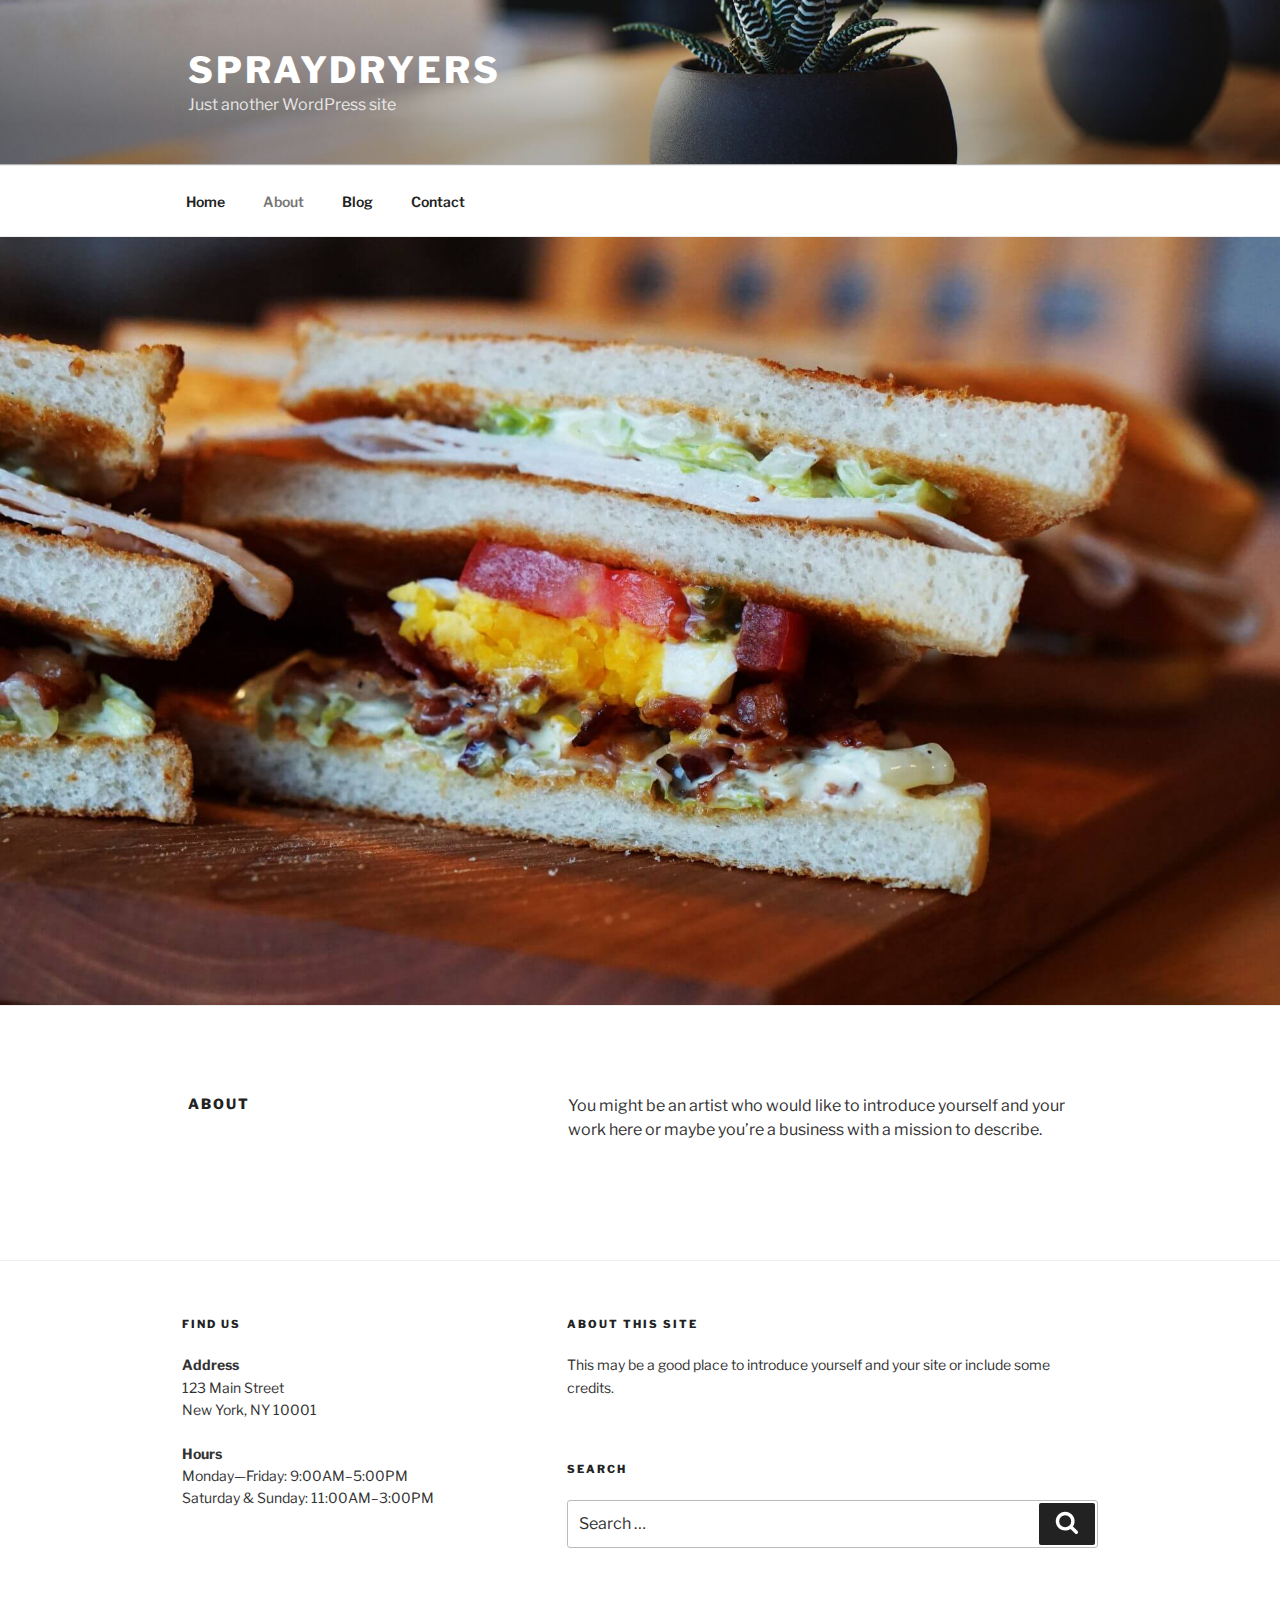
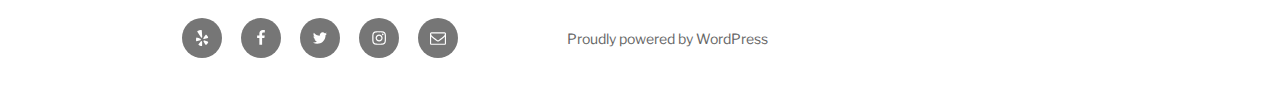
<file: about/index.html>
<!DOCTYPE html>
<html lang="en-US" class="no-js no-svg">
<head>
<meta charset="UTF-8">
<meta name="viewport" content="width=device-width, initial-scale=1">
<link rel="profile" href="http://gmpg.org/xfn/11">

<script>(function(html){html.className = html.className.replace(/\bno-js\b/,'js')})(document.documentElement);</script>
<title>About &#8211; Spraydryers</title>
<link rel='dns-prefetch' href='//fonts.googleapis.com' />
<link rel='dns-prefetch' href='//s.w.org' />
<link href='https://fonts.gstatic.com/' crossorigin rel='preconnect' />
<link rel="alternate" type="application/rss+xml" title="Spraydryers &raquo; Feed" href="https://alejodany.github.io/feed/" />
<link rel="alternate" type="application/rss+xml" title="Spraydryers &raquo; Comments Feed" href="https://alejodany.github.io/comments/feed/" />
		<script type="text/javascript">
			window._wpemojiSettings = {"baseUrl":"https:\/\/s.w.org\/images\/core\/emoji\/12.0.0-1\/72x72\/","ext":".png","svgUrl":"https:\/\/s.w.org\/images\/core\/emoji\/12.0.0-1\/svg\/","svgExt":".svg","source":{"concatemoji":"https:\/\/alejodany.github.io\/wp-includes\/js\/wp-emoji-release.min.js?ver=5.2.3"}};
			!function(a,b,c){function d(a,b){var c=String.fromCharCode;l.clearRect(0,0,k.width,k.height),l.fillText(c.apply(this,a),0,0);var d=k.toDataURL();l.clearRect(0,0,k.width,k.height),l.fillText(c.apply(this,b),0,0);var e=k.toDataURL();return d===e}function e(a){var b;if(!l||!l.fillText)return!1;switch(l.textBaseline="top",l.font="600 32px Arial",a){case"flag":return!(b=d([55356,56826,55356,56819],[55356,56826,8203,55356,56819]))&&(b=d([55356,57332,56128,56423,56128,56418,56128,56421,56128,56430,56128,56423,56128,56447],[55356,57332,8203,56128,56423,8203,56128,56418,8203,56128,56421,8203,56128,56430,8203,56128,56423,8203,56128,56447]),!b);case"emoji":return b=d([55357,56424,55356,57342,8205,55358,56605,8205,55357,56424,55356,57340],[55357,56424,55356,57342,8203,55358,56605,8203,55357,56424,55356,57340]),!b}return!1}function f(a){var c=b.createElement("script");c.src=a,c.defer=c.type="text/javascript",b.getElementsByTagName("head")[0].appendChild(c)}var g,h,i,j,k=b.createElement("canvas"),l=k.getContext&&k.getContext("2d");for(j=Array("flag","emoji"),c.supports={everything:!0,everythingExceptFlag:!0},i=0;i<j.length;i++)c.supports[j[i]]=e(j[i]),c.supports.everything=c.supports.everything&&c.supports[j[i]],"flag"!==j[i]&&(c.supports.everythingExceptFlag=c.supports.everythingExceptFlag&&c.supports[j[i]]);c.supports.everythingExceptFlag=c.supports.everythingExceptFlag&&!c.supports.flag,c.DOMReady=!1,c.readyCallback=function(){c.DOMReady=!0},c.supports.everything||(h=function(){c.readyCallback()},b.addEventListener?(b.addEventListener("DOMContentLoaded",h,!1),a.addEventListener("load",h,!1)):(a.attachEvent("onload",h),b.attachEvent("onreadystatechange",function(){"complete"===b.readyState&&c.readyCallback()})),g=c.source||{},g.concatemoji?f(g.concatemoji):g.wpemoji&&g.twemoji&&(f(g.twemoji),f(g.wpemoji)))}(window,document,window._wpemojiSettings);
		</script>
		<style type="text/css">
img.wp-smiley,
img.emoji {
	display: inline !important;
	border: none !important;
	box-shadow: none !important;
	height: 1em !important;
	width: 1em !important;
	margin: 0 .07em !important;
	vertical-align: -0.1em !important;
	background: none !important;
	padding: 0 !important;
}
</style>
	<link rel='stylesheet' id='wp-block-library-css'  href='https://alejodany.github.io/wp-includes/css/dist/block-library/style.min.css?ver=5.2.3' type='text/css' media='all' />
<link rel='stylesheet' id='wp-block-library-theme-css'  href='https://alejodany.github.io/wp-includes/css/dist/block-library/theme.min.css?ver=5.2.3' type='text/css' media='all' />
<link rel='stylesheet' id='twentyseventeen-fonts-css'  href='https://fonts.googleapis.com/css?family=Libre+Franklin%3A300%2C300i%2C400%2C400i%2C600%2C600i%2C800%2C800i&#038;subset=latin%2Clatin-ext' type='text/css' media='all' />
<link rel='stylesheet' id='twentyseventeen-style-css'  href='https://alejodany.github.io/wp-content/themes/twentyseventeen/style.css?ver=5.2.3' type='text/css' media='all' />
<link rel='stylesheet' id='twentyseventeen-block-style-css'  href='https://alejodany.github.io/wp-content/themes/twentyseventeen/assets/css/blocks.css?ver=1.1' type='text/css' media='all' />
<!--[if lt IE 9]>
<link rel='stylesheet' id='twentyseventeen-ie8-css'  href='https://alejodany.github.io/wp-content/themes/twentyseventeen/assets/css/ie8.css?ver=1.0' type='text/css' media='all' />
<![endif]-->
<!--[if lt IE 9]>
<script type='text/javascript' src='https://alejodany.github.io/wp-content/themes/twentyseventeen/assets/js/html5.js?ver=3.7.3'></script>
<![endif]-->
<script type='text/javascript' src='https://alejodany.github.io/wp-includes/js/jquery/jquery.js?ver=1.12.4-wp'></script>
<script type='text/javascript' src='https://alejodany.github.io/wp-includes/js/jquery/jquery-migrate.min.js?ver=1.4.1'></script>
<link rel='https://api.w.org/' href='https://alejodany.github.io/wp-json/' />
<link rel="EditURI" type="application/rsd+xml" title="RSD" href="https://alejodany.github.io/xmlrpc.php?rsd" />
<link rel="wlwmanifest" type="application/wlwmanifest+xml" href="https://alejodany.github.io/wp-includes/wlwmanifest.xml" /> 
<meta name="generator" content="WordPress 5.2.3" />
<link rel="canonical" href="https://alejodany.github.io/about/" />
<link rel='shortlink' href='https://alejodany.github.io/?p=9' />
<link rel="alternate" type="application/json+oembed" href="https://alejodany.github.io/wp-json/oembed/1.0/embed?url=https%3A%2F%2Falejodany.github.io%2Fabout%2F" />
<link rel="alternate" type="text/xml+oembed" href="https://alejodany.github.io/wp-json/oembed/1.0/embed?url=https%3A%2F%2Falejodany.github.io%2Fabout%2F&#038;format=xml" />
</head>

<body class="page-template-default page page-id-9 wp-embed-responsive has-header-image page-two-column colors-light">
<div id="page" class="site">
	<a class="skip-link screen-reader-text" href="#content">Skip to content</a>

	<header id="masthead" class="site-header" role="banner">

		<div class="custom-header">

		<div class="custom-header-media">
			<div id="wp-custom-header" class="wp-custom-header"><img src="https://alejodany.github.io/wp-content/themes/twentyseventeen/assets/images/header.jpg" width="2000" height="1200" alt="Spraydryers" /></div>		</div>

	<div class="site-branding">
	<div class="wrap">

		
		<div class="site-branding-text">
							<p class="site-title"><a href="https://alejodany.github.io/" rel="home">Spraydryers</a></p>
			
							<p class="site-description">Just another WordPress site</p>
					</div><!-- .site-branding-text -->

		
	</div><!-- .wrap -->
</div><!-- .site-branding -->

</div><!-- .custom-header -->

					<div class="navigation-top">
				<div class="wrap">
					<nav id="site-navigation" class="main-navigation" role="navigation" aria-label="Top Menu">
	<button class="menu-toggle" aria-controls="top-menu" aria-expanded="false">
		<svg class="icon icon-bars" aria-hidden="true" role="img"> <use href="#icon-bars" xlink:href="#icon-bars"></use> </svg><svg class="icon icon-close" aria-hidden="true" role="img"> <use href="#icon-close" xlink:href="#icon-close"></use> </svg>Menu	</button>

	<div class="menu-top-menu-container"><ul id="top-menu" class="menu"><li id="menu-item-19" class="menu-item menu-item-type-custom menu-item-object-custom menu-item-home menu-item-19"><a href="https://alejodany.github.io/">Home</a></li>
<li id="menu-item-20" class="menu-item menu-item-type-post_type menu-item-object-page current-menu-item page_item page-item-9 current_page_item menu-item-20"><a href="https://alejodany.github.io/about/" aria-current="page">About</a></li>
<li id="menu-item-21" class="menu-item menu-item-type-post_type menu-item-object-page menu-item-21"><a href="https://alejodany.github.io/blog/">Blog</a></li>
<li id="menu-item-22" class="menu-item menu-item-type-post_type menu-item-object-page menu-item-22"><a href="https://alejodany.github.io/contact/">Contact</a></li>
</ul></div>
	</nav><!-- #site-navigation -->
				</div><!-- .wrap -->
			</div><!-- .navigation-top -->
		
	</header><!-- #masthead -->

	<div class="single-featured-image-header"><img width="2000" height="1200" src="https://alejodany.github.io/wp-content/uploads/2019/10/sandwich.jpg" class="attachment-twentyseventeen-featured-image size-twentyseventeen-featured-image wp-post-image" alt="" srcset="https://alejodany.github.io/wp-content/uploads/2019/10/sandwich.jpg 2000w, https://alejodany.github.io/wp-content/uploads/2019/10/sandwich-300x180.jpg 300w, https://alejodany.github.io/wp-content/uploads/2019/10/sandwich-768x461.jpg 768w, https://alejodany.github.io/wp-content/uploads/2019/10/sandwich-1024x614.jpg 1024w" sizes="100vw" /></div><!-- .single-featured-image-header -->
	<div class="site-content-contain">
		<div id="content" class="site-content">

<div class="wrap">
	<div id="primary" class="content-area">
		<main id="main" class="site-main" role="main">

			
<article id="post-9" class="post-9 page type-page status-publish has-post-thumbnail hentry">
	<header class="entry-header">
		<h1 class="entry-title">About</h1>			</header><!-- .entry-header -->
	<div class="entry-content">
		<p>You might be an artist who would like to introduce yourself and your work here or maybe you&rsquo;re a business with a mission to describe.</p>
	</div><!-- .entry-content -->
</article><!-- #post-9 -->

		</main><!-- #main -->
	</div><!-- #primary -->
</div><!-- .wrap -->


		</div><!-- #content -->

		<footer id="colophon" class="site-footer" role="contentinfo">
			<div class="wrap">
				

	<aside class="widget-area" role="complementary" aria-label="Footer">
					<div class="widget-column footer-widget-1">
				<section id="text-4" class="widget widget_text"><h2 class="widget-title">Find Us</h2>			<div class="textwidget"><p><strong>Address</strong><br />
123 Main Street<br />
New York, NY 10001</p>
<p><strong>Hours</strong><br />
Monday&mdash;Friday: 9:00AM&ndash;5:00PM<br />
Saturday &amp; Sunday: 11:00AM&ndash;3:00PM</p>
</div>
		</section>			</div>
						<div class="widget-column footer-widget-2">
				<section id="text-5" class="widget widget_text"><h2 class="widget-title">About This Site</h2>			<div class="textwidget"><p>This may be a good place to introduce yourself and your site or include some credits.</p>
</div>
		</section><section id="search-4" class="widget widget_search"><h2 class="widget-title">Search</h2>

<form role="search" method="get" class="search-form" action="https://alejodany.github.io/">
	<label for="search-form-1">
		<span class="screen-reader-text">Search for:</span>
	</label>
	<input type="search" id="search-form-1" class="search-field" placeholder="Search &hellip;" value="" name="s" />
	<button type="submit" class="search-submit"><svg class="icon icon-search" aria-hidden="true" role="img"> <use href="#icon-search" xlink:href="#icon-search"></use> </svg><span class="screen-reader-text">Search</span></button>
</form>
</section>			</div>
			</aside><!-- .widget-area -->

					<nav class="social-navigation" role="navigation" aria-label="Footer Social Links Menu">
						<div class="menu-social-links-menu-container"><ul id="menu-social-links-menu" class="social-links-menu"><li id="menu-item-23" class="menu-item menu-item-type-custom menu-item-object-custom menu-item-23"><a href="https://www.yelp.com/"><span class="screen-reader-text">Yelp</span><svg class="icon icon-yelp" aria-hidden="true" role="img"> <use href="#icon-yelp" xlink:href="#icon-yelp"></use> </svg></a></li>
<li id="menu-item-24" class="menu-item menu-item-type-custom menu-item-object-custom menu-item-24"><a href="https://www.facebook.com/wordpress"><span class="screen-reader-text">Facebook</span><svg class="icon icon-facebook" aria-hidden="true" role="img"> <use href="#icon-facebook" xlink:href="#icon-facebook"></use> </svg></a></li>
<li id="menu-item-25" class="menu-item menu-item-type-custom menu-item-object-custom menu-item-25"><a href="https://twitter.com/wordpress"><span class="screen-reader-text">Twitter</span><svg class="icon icon-twitter" aria-hidden="true" role="img"> <use href="#icon-twitter" xlink:href="#icon-twitter"></use> </svg></a></li>
<li id="menu-item-26" class="menu-item menu-item-type-custom menu-item-object-custom menu-item-26"><a href="https://www.instagram.com/explore/tags/wordcamp/"><span class="screen-reader-text">Instagram</span><svg class="icon icon-instagram" aria-hidden="true" role="img"> <use href="#icon-instagram" xlink:href="#icon-instagram"></use> </svg></a></li>
<li id="menu-item-27" class="menu-item menu-item-type-custom menu-item-object-custom menu-item-27"><a href="mailto:wordpress@example.com"><span class="screen-reader-text">Email</span><svg class="icon icon-envelope-o" aria-hidden="true" role="img"> <use href="#icon-envelope-o" xlink:href="#icon-envelope-o"></use> </svg></a></li>
</ul></div>					</nav><!-- .social-navigation -->
					<div class="site-info">
		<a href="https://wordpress.org/" class="imprint">
		Proudly powered by WordPress	</a>
</div><!-- .site-info -->
			</div><!-- .wrap -->
		</footer><!-- #colophon -->
	</div><!-- .site-content-contain -->
</div><!-- #page -->
<script type='text/javascript'>
/* <![CDATA[ */
var twentyseventeenScreenReaderText = {"quote":"<svg class=\"icon icon-quote-right\" aria-hidden=\"true\" role=\"img\"> <use href=\"#icon-quote-right\" xlink:href=\"#icon-quote-right\"><\/use> <\/svg>","expand":"Expand child menu","collapse":"Collapse child menu","icon":"<svg class=\"icon icon-angle-down\" aria-hidden=\"true\" role=\"img\"> <use href=\"#icon-angle-down\" xlink:href=\"#icon-angle-down\"><\/use> <span class=\"svg-fallback icon-angle-down\"><\/span><\/svg>"};
/* ]]> */
</script>
<script type='text/javascript' src='https://alejodany.github.io/wp-content/themes/twentyseventeen/assets/js/skip-link-focus-fix.js?ver=1.0'></script>
<script type='text/javascript' src='https://alejodany.github.io/wp-content/themes/twentyseventeen/assets/js/navigation.js?ver=1.0'></script>
<script type='text/javascript' src='https://alejodany.github.io/wp-content/themes/twentyseventeen/assets/js/global.js?ver=1.0'></script>
<script type='text/javascript' src='https://alejodany.github.io/wp-content/themes/twentyseventeen/assets/js/jquery.scrollTo.js?ver=2.1.2'></script>
<script type='text/javascript' src='https://alejodany.github.io/wp-includes/js/wp-embed.min.js?ver=5.2.3'></script>
<svg style="position: absolute; width: 0; height: 0; overflow: hidden;" version="1.1" xmlns="http://www.w3.org/2000/svg" xmlns:xlink="http://www.w3.org/1999/xlink">
<defs>
<symbol id="icon-behance" viewbox="0 0 37 32">
<path class="path1" d="M33 6.054h-9.125v2.214h9.125v-2.214zM28.5 13.661q-1.607 0-2.607 0.938t-1.107 2.545h7.286q-0.321-3.482-3.571-3.482zM28.786 24.107q1.125 0 2.179-0.571t1.357-1.554h3.946q-1.786 5.482-7.625 5.482-3.821 0-6.080-2.357t-2.259-6.196q0-3.714 2.33-6.17t6.009-2.455q2.464 0 4.295 1.214t2.732 3.196 0.902 4.429q0 0.304-0.036 0.839h-11.75q0 1.982 1.027 3.063t2.973 1.080zM4.946 23.214h5.286q3.661 0 3.661-2.982 0-3.214-3.554-3.214h-5.393v6.196zM4.946 13.625h5.018q1.393 0 2.205-0.652t0.813-2.027q0-2.571-3.393-2.571h-4.643v5.25zM0 4.536h10.607q1.554 0 2.768 0.25t2.259 0.848 1.607 1.723 0.563 2.75q0 3.232-3.071 4.696 2.036 0.571 3.071 2.054t1.036 3.643q0 1.339-0.438 2.438t-1.179 1.848-1.759 1.268-2.161 0.75-2.393 0.232h-10.911v-22.5z"></path>
</symbol>
<symbol id="icon-deviantart" viewbox="0 0 18 32">
<path class="path1" d="M18.286 5.411l-5.411 10.393 0.429 0.554h4.982v7.411h-9.054l-0.786 0.536-2.536 4.875-0.536 0.536h-5.375v-5.411l5.411-10.411-0.429-0.536h-4.982v-7.411h9.054l0.786-0.536 2.536-4.875 0.536-0.536h5.375v5.411z"></path>
</symbol>
<symbol id="icon-medium" viewbox="0 0 32 32">
<path class="path1" d="M10.661 7.518v20.946q0 0.446-0.223 0.759t-0.652 0.313q-0.304 0-0.589-0.143l-8.304-4.161q-0.375-0.179-0.634-0.598t-0.259-0.83v-20.357q0-0.357 0.179-0.607t0.518-0.25q0.25 0 0.786 0.268l9.125 4.571q0.054 0.054 0.054 0.089zM11.804 9.321l9.536 15.464-9.536-4.75v-10.714zM32 9.643v18.821q0 0.446-0.25 0.723t-0.679 0.277-0.839-0.232l-7.875-3.929zM31.946 7.5q0 0.054-4.58 7.491t-5.366 8.705l-6.964-11.321 5.786-9.411q0.304-0.5 0.929-0.5 0.25 0 0.464 0.107l9.661 4.821q0.071 0.036 0.071 0.107z"></path>
</symbol>
<symbol id="icon-slideshare" viewbox="0 0 32 32">
<path class="path1" d="M15.589 13.214q0 1.482-1.134 2.545t-2.723 1.063-2.723-1.063-1.134-2.545q0-1.5 1.134-2.554t2.723-1.054 2.723 1.054 1.134 2.554zM24.554 13.214q0 1.482-1.125 2.545t-2.732 1.063q-1.589 0-2.723-1.063t-1.134-2.545q0-1.5 1.134-2.554t2.723-1.054q1.607 0 2.732 1.054t1.125 2.554zM28.571 16.429v-11.911q0-1.554-0.571-2.205t-1.982-0.652h-19.857q-1.482 0-2.009 0.607t-0.527 2.25v12.018q0.768 0.411 1.58 0.714t1.446 0.5 1.446 0.33 1.268 0.196 1.25 0.071 1.045 0.009 1.009-0.036 0.795-0.036q1.214-0.018 1.696 0.482 0.107 0.107 0.179 0.161 0.464 0.446 1.089 0.911 0.125-1.625 2.107-1.554 0.089 0 0.652 0.027t0.768 0.036 0.813 0.018 0.946-0.018 0.973-0.080 1.089-0.152 1.107-0.241 1.196-0.348 1.205-0.482 1.286-0.616zM31.482 16.339q-2.161 2.661-6.643 4.5 1.5 5.089-0.411 8.304-1.179 2.018-3.268 2.643-1.857 0.571-3.25-0.268-1.536-0.911-1.464-2.929l-0.018-5.821v-0.018q-0.143-0.036-0.438-0.107t-0.42-0.089l-0.018 6.036q0.071 2.036-1.482 2.929-1.411 0.839-3.268 0.268-2.089-0.643-3.25-2.679-1.875-3.214-0.393-8.268-4.482-1.839-6.643-4.5-0.446-0.661-0.071-1.125t1.071 0.018q0.054 0.036 0.196 0.125t0.196 0.143v-12.393q0-1.286 0.839-2.196t2.036-0.911h22.446q1.196 0 2.036 0.911t0.839 2.196v12.393l0.375-0.268q0.696-0.482 1.071-0.018t-0.071 1.125z"></path>
</symbol>
<symbol id="icon-snapchat-ghost" viewbox="0 0 30 32">
<path class="path1" d="M15.143 2.286q2.393-0.018 4.295 1.223t2.92 3.438q0.482 1.036 0.482 3.196 0 0.839-0.161 3.411 0.25 0.125 0.5 0.125 0.321 0 0.911-0.241t0.911-0.241q0.518 0 1 0.321t0.482 0.821q0 0.571-0.563 0.964t-1.232 0.563-1.232 0.518-0.563 0.848q0 0.268 0.214 0.768 0.661 1.464 1.83 2.679t2.58 1.804q0.5 0.214 1.429 0.411 0.5 0.107 0.5 0.625 0 1.25-3.911 1.839-0.125 0.196-0.196 0.696t-0.25 0.83-0.589 0.33q-0.357 0-1.107-0.116t-1.143-0.116q-0.661 0-1.107 0.089-0.571 0.089-1.125 0.402t-1.036 0.679-1.036 0.723-1.357 0.598-1.768 0.241q-0.929 0-1.723-0.241t-1.339-0.598-1.027-0.723-1.036-0.679-1.107-0.402q-0.464-0.089-1.125-0.089-0.429 0-1.17 0.134t-1.045 0.134q-0.446 0-0.625-0.33t-0.25-0.848-0.196-0.714q-3.911-0.589-3.911-1.839 0-0.518 0.5-0.625 0.929-0.196 1.429-0.411 1.393-0.571 2.58-1.804t1.83-2.679q0.214-0.5 0.214-0.768 0-0.5-0.563-0.848t-1.241-0.527-1.241-0.563-0.563-0.938q0-0.482 0.464-0.813t0.982-0.33q0.268 0 0.857 0.232t0.946 0.232q0.321 0 0.571-0.125-0.161-2.536-0.161-3.393 0-2.179 0.482-3.214 1.143-2.446 3.071-3.536t4.714-1.125z"></path>
</symbol>
<symbol id="icon-yelp" viewbox="0 0 27 32">
<path class="path1" d="M13.804 23.554v2.268q-0.018 5.214-0.107 5.446-0.214 0.571-0.911 0.714-0.964 0.161-3.241-0.679t-2.902-1.589q-0.232-0.268-0.304-0.643-0.018-0.214 0.071-0.464 0.071-0.179 0.607-0.839t3.232-3.857q0.018 0 1.071-1.25 0.268-0.339 0.705-0.438t0.884 0.063q0.429 0.179 0.67 0.518t0.223 0.75zM11.143 19.071q-0.054 0.982-0.929 1.25l-2.143 0.696q-4.911 1.571-5.214 1.571-0.625-0.036-0.964-0.643-0.214-0.446-0.304-1.339-0.143-1.357 0.018-2.973t0.536-2.223 1-0.571q0.232 0 3.607 1.375 1.25 0.518 2.054 0.839l1.5 0.607q0.411 0.161 0.634 0.545t0.205 0.866zM25.893 24.375q-0.125 0.964-1.634 2.875t-2.42 2.268q-0.661 0.25-1.125-0.125-0.25-0.179-3.286-5.125l-0.839-1.375q-0.25-0.375-0.205-0.821t0.348-0.821q0.625-0.768 1.482-0.464 0.018 0.018 2.125 0.714 3.625 1.179 4.321 1.42t0.839 0.366q0.5 0.393 0.393 1.089zM13.893 13.089q0.089 1.821-0.964 2.179-1.036 0.304-2.036-1.268l-6.75-10.679q-0.143-0.625 0.339-1.107 0.732-0.768 3.705-1.598t4.009-0.563q0.714 0.179 0.875 0.804 0.054 0.321 0.393 5.455t0.429 6.777zM25.714 15.018q0.054 0.696-0.464 1.054-0.268 0.179-5.875 1.536-1.196 0.268-1.625 0.411l0.018-0.036q-0.411 0.107-0.821-0.071t-0.661-0.571q-0.536-0.839 0-1.554 0.018-0.018 1.339-1.821 2.232-3.054 2.679-3.643t0.607-0.696q0.5-0.339 1.161-0.036 0.857 0.411 2.196 2.384t1.446 2.991v0.054z"></path>
</symbol>
<symbol id="icon-vine" viewbox="0 0 27 32">
<path class="path1" d="M26.732 14.768v3.536q-1.804 0.411-3.536 0.411-1.161 2.429-2.955 4.839t-3.241 3.848-2.286 1.902q-1.429 0.804-2.893-0.054-0.5-0.304-1.080-0.777t-1.518-1.491-1.83-2.295-1.92-3.286-1.884-4.357-1.634-5.616-1.259-6.964h5.054q0.464 3.893 1.25 7.116t1.866 5.661 2.17 4.205 2.5 3.482q3.018-3.018 5.125-7.25-2.536-1.286-3.982-3.929t-1.446-5.946q0-3.429 1.857-5.616t5.071-2.188q3.179 0 4.875 1.884t1.696 5.313q0 2.839-1.036 5.107-0.125 0.018-0.348 0.054t-0.821 0.036-1.125-0.107-1.107-0.455-0.902-0.92q0.554-1.839 0.554-3.286 0-1.554-0.518-2.357t-1.411-0.804q-0.946 0-1.518 0.884t-0.571 2.509q0 3.321 1.875 5.241t4.768 1.92q1.107 0 2.161-0.25z"></path>
</symbol>
<symbol id="icon-vk" viewbox="0 0 35 32">
<path class="path1" d="M34.232 9.286q0.411 1.143-2.679 5.25-0.429 0.571-1.161 1.518-1.393 1.786-1.607 2.339-0.304 0.732 0.25 1.446 0.304 0.375 1.446 1.464h0.018l0.071 0.071q2.518 2.339 3.411 3.946 0.054 0.089 0.116 0.223t0.125 0.473-0.009 0.607-0.446 0.491-1.054 0.223l-4.571 0.071q-0.429 0.089-1-0.089t-0.929-0.393l-0.357-0.214q-0.536-0.375-1.25-1.143t-1.223-1.384-1.089-1.036-1.009-0.277q-0.054 0.018-0.143 0.063t-0.304 0.259-0.384 0.527-0.304 0.929-0.116 1.384q0 0.268-0.063 0.491t-0.134 0.33l-0.071 0.089q-0.321 0.339-0.946 0.393h-2.054q-1.268 0.071-2.607-0.295t-2.348-0.946-1.839-1.179-1.259-1.027l-0.446-0.429q-0.179-0.179-0.491-0.536t-1.277-1.625-1.893-2.696-2.188-3.768-2.33-4.857q-0.107-0.286-0.107-0.482t0.054-0.286l0.071-0.107q0.268-0.339 1.018-0.339l4.893-0.036q0.214 0.036 0.411 0.116t0.286 0.152l0.089 0.054q0.286 0.196 0.429 0.571 0.357 0.893 0.821 1.848t0.732 1.455l0.286 0.518q0.518 1.071 1 1.857t0.866 1.223 0.741 0.688 0.607 0.25 0.482-0.089q0.036-0.018 0.089-0.089t0.214-0.393 0.241-0.839 0.17-1.446 0-2.232q-0.036-0.714-0.161-1.304t-0.25-0.821l-0.107-0.214q-0.446-0.607-1.518-0.768-0.232-0.036 0.089-0.429 0.304-0.339 0.679-0.536 0.946-0.464 4.268-0.429 1.464 0.018 2.411 0.232 0.357 0.089 0.598 0.241t0.366 0.429 0.188 0.571 0.063 0.813-0.018 0.982-0.045 1.259-0.027 1.473q0 0.196-0.018 0.75t-0.009 0.857 0.063 0.723 0.205 0.696 0.402 0.438q0.143 0.036 0.304 0.071t0.464-0.196 0.679-0.616 0.929-1.196 1.214-1.92q1.071-1.857 1.911-4.018 0.071-0.179 0.179-0.313t0.196-0.188l0.071-0.054 0.089-0.045t0.232-0.054 0.357-0.009l5.143-0.036q0.696-0.089 1.143 0.045t0.554 0.295z"></path>
</symbol>
<symbol id="icon-search" viewbox="0 0 30 32">
<path class="path1" d="M20.571 14.857q0-3.304-2.348-5.652t-5.652-2.348-5.652 2.348-2.348 5.652 2.348 5.652 5.652 2.348 5.652-2.348 2.348-5.652zM29.714 29.714q0 0.929-0.679 1.607t-1.607 0.679q-0.964 0-1.607-0.679l-6.125-6.107q-3.196 2.214-7.125 2.214-2.554 0-4.884-0.991t-4.018-2.679-2.679-4.018-0.991-4.884 0.991-4.884 2.679-4.018 4.018-2.679 4.884-0.991 4.884 0.991 4.018 2.679 2.679 4.018 0.991 4.884q0 3.929-2.214 7.125l6.125 6.125q0.661 0.661 0.661 1.607z"></path>
</symbol>
<symbol id="icon-envelope-o" viewbox="0 0 32 32">
<path class="path1" d="M29.714 26.857v-13.714q-0.571 0.643-1.232 1.179-4.786 3.679-7.607 6.036-0.911 0.768-1.482 1.196t-1.545 0.866-1.83 0.438h-0.036q-0.857 0-1.83-0.438t-1.545-0.866-1.482-1.196q-2.821-2.357-7.607-6.036-0.661-0.536-1.232-1.179v13.714q0 0.232 0.17 0.402t0.402 0.17h26.286q0.232 0 0.402-0.17t0.17-0.402zM29.714 8.089v-0.438t-0.009-0.232-0.054-0.223-0.098-0.161-0.161-0.134-0.25-0.045h-26.286q-0.232 0-0.402 0.17t-0.17 0.402q0 3 2.625 5.071 3.446 2.714 7.161 5.661 0.107 0.089 0.625 0.527t0.821 0.67 0.795 0.563 0.902 0.491 0.768 0.161h0.036q0.357 0 0.768-0.161t0.902-0.491 0.795-0.563 0.821-0.67 0.625-0.527q3.714-2.946 7.161-5.661 0.964-0.768 1.795-2.063t0.83-2.348zM32 7.429v19.429q0 1.179-0.839 2.018t-2.018 0.839h-26.286q-1.179 0-2.018-0.839t-0.839-2.018v-19.429q0-1.179 0.839-2.018t2.018-0.839h26.286q1.179 0 2.018 0.839t0.839 2.018z"></path>
</symbol>
<symbol id="icon-close" viewbox="0 0 25 32">
<path class="path1" d="M23.179 23.607q0 0.714-0.5 1.214l-2.429 2.429q-0.5 0.5-1.214 0.5t-1.214-0.5l-5.25-5.25-5.25 5.25q-0.5 0.5-1.214 0.5t-1.214-0.5l-2.429-2.429q-0.5-0.5-0.5-1.214t0.5-1.214l5.25-5.25-5.25-5.25q-0.5-0.5-0.5-1.214t0.5-1.214l2.429-2.429q0.5-0.5 1.214-0.5t1.214 0.5l5.25 5.25 5.25-5.25q0.5-0.5 1.214-0.5t1.214 0.5l2.429 2.429q0.5 0.5 0.5 1.214t-0.5 1.214l-5.25 5.25 5.25 5.25q0.5 0.5 0.5 1.214z"></path>
</symbol>
<symbol id="icon-angle-down" viewbox="0 0 21 32">
<path class="path1" d="M19.196 13.143q0 0.232-0.179 0.411l-8.321 8.321q-0.179 0.179-0.411 0.179t-0.411-0.179l-8.321-8.321q-0.179-0.179-0.179-0.411t0.179-0.411l0.893-0.893q0.179-0.179 0.411-0.179t0.411 0.179l7.018 7.018 7.018-7.018q0.179-0.179 0.411-0.179t0.411 0.179l0.893 0.893q0.179 0.179 0.179 0.411z"></path>
</symbol>
<symbol id="icon-folder-open" viewbox="0 0 34 32">
<path class="path1" d="M33.554 17q0 0.554-0.554 1.179l-6 7.071q-0.768 0.911-2.152 1.545t-2.563 0.634h-19.429q-0.607 0-1.080-0.232t-0.473-0.768q0-0.554 0.554-1.179l6-7.071q0.768-0.911 2.152-1.545t2.563-0.634h19.429q0.607 0 1.080 0.232t0.473 0.768zM27.429 10.857v2.857h-14.857q-1.679 0-3.518 0.848t-2.929 2.134l-6.107 7.179q0-0.071-0.009-0.223t-0.009-0.223v-17.143q0-1.643 1.179-2.821t2.821-1.179h5.714q1.643 0 2.821 1.179t1.179 2.821v0.571h9.714q1.643 0 2.821 1.179t1.179 2.821z"></path>
</symbol>
<symbol id="icon-twitter" viewbox="0 0 30 32">
<path class="path1" d="M28.929 7.286q-1.196 1.75-2.893 2.982 0.018 0.25 0.018 0.75 0 2.321-0.679 4.634t-2.063 4.437-3.295 3.759-4.607 2.607-5.768 0.973q-4.839 0-8.857-2.589 0.625 0.071 1.393 0.071 4.018 0 7.161-2.464-1.875-0.036-3.357-1.152t-2.036-2.848q0.589 0.089 1.089 0.089 0.768 0 1.518-0.196-2-0.411-3.313-1.991t-1.313-3.67v-0.071q1.214 0.679 2.607 0.732-1.179-0.786-1.875-2.054t-0.696-2.75q0-1.571 0.786-2.911 2.161 2.661 5.259 4.259t6.634 1.777q-0.143-0.679-0.143-1.321 0-2.393 1.688-4.080t4.080-1.688q2.5 0 4.214 1.821 1.946-0.375 3.661-1.393-0.661 2.054-2.536 3.179 1.661-0.179 3.321-0.893z"></path>
</symbol>
<symbol id="icon-facebook" viewbox="0 0 19 32">
<path class="path1" d="M17.125 0.214v4.714h-2.804q-1.536 0-2.071 0.643t-0.536 1.929v3.375h5.232l-0.696 5.286h-4.536v13.554h-5.464v-13.554h-4.554v-5.286h4.554v-3.893q0-3.321 1.857-5.152t4.946-1.83q2.625 0 4.071 0.214z"></path>
</symbol>
<symbol id="icon-github" viewbox="0 0 27 32">
<path class="path1" d="M13.714 2.286q3.732 0 6.884 1.839t4.991 4.991 1.839 6.884q0 4.482-2.616 8.063t-6.759 4.955q-0.482 0.089-0.714-0.125t-0.232-0.536q0-0.054 0.009-1.366t0.009-2.402q0-1.732-0.929-2.536 1.018-0.107 1.83-0.321t1.679-0.696 1.446-1.188 0.946-1.875 0.366-2.688q0-2.125-1.411-3.679 0.661-1.625-0.143-3.643-0.5-0.161-1.446 0.196t-1.643 0.786l-0.679 0.429q-1.661-0.464-3.429-0.464t-3.429 0.464q-0.286-0.196-0.759-0.482t-1.491-0.688-1.518-0.241q-0.804 2.018-0.143 3.643-1.411 1.554-1.411 3.679 0 1.518 0.366 2.679t0.938 1.875 1.438 1.196 1.679 0.696 1.83 0.321q-0.696 0.643-0.875 1.839-0.375 0.179-0.804 0.268t-1.018 0.089-1.17-0.384-0.991-1.116q-0.339-0.571-0.866-0.929t-0.884-0.429l-0.357-0.054q-0.375 0-0.518 0.080t-0.089 0.205 0.161 0.25 0.232 0.214l0.125 0.089q0.393 0.179 0.777 0.679t0.563 0.911l0.179 0.411q0.232 0.679 0.786 1.098t1.196 0.536 1.241 0.125 0.991-0.063l0.411-0.071q0 0.679 0.009 1.58t0.009 0.973q0 0.321-0.232 0.536t-0.714 0.125q-4.143-1.375-6.759-4.955t-2.616-8.063q0-3.732 1.839-6.884t4.991-4.991 6.884-1.839zM5.196 21.982q0.054-0.125-0.125-0.214-0.179-0.054-0.232 0.036-0.054 0.125 0.125 0.214 0.161 0.107 0.232-0.036zM5.75 22.589q0.125-0.089-0.036-0.286-0.179-0.161-0.286-0.054-0.125 0.089 0.036 0.286 0.179 0.179 0.286 0.054zM6.286 23.393q0.161-0.125 0-0.339-0.143-0.232-0.304-0.107-0.161 0.089 0 0.321t0.304 0.125zM7.036 24.143q0.143-0.143-0.071-0.339-0.214-0.214-0.357-0.054-0.161 0.143 0.071 0.339 0.214 0.214 0.357 0.054zM8.054 24.589q0.054-0.196-0.232-0.286-0.268-0.071-0.339 0.125t0.232 0.268q0.268 0.107 0.339-0.107zM9.179 24.679q0-0.232-0.304-0.196-0.286 0-0.286 0.196 0 0.232 0.304 0.196 0.286 0 0.286-0.196zM10.214 24.5q-0.036-0.196-0.321-0.161-0.286 0.054-0.25 0.268t0.321 0.143 0.25-0.25z"></path>
</symbol>
<symbol id="icon-bars" viewbox="0 0 27 32">
<path class="path1" d="M27.429 24v2.286q0 0.464-0.339 0.804t-0.804 0.339h-25.143q-0.464 0-0.804-0.339t-0.339-0.804v-2.286q0-0.464 0.339-0.804t0.804-0.339h25.143q0.464 0 0.804 0.339t0.339 0.804zM27.429 14.857v2.286q0 0.464-0.339 0.804t-0.804 0.339h-25.143q-0.464 0-0.804-0.339t-0.339-0.804v-2.286q0-0.464 0.339-0.804t0.804-0.339h25.143q0.464 0 0.804 0.339t0.339 0.804zM27.429 5.714v2.286q0 0.464-0.339 0.804t-0.804 0.339h-25.143q-0.464 0-0.804-0.339t-0.339-0.804v-2.286q0-0.464 0.339-0.804t0.804-0.339h25.143q0.464 0 0.804 0.339t0.339 0.804z"></path>
</symbol>
<symbol id="icon-google-plus" viewbox="0 0 41 32">
<path class="path1" d="M25.661 16.304q0 3.714-1.554 6.616t-4.429 4.536-6.589 1.634q-2.661 0-5.089-1.036t-4.179-2.786-2.786-4.179-1.036-5.089 1.036-5.089 2.786-4.179 4.179-2.786 5.089-1.036q5.107 0 8.768 3.429l-3.554 3.411q-2.089-2.018-5.214-2.018-2.196 0-4.063 1.107t-2.955 3.009-1.089 4.152 1.089 4.152 2.955 3.009 4.063 1.107q1.482 0 2.723-0.411t2.045-1.027 1.402-1.402 0.875-1.482 0.384-1.321h-7.429v-4.5h12.357q0.214 1.125 0.214 2.179zM41.143 14.125v3.75h-3.732v3.732h-3.75v-3.732h-3.732v-3.75h3.732v-3.732h3.75v3.732h3.732z"></path>
</symbol>
<symbol id="icon-linkedin" viewbox="0 0 27 32">
<path class="path1" d="M6.232 11.161v17.696h-5.893v-17.696h5.893zM6.607 5.696q0.018 1.304-0.902 2.179t-2.42 0.875h-0.036q-1.464 0-2.357-0.875t-0.893-2.179q0-1.321 0.92-2.188t2.402-0.866 2.375 0.866 0.911 2.188zM27.429 18.714v10.143h-5.875v-9.464q0-1.875-0.723-2.938t-2.259-1.063q-1.125 0-1.884 0.616t-1.134 1.527q-0.196 0.536-0.196 1.446v9.875h-5.875q0.036-7.125 0.036-11.554t-0.018-5.286l-0.018-0.857h5.875v2.571h-0.036q0.357-0.571 0.732-1t1.009-0.929 1.554-0.777 2.045-0.277q3.054 0 4.911 2.027t1.857 5.938z"></path>
</symbol>
<symbol id="icon-quote-right" viewbox="0 0 30 32">
<path class="path1" d="M13.714 5.714v12.571q0 1.857-0.723 3.545t-1.955 2.92-2.92 1.955-3.545 0.723h-1.143q-0.464 0-0.804-0.339t-0.339-0.804v-2.286q0-0.464 0.339-0.804t0.804-0.339h1.143q1.893 0 3.232-1.339t1.339-3.232v-0.571q0-0.714-0.5-1.214t-1.214-0.5h-4q-1.429 0-2.429-1t-1-2.429v-6.857q0-1.429 1-2.429t2.429-1h6.857q1.429 0 2.429 1t1 2.429zM29.714 5.714v12.571q0 1.857-0.723 3.545t-1.955 2.92-2.92 1.955-3.545 0.723h-1.143q-0.464 0-0.804-0.339t-0.339-0.804v-2.286q0-0.464 0.339-0.804t0.804-0.339h1.143q1.893 0 3.232-1.339t1.339-3.232v-0.571q0-0.714-0.5-1.214t-1.214-0.5h-4q-1.429 0-2.429-1t-1-2.429v-6.857q0-1.429 1-2.429t2.429-1h6.857q1.429 0 2.429 1t1 2.429z"></path>
</symbol>
<symbol id="icon-mail-reply" viewbox="0 0 32 32">
<path class="path1" d="M32 20q0 2.964-2.268 8.054-0.054 0.125-0.188 0.429t-0.241 0.536-0.232 0.393q-0.214 0.304-0.5 0.304-0.268 0-0.42-0.179t-0.152-0.446q0-0.161 0.045-0.473t0.045-0.42q0.089-1.214 0.089-2.196 0-1.804-0.313-3.232t-0.866-2.473-1.429-1.804-1.884-1.241-2.375-0.759-2.75-0.384-3.134-0.107h-4v4.571q0 0.464-0.339 0.804t-0.804 0.339-0.804-0.339l-9.143-9.143q-0.339-0.339-0.339-0.804t0.339-0.804l9.143-9.143q0.339-0.339 0.804-0.339t0.804 0.339 0.339 0.804v4.571h4q12.732 0 15.625 7.196 0.946 2.393 0.946 5.946z"></path>
</symbol>
<symbol id="icon-youtube" viewbox="0 0 27 32">
<path class="path1" d="M17.339 22.214v3.768q0 1.196-0.696 1.196-0.411 0-0.804-0.393v-5.375q0.393-0.393 0.804-0.393 0.696 0 0.696 1.196zM23.375 22.232v0.821h-1.607v-0.821q0-1.214 0.804-1.214t0.804 1.214zM6.125 18.339h1.911v-1.679h-5.571v1.679h1.875v10.161h1.786v-10.161zM11.268 28.5h1.589v-8.821h-1.589v6.75q-0.536 0.75-1.018 0.75-0.321 0-0.375-0.375-0.018-0.054-0.018-0.625v-6.5h-1.589v6.982q0 0.875 0.143 1.304 0.214 0.661 1.036 0.661 0.857 0 1.821-1.089v0.964zM18.929 25.857v-3.518q0-1.304-0.161-1.768-0.304-1-1.268-1-0.893 0-1.661 0.964v-3.875h-1.589v11.839h1.589v-0.857q0.804 0.982 1.661 0.982 0.964 0 1.268-0.982 0.161-0.482 0.161-1.786zM24.964 25.679v-0.232h-1.625q0 0.911-0.036 1.089-0.125 0.643-0.714 0.643-0.821 0-0.821-1.232v-1.554h3.196v-1.839q0-1.411-0.482-2.071-0.696-0.911-1.893-0.911-1.214 0-1.911 0.911-0.5 0.661-0.5 2.071v3.089q0 1.411 0.518 2.071 0.696 0.911 1.929 0.911 1.286 0 1.929-0.946 0.321-0.482 0.375-0.964 0.036-0.161 0.036-1.036zM14.107 9.375v-3.75q0-1.232-0.768-1.232t-0.768 1.232v3.75q0 1.25 0.768 1.25t0.768-1.25zM26.946 22.786q0 4.179-0.464 6.25-0.25 1.054-1.036 1.768t-1.821 0.821q-3.286 0.375-9.911 0.375t-9.911-0.375q-1.036-0.107-1.83-0.821t-1.027-1.768q-0.464-2-0.464-6.25 0-4.179 0.464-6.25 0.25-1.054 1.036-1.768t1.839-0.839q3.268-0.357 9.893-0.357t9.911 0.357q1.036 0.125 1.83 0.839t1.027 1.768q0.464 2 0.464 6.25zM9.125 0h1.821l-2.161 7.125v4.839h-1.786v-4.839q-0.25-1.321-1.089-3.786-0.661-1.839-1.161-3.339h1.893l1.268 4.696zM15.732 5.946v3.125q0 1.446-0.5 2.107-0.661 0.911-1.893 0.911-1.196 0-1.875-0.911-0.5-0.679-0.5-2.107v-3.125q0-1.429 0.5-2.089 0.679-0.911 1.875-0.911 1.232 0 1.893 0.911 0.5 0.661 0.5 2.089zM21.714 3.054v8.911h-1.625v-0.982q-0.946 1.107-1.839 1.107-0.821 0-1.054-0.661-0.143-0.429-0.143-1.339v-7.036h1.625v6.554q0 0.589 0.018 0.625 0.054 0.393 0.375 0.393 0.482 0 1.018-0.768v-6.804h1.625z"></path>
</symbol>
<symbol id="icon-dropbox" viewbox="0 0 32 32">
<path class="path1" d="M7.179 12.625l8.821 5.446-6.107 5.089-8.75-5.696zM24.786 22.536v1.929l-8.75 5.232v0.018l-0.018-0.018-0.018 0.018v-0.018l-8.732-5.232v-1.929l2.625 1.714 6.107-5.071v-0.036l0.018 0.018 0.018-0.018v0.036l6.125 5.071zM9.893 2.107l6.107 5.089-8.821 5.429-6.036-4.821zM24.821 12.625l6.036 4.839-8.732 5.696-6.125-5.089zM22.125 2.107l8.732 5.696-6.036 4.821-8.821-5.429z"></path>
</symbol>
<symbol id="icon-instagram" viewbox="0 0 27 32">
<path class="path1" d="M18.286 16q0-1.893-1.339-3.232t-3.232-1.339-3.232 1.339-1.339 3.232 1.339 3.232 3.232 1.339 3.232-1.339 1.339-3.232zM20.75 16q0 2.929-2.054 4.982t-4.982 2.054-4.982-2.054-2.054-4.982 2.054-4.982 4.982-2.054 4.982 2.054 2.054 4.982zM22.679 8.679q0 0.679-0.482 1.161t-1.161 0.482-1.161-0.482-0.482-1.161 0.482-1.161 1.161-0.482 1.161 0.482 0.482 1.161zM13.714 4.75q-0.125 0-1.366-0.009t-1.884 0-1.723 0.054-1.839 0.179-1.277 0.33q-0.893 0.357-1.571 1.036t-1.036 1.571q-0.196 0.518-0.33 1.277t-0.179 1.839-0.054 1.723 0 1.884 0.009 1.366-0.009 1.366 0 1.884 0.054 1.723 0.179 1.839 0.33 1.277q0.357 0.893 1.036 1.571t1.571 1.036q0.518 0.196 1.277 0.33t1.839 0.179 1.723 0.054 1.884 0 1.366-0.009 1.366 0.009 1.884 0 1.723-0.054 1.839-0.179 1.277-0.33q0.893-0.357 1.571-1.036t1.036-1.571q0.196-0.518 0.33-1.277t0.179-1.839 0.054-1.723 0-1.884-0.009-1.366 0.009-1.366 0-1.884-0.054-1.723-0.179-1.839-0.33-1.277q-0.357-0.893-1.036-1.571t-1.571-1.036q-0.518-0.196-1.277-0.33t-1.839-0.179-1.723-0.054-1.884 0-1.366 0.009zM27.429 16q0 4.089-0.089 5.661-0.179 3.714-2.214 5.75t-5.75 2.214q-1.571 0.089-5.661 0.089t-5.661-0.089q-3.714-0.179-5.75-2.214t-2.214-5.75q-0.089-1.571-0.089-5.661t0.089-5.661q0.179-3.714 2.214-5.75t5.75-2.214q1.571-0.089 5.661-0.089t5.661 0.089q3.714 0.179 5.75 2.214t2.214 5.75q0.089 1.571 0.089 5.661z"></path>
</symbol>
<symbol id="icon-flickr" viewbox="0 0 27 32">
<path class="path1" d="M22.286 2.286q2.125 0 3.634 1.509t1.509 3.634v17.143q0 2.125-1.509 3.634t-3.634 1.509h-17.143q-2.125 0-3.634-1.509t-1.509-3.634v-17.143q0-2.125 1.509-3.634t3.634-1.509h17.143zM12.464 16q0-1.571-1.107-2.679t-2.679-1.107-2.679 1.107-1.107 2.679 1.107 2.679 2.679 1.107 2.679-1.107 1.107-2.679zM22.536 16q0-1.571-1.107-2.679t-2.679-1.107-2.679 1.107-1.107 2.679 1.107 2.679 2.679 1.107 2.679-1.107 1.107-2.679z"></path>
</symbol>
<symbol id="icon-tumblr" viewbox="0 0 19 32">
<path class="path1" d="M16.857 23.732l1.429 4.232q-0.411 0.625-1.982 1.179t-3.161 0.571q-1.857 0.036-3.402-0.464t-2.545-1.321-1.696-1.893-0.991-2.143-0.295-2.107v-9.714h-3v-3.839q1.286-0.464 2.304-1.241t1.625-1.607 1.036-1.821 0.607-1.768 0.268-1.58q0.018-0.089 0.080-0.152t0.134-0.063h4.357v7.571h5.946v4.5h-5.964v9.25q0 0.536 0.116 1t0.402 0.938 0.884 0.741 1.455 0.25q1.393-0.036 2.393-0.518z"></path>
</symbol>
<symbol id="icon-dockerhub" viewbox="0 0 24 28">
<path class="path1" d="M1.597 10.257h2.911v2.83H1.597v-2.83zm3.573 0h2.91v2.83H5.17v-2.83zm0-3.627h2.91v2.829H5.17V6.63zm3.57 3.627h2.912v2.83H8.74v-2.83zm0-3.627h2.912v2.829H8.74V6.63zm3.573 3.627h2.911v2.83h-2.911v-2.83zm0-3.627h2.911v2.829h-2.911V6.63zm3.572 3.627h2.911v2.83h-2.911v-2.83zM12.313 3h2.911v2.83h-2.911V3zm-6.65 14.173c-.449 0-.812.354-.812.788 0 .435.364.788.812.788.447 0 .811-.353.811-.788 0-.434-.363-.788-.811-.788"></path>
<path class="path2" d="M28.172 11.721c-.978-.549-2.278-.624-3.388-.306-.136-1.146-.91-2.149-1.83-2.869l-.366-.286-.307.345c-.618.692-.8 1.845-.718 2.73.063.651.273 1.312.685 1.834-.313.183-.668.328-.985.434-.646.212-1.347.33-2.028.33H.083l-.042.429c-.137 1.432.065 2.866.674 4.173l.262.519.03.048c1.8 2.973 4.963 4.225 8.41 4.225 6.672 0 12.174-2.896 14.702-9.015 1.689.085 3.417-.4 4.243-1.968l.211-.4-.401-.223zM5.664 19.458c-.85 0-1.542-.671-1.542-1.497 0-.825.691-1.498 1.541-1.498.849 0 1.54.672 1.54 1.497s-.69 1.498-1.539 1.498z"></path>
</symbol>
<symbol id="icon-dribbble" viewbox="0 0 27 32">
<path class="path1" d="M18.286 26.786q-0.75-4.304-2.5-8.893h-0.036l-0.036 0.018q-0.286 0.107-0.768 0.295t-1.804 0.875-2.446 1.464-2.339 2.045-1.839 2.643l-0.268-0.196q3.286 2.679 7.464 2.679 2.357 0 4.571-0.929zM14.982 15.946q-0.375-0.875-0.946-1.982-5.554 1.661-12.018 1.661-0.018 0.125-0.018 0.375 0 2.214 0.786 4.223t2.214 3.598q0.893-1.589 2.205-2.973t2.545-2.223 2.33-1.446 1.777-0.857l0.661-0.232q0.071-0.018 0.232-0.063t0.232-0.080zM13.071 12.161q-2.143-3.804-4.357-6.75-2.464 1.161-4.179 3.321t-2.286 4.857q5.393 0 10.821-1.429zM25.286 17.857q-3.75-1.071-7.304-0.518 1.554 4.268 2.286 8.375 1.982-1.339 3.304-3.384t1.714-4.473zM10.911 4.625q-0.018 0-0.036 0.018 0.018-0.018 0.036-0.018zM21.446 7.214q-3.304-2.929-7.732-2.929-1.357 0-2.768 0.339 2.339 3.036 4.393 6.821 1.232-0.464 2.321-1.080t1.723-1.098 1.17-1.018 0.67-0.723zM25.429 15.875q-0.054-4.143-2.661-7.321l-0.018 0.018q-0.161 0.214-0.339 0.438t-0.777 0.795-1.268 1.080-1.786 1.161-2.348 1.152q0.446 0.946 0.786 1.696 0.036 0.107 0.116 0.313t0.134 0.295q0.643-0.089 1.33-0.125t1.313-0.036 1.232 0.027 1.143 0.071 1.009 0.098 0.857 0.116 0.652 0.107 0.446 0.080zM27.429 16q0 3.732-1.839 6.884t-4.991 4.991-6.884 1.839-6.884-1.839-4.991-4.991-1.839-6.884 1.839-6.884 4.991-4.991 6.884-1.839 6.884 1.839 4.991 4.991 1.839 6.884z"></path>
</symbol>
<symbol id="icon-skype" viewbox="0 0 27 32">
<path class="path1" d="M20.946 18.982q0-0.893-0.348-1.634t-0.866-1.223-1.304-0.875-1.473-0.607-1.563-0.411l-1.857-0.429q-0.536-0.125-0.786-0.188t-0.625-0.205-0.536-0.286-0.295-0.375-0.134-0.536q0-1.375 2.571-1.375 0.768 0 1.375 0.214t0.964 0.509 0.679 0.598 0.714 0.518 0.857 0.214q0.839 0 1.348-0.571t0.509-1.375q0-0.982-1-1.777t-2.536-1.205-3.25-0.411q-1.214 0-2.357 0.277t-2.134 0.839-1.589 1.554-0.598 2.295q0 1.089 0.339 1.902t1 1.348 1.429 0.866 1.839 0.58l2.607 0.643q1.607 0.393 2 0.643 0.571 0.357 0.571 1.071 0 0.696-0.714 1.152t-1.875 0.455q-0.911 0-1.634-0.286t-1.161-0.688-0.813-0.804-0.821-0.688-0.964-0.286q-0.893 0-1.348 0.536t-0.455 1.339q0 1.643 2.179 2.813t5.196 1.17q1.304 0 2.5-0.33t2.188-0.955 1.58-1.67 0.589-2.348zM27.429 22.857q0 2.839-2.009 4.848t-4.848 2.009q-2.321 0-4.179-1.429-1.375 0.286-2.679 0.286-2.554 0-4.884-0.991t-4.018-2.679-2.679-4.018-0.991-4.884q0-1.304 0.286-2.679-1.429-1.857-1.429-4.179 0-2.839 2.009-4.848t4.848-2.009q2.321 0 4.179 1.429 1.375-0.286 2.679-0.286 2.554 0 4.884 0.991t4.018 2.679 2.679 4.018 0.991 4.884q0 1.304-0.286 2.679 1.429 1.857 1.429 4.179z"></path>
</symbol>
<symbol id="icon-foursquare" viewbox="0 0 23 32">
<path class="path1" d="M17.857 7.75l0.661-3.464q0.089-0.411-0.161-0.714t-0.625-0.304h-12.714q-0.411 0-0.688 0.304t-0.277 0.661v19.661q0 0.125 0.107 0.018l5.196-6.286q0.411-0.464 0.679-0.598t0.857-0.134h4.268q0.393 0 0.661-0.259t0.321-0.527q0.429-2.321 0.661-3.411 0.071-0.375-0.205-0.714t-0.652-0.339h-5.25q-0.518 0-0.857-0.339t-0.339-0.857v-0.75q0-0.518 0.339-0.848t0.857-0.33h6.179q0.321 0 0.625-0.241t0.357-0.527zM21.911 3.786q-0.268 1.304-0.955 4.759t-1.241 6.25-0.625 3.098q-0.107 0.393-0.161 0.58t-0.25 0.58-0.438 0.589-0.688 0.375-1.036 0.179h-4.839q-0.232 0-0.393 0.179-0.143 0.161-7.607 8.821-0.393 0.446-1.045 0.509t-0.866-0.098q-0.982-0.393-0.982-1.75v-25.179q0-0.982 0.679-1.83t2.143-0.848h15.857q1.696 0 2.268 0.946t0.179 2.839zM21.911 3.786l-2.821 14.107q0.071-0.304 0.625-3.098t1.241-6.25 0.955-4.759z"></path>
</symbol>
<symbol id="icon-wordpress" viewbox="0 0 32 32">
<path class="path1" d="M2.268 16q0-2.911 1.196-5.589l6.554 17.946q-3.5-1.696-5.625-5.018t-2.125-7.339zM25.268 15.304q0 0.339-0.045 0.688t-0.179 0.884-0.205 0.786-0.313 1.054-0.313 1.036l-1.357 4.571-4.964-14.75q0.821-0.054 1.571-0.143 0.339-0.036 0.464-0.33t-0.045-0.554-0.509-0.241l-3.661 0.179q-1.339-0.018-3.607-0.179-0.214-0.018-0.366 0.089t-0.205 0.268-0.027 0.33 0.161 0.295 0.348 0.143l1.429 0.143 2.143 5.857-3 9-5-14.857q0.821-0.054 1.571-0.143 0.339-0.036 0.464-0.33t-0.045-0.554-0.509-0.241l-3.661 0.179q-0.125 0-0.411-0.009t-0.464-0.009q1.875-2.857 4.902-4.527t6.563-1.67q2.625 0 5.009 0.946t4.259 2.661h-0.179q-0.982 0-1.643 0.723t-0.661 1.705q0 0.214 0.036 0.429t0.071 0.384 0.143 0.411 0.161 0.375 0.214 0.402 0.223 0.375 0.259 0.429 0.25 0.411q1.125 1.911 1.125 3.786zM16.232 17.196l4.232 11.554q0.018 0.107 0.089 0.196-2.25 0.786-4.554 0.786-2 0-3.875-0.571zM28.036 9.411q1.696 3.107 1.696 6.589 0 3.732-1.857 6.884t-4.982 4.973l4.196-12.107q1.054-3.018 1.054-4.929 0-0.75-0.107-1.411zM16 0q3.25 0 6.214 1.268t5.107 3.411 3.411 5.107 1.268 6.214-1.268 6.214-3.411 5.107-5.107 3.411-6.214 1.268-6.214-1.268-5.107-3.411-3.411-5.107-1.268-6.214 1.268-6.214 3.411-5.107 5.107-3.411 6.214-1.268zM16 31.268q3.089 0 5.92-1.214t4.875-3.259 3.259-4.875 1.214-5.92-1.214-5.92-3.259-4.875-4.875-3.259-5.92-1.214-5.92 1.214-4.875 3.259-3.259 4.875-1.214 5.92 1.214 5.92 3.259 4.875 4.875 3.259 5.92 1.214z"></path>
</symbol>
<symbol id="icon-stumbleupon" viewbox="0 0 34 32">
<path class="path1" d="M18.964 12.714v-2.107q0-0.75-0.536-1.286t-1.286-0.536-1.286 0.536-0.536 1.286v10.929q0 3.125-2.25 5.339t-5.411 2.214q-3.179 0-5.42-2.241t-2.241-5.42v-4.75h5.857v4.679q0 0.768 0.536 1.295t1.286 0.527 1.286-0.527 0.536-1.295v-11.071q0-3.054 2.259-5.214t5.384-2.161q3.143 0 5.393 2.179t2.25 5.25v2.429l-3.482 1.036zM28.429 16.679h5.857v4.75q0 3.179-2.241 5.42t-5.42 2.241q-3.161 0-5.411-2.223t-2.25-5.366v-4.786l2.339 1.089 3.482-1.036v4.821q0 0.75 0.536 1.277t1.286 0.527 1.286-0.527 0.536-1.277v-4.911z"></path>
</symbol>
<symbol id="icon-digg" viewbox="0 0 37 32">
<path class="path1" d="M5.857 5.036h3.643v17.554h-9.5v-12.446h5.857v-5.107zM5.857 19.661v-6.589h-2.196v6.589h2.196zM10.964 10.143v12.446h3.661v-12.446h-3.661zM10.964 5.036v3.643h3.661v-3.643h-3.661zM16.089 10.143h9.518v16.821h-9.518v-2.911h5.857v-1.464h-5.857v-12.446zM21.946 19.661v-6.589h-2.196v6.589h2.196zM27.071 10.143h9.5v16.821h-9.5v-2.911h5.839v-1.464h-5.839v-12.446zM32.911 19.661v-6.589h-2.196v6.589h2.196z"></path>
</symbol>
<symbol id="icon-spotify" viewbox="0 0 27 32">
<path class="path1" d="M20.125 21.607q0-0.571-0.536-0.911-3.446-2.054-7.982-2.054-2.375 0-5.125 0.607-0.75 0.161-0.75 0.929 0 0.357 0.241 0.616t0.634 0.259q0.089 0 0.661-0.143 2.357-0.482 4.339-0.482 4.036 0 7.089 1.839 0.339 0.196 0.589 0.196 0.339 0 0.589-0.241t0.25-0.616zM21.839 17.768q0-0.714-0.625-1.089-4.232-2.518-9.786-2.518-2.732 0-5.411 0.75-0.857 0.232-0.857 1.143 0 0.446 0.313 0.759t0.759 0.313q0.125 0 0.661-0.143 2.179-0.589 4.482-0.589 4.982 0 8.714 2.214 0.429 0.232 0.679 0.232 0.446 0 0.759-0.313t0.313-0.759zM23.768 13.339q0-0.839-0.714-1.25-2.25-1.304-5.232-1.973t-6.125-0.67q-3.643 0-6.5 0.839-0.411 0.125-0.688 0.455t-0.277 0.866q0 0.554 0.366 0.929t0.92 0.375q0.196 0 0.714-0.143 2.375-0.661 5.482-0.661 2.839 0 5.527 0.607t4.527 1.696q0.375 0.214 0.714 0.214 0.518 0 0.902-0.366t0.384-0.92zM27.429 16q0 3.732-1.839 6.884t-4.991 4.991-6.884 1.839-6.884-1.839-4.991-4.991-1.839-6.884 1.839-6.884 4.991-4.991 6.884-1.839 6.884 1.839 4.991 4.991 1.839 6.884z"></path>
</symbol>
<symbol id="icon-soundcloud" viewbox="0 0 41 32">
<path class="path1" d="M14 24.5l0.286-4.304-0.286-9.339q-0.018-0.179-0.134-0.304t-0.295-0.125q-0.161 0-0.286 0.125t-0.125 0.304l-0.25 9.339 0.25 4.304q0.018 0.179 0.134 0.295t0.277 0.116q0.393 0 0.429-0.411zM19.286 23.982l0.196-3.768-0.214-10.464q0-0.286-0.232-0.429-0.143-0.089-0.286-0.089t-0.286 0.089q-0.232 0.143-0.232 0.429l-0.018 0.107-0.179 10.339q0 0.018 0.196 4.214v0.018q0 0.179 0.107 0.304 0.161 0.196 0.411 0.196 0.196 0 0.357-0.161 0.161-0.125 0.161-0.357zM0.625 17.911l0.357 2.286-0.357 2.25q-0.036 0.161-0.161 0.161t-0.161-0.161l-0.304-2.25 0.304-2.286q0.036-0.161 0.161-0.161t0.161 0.161zM2.161 16.5l0.464 3.696-0.464 3.625q-0.036 0.161-0.179 0.161-0.161 0-0.161-0.179l-0.411-3.607 0.411-3.696q0-0.161 0.161-0.161 0.143 0 0.179 0.161zM3.804 15.821l0.446 4.375-0.446 4.232q0 0.196-0.196 0.196-0.179 0-0.214-0.196l-0.375-4.232 0.375-4.375q0.036-0.214 0.214-0.214 0.196 0 0.196 0.214zM5.482 15.696l0.411 4.5-0.411 4.357q-0.036 0.232-0.25 0.232-0.232 0-0.232-0.232l-0.375-4.357 0.375-4.5q0-0.232 0.232-0.232 0.214 0 0.25 0.232zM7.161 16.018l0.375 4.179-0.375 4.393q-0.036 0.286-0.286 0.286-0.107 0-0.188-0.080t-0.080-0.205l-0.357-4.393 0.357-4.179q0-0.107 0.080-0.188t0.188-0.080q0.25 0 0.286 0.268zM8.839 13.411l0.375 6.786-0.375 4.393q0 0.125-0.089 0.223t-0.214 0.098q-0.286 0-0.321-0.321l-0.321-4.393 0.321-6.786q0.036-0.321 0.321-0.321 0.125 0 0.214 0.098t0.089 0.223zM10.518 11.875l0.339 8.357-0.339 4.357q0 0.143-0.098 0.241t-0.241 0.098q-0.321 0-0.357-0.339l-0.286-4.357 0.286-8.357q0.036-0.339 0.357-0.339 0.143 0 0.241 0.098t0.098 0.241zM12.268 11.161l0.321 9.036-0.321 4.321q-0.036 0.375-0.393 0.375-0.339 0-0.375-0.375l-0.286-4.321 0.286-9.036q0-0.161 0.116-0.277t0.259-0.116q0.161 0 0.268 0.116t0.125 0.277zM19.268 24.411v0 0zM15.732 11.089l0.268 9.107-0.268 4.268q0 0.179-0.134 0.313t-0.313 0.134-0.304-0.125-0.143-0.321l-0.25-4.268 0.25-9.107q0-0.196 0.134-0.321t0.313-0.125 0.313 0.125 0.134 0.321zM17.5 11.429l0.25 8.786-0.25 4.214q0 0.196-0.143 0.339t-0.339 0.143-0.339-0.143-0.161-0.339l-0.214-4.214 0.214-8.786q0.018-0.214 0.161-0.357t0.339-0.143 0.33 0.143 0.152 0.357zM21.286 20.214l-0.25 4.125q0 0.232-0.161 0.393t-0.393 0.161-0.393-0.161-0.179-0.393l-0.107-2.036-0.107-2.089 0.214-11.357v-0.054q0.036-0.268 0.214-0.429 0.161-0.125 0.357-0.125 0.143 0 0.268 0.089 0.25 0.143 0.286 0.464zM41.143 19.875q0 2.089-1.482 3.563t-3.571 1.473h-14.036q-0.232-0.036-0.393-0.196t-0.161-0.393v-16.054q0-0.411 0.5-0.589 1.518-0.607 3.232-0.607 3.482 0 6.036 2.348t2.857 5.777q0.946-0.393 1.964-0.393 2.089 0 3.571 1.482t1.482 3.589z"></path>
</symbol>
<symbol id="icon-codepen" viewbox="0 0 32 32">
<path class="path1" d="M3.857 20.875l10.768 7.179v-6.411l-5.964-3.982zM2.75 18.304l3.446-2.304-3.446-2.304v4.607zM17.375 28.054l10.768-7.179-4.804-3.214-5.964 3.982v6.411zM16 19.25l4.857-3.25-4.857-3.25-4.857 3.25zM8.661 14.339l5.964-3.982v-6.411l-10.768 7.179zM25.804 16l3.446 2.304v-4.607zM23.339 14.339l4.804-3.214-10.768-7.179v6.411zM32 11.125v9.75q0 0.732-0.607 1.143l-14.625 9.75q-0.375 0.232-0.768 0.232t-0.768-0.232l-14.625-9.75q-0.607-0.411-0.607-1.143v-9.75q0-0.732 0.607-1.143l14.625-9.75q0.375-0.232 0.768-0.232t0.768 0.232l14.625 9.75q0.607 0.411 0.607 1.143z"></path>
</symbol>
<symbol id="icon-twitch" viewbox="0 0 32 32">
<path class="path1" d="M16 7.75v7.75h-2.589v-7.75h2.589zM23.107 7.75v7.75h-2.589v-7.75h2.589zM23.107 21.321l4.518-4.536v-14.196h-21.321v18.732h5.821v3.875l3.875-3.875h7.107zM30.214 0v18.089l-7.75 7.75h-5.821l-3.875 3.875h-3.875v-3.875h-7.107v-20.679l1.946-5.161h26.482z"></path>
</symbol>
<symbol id="icon-meanpath" viewbox="0 0 27 32">
<path class="path1" d="M23.411 15.036v2.036q0 0.429-0.241 0.679t-0.67 0.25h-3.607q-0.429 0-0.679-0.25t-0.25-0.679v-2.036q0-0.429 0.25-0.679t0.679-0.25h3.607q0.429 0 0.67 0.25t0.241 0.679zM14.661 19.143v-4.464q0-0.946-0.58-1.527t-1.527-0.58h-2.375q-1.214 0-1.714 0.929-0.5-0.929-1.714-0.929h-2.321q-0.946 0-1.527 0.58t-0.58 1.527v4.464q0 0.393 0.375 0.393h0.982q0.393 0 0.393-0.393v-4.107q0-0.429 0.241-0.679t0.688-0.25h1.679q0.429 0 0.679 0.25t0.25 0.679v4.107q0 0.393 0.375 0.393h0.964q0.393 0 0.393-0.393v-4.107q0-0.429 0.25-0.679t0.679-0.25h1.732q0.429 0 0.67 0.25t0.241 0.679v4.107q0 0.393 0.393 0.393h0.982q0.375 0 0.375-0.393zM25.179 17.429v-2.75q0-0.946-0.589-1.527t-1.536-0.58h-4.714q-0.946 0-1.536 0.58t-0.589 1.527v7.321q0 0.375 0.393 0.375h0.982q0.375 0 0.375-0.375v-3.214q0.554 0.75 1.679 0.75h3.411q0.946 0 1.536-0.58t0.589-1.527zM27.429 6.429v19.143q0 1.714-1.214 2.929t-2.929 1.214h-19.143q-1.714 0-2.929-1.214t-1.214-2.929v-19.143q0-1.714 1.214-2.929t2.929-1.214h19.143q1.714 0 2.929 1.214t1.214 2.929z"></path>
</symbol>
<symbol id="icon-pinterest-p" viewbox="0 0 23 32">
<path class="path1" d="M0 10.661q0-1.929 0.67-3.634t1.848-2.973 2.714-2.196 3.304-1.393 3.607-0.464q2.821 0 5.25 1.188t3.946 3.455 1.518 5.125q0 1.714-0.339 3.357t-1.071 3.161-1.786 2.67-2.589 1.839-3.375 0.688q-1.214 0-2.411-0.571t-1.714-1.571q-0.179 0.696-0.5 2.009t-0.42 1.696-0.366 1.268-0.464 1.268-0.571 1.116-0.821 1.384-1.107 1.545l-0.25 0.089-0.161-0.179q-0.268-2.804-0.268-3.357 0-1.643 0.384-3.688t1.188-5.134 0.929-3.625q-0.571-1.161-0.571-3.018 0-1.482 0.929-2.786t2.357-1.304q1.089 0 1.696 0.723t0.607 1.83q0 1.179-0.786 3.411t-0.786 3.339q0 1.125 0.804 1.866t1.946 0.741q0.982 0 1.821-0.446t1.402-1.214 1-1.696 0.679-1.973 0.357-1.982 0.116-1.777q0-3.089-1.955-4.813t-5.098-1.723q-3.571 0-5.964 2.313t-2.393 5.866q0 0.786 0.223 1.518t0.482 1.161 0.482 0.813 0.223 0.545q0 0.5-0.268 1.304t-0.661 0.804q-0.036 0-0.304-0.054-0.911-0.268-1.616-1t-1.089-1.688-0.58-1.929-0.196-1.902z"></path>
</symbol>
<symbol id="icon-periscope" viewbox="0 0 24 28">
<path class="path1" d="M12.285,1C6.696,1,2.277,5.643,2.277,11.243c0,5.851,7.77,14.578,10.007,14.578c1.959,0,9.729-8.728,9.729-14.578 C22.015,5.643,17.596,1,12.285,1z M12.317,16.551c-3.473,0-6.152-2.611-6.152-5.664c0-1.292,0.39-2.472,1.065-3.438 c0.206,1.084,1.18,1.906,2.352,1.906c1.322,0,2.393-1.043,2.393-2.333c0-0.832-0.447-1.561-1.119-1.975 c0.467-0.105,0.955-0.161,1.46-0.161c3.133,0,5.81,2.611,5.81,5.998C18.126,13.94,15.449,16.551,12.317,16.551z"></path>
</symbol>
<symbol id="icon-get-pocket" viewbox="0 0 31 32">
<path class="path1" d="M27.946 2.286q1.161 0 1.964 0.813t0.804 1.973v9.268q0 3.143-1.214 6t-3.259 4.911-4.893 3.259-5.973 1.205q-3.143 0-5.991-1.205t-4.902-3.259-3.268-4.911-1.214-6v-9.268q0-1.143 0.821-1.964t1.964-0.821h25.161zM15.375 21.286q0.839 0 1.464-0.589l7.214-6.929q0.661-0.625 0.661-1.518 0-0.875-0.616-1.491t-1.491-0.616q-0.839 0-1.464 0.589l-5.768 5.536-5.768-5.536q-0.625-0.589-1.446-0.589-0.875 0-1.491 0.616t-0.616 1.491q0 0.911 0.643 1.518l7.232 6.929q0.589 0.589 1.446 0.589z"></path>
</symbol>
<symbol id="icon-vimeo" viewbox="0 0 32 32">
<path class="path1" d="M30.518 9.25q-0.179 4.214-5.929 11.625-5.946 7.696-10.036 7.696-2.536 0-4.286-4.696-0.786-2.857-2.357-8.607-1.286-4.679-2.804-4.679-0.321 0-2.268 1.357l-1.375-1.75q0.429-0.375 1.929-1.723t2.321-2.063q2.786-2.464 4.304-2.607 1.696-0.161 2.732 0.991t1.446 3.634q0.786 5.125 1.179 6.661 0.982 4.446 2.143 4.446 0.911 0 2.75-2.875 1.804-2.875 1.946-4.393 0.232-2.482-1.946-2.482-1.018 0-2.161 0.464 2.143-7.018 8.196-6.821 4.482 0.143 4.214 5.821z"></path>
</symbol>
<symbol id="icon-reddit-alien" viewbox="0 0 32 32">
<path class="path1" d="M32 15.107q0 1.036-0.527 1.884t-1.42 1.295q0.214 0.821 0.214 1.714 0 2.768-1.902 5.125t-5.188 3.723-7.143 1.366-7.134-1.366-5.179-3.723-1.902-5.125q0-0.839 0.196-1.679-0.911-0.446-1.464-1.313t-0.554-1.902q0-1.464 1.036-2.509t2.518-1.045q1.518 0 2.589 1.125 3.893-2.714 9.196-2.893l2.071-9.304q0.054-0.232 0.268-0.375t0.464-0.089l6.589 1.446q0.321-0.661 0.964-1.063t1.411-0.402q1.107 0 1.893 0.777t0.786 1.884-0.786 1.893-1.893 0.786-1.884-0.777-0.777-1.884l-5.964-1.321-1.857 8.429q5.357 0.161 9.268 2.857 1.036-1.089 2.554-1.089 1.482 0 2.518 1.045t1.036 2.509zM7.464 18.661q0 1.107 0.777 1.893t1.884 0.786 1.893-0.786 0.786-1.893-0.786-1.884-1.893-0.777q-1.089 0-1.875 0.786t-0.786 1.875zM21.929 25q0.196-0.196 0.196-0.464t-0.196-0.464q-0.179-0.179-0.446-0.179t-0.464 0.179q-0.732 0.75-2.161 1.107t-2.857 0.357-2.857-0.357-2.161-1.107q-0.196-0.179-0.464-0.179t-0.446 0.179q-0.196 0.179-0.196 0.455t0.196 0.473q0.768 0.768 2.116 1.214t2.188 0.527 1.625 0.080 1.625-0.080 2.188-0.527 2.116-1.214zM21.875 21.339q1.107 0 1.884-0.786t0.777-1.893q0-1.089-0.786-1.875t-1.875-0.786q-1.107 0-1.893 0.777t-0.786 1.884 0.786 1.893 1.893 0.786z"></path>
</symbol>
<symbol id="icon-hashtag" viewbox="0 0 32 32">
<path class="path1" d="M17.696 18.286l1.143-4.571h-4.536l-1.143 4.571h4.536zM31.411 9.286l-1 4q-0.125 0.429-0.554 0.429h-5.839l-1.143 4.571h5.554q0.268 0 0.446 0.214 0.179 0.25 0.107 0.5l-1 4q-0.089 0.429-0.554 0.429h-5.839l-1.446 5.857q-0.125 0.429-0.554 0.429h-4q-0.286 0-0.464-0.214-0.161-0.214-0.107-0.5l1.393-5.571h-4.536l-1.446 5.857q-0.125 0.429-0.554 0.429h-4.018q-0.268 0-0.446-0.214-0.161-0.214-0.107-0.5l1.393-5.571h-5.554q-0.268 0-0.446-0.214-0.161-0.214-0.107-0.5l1-4q0.125-0.429 0.554-0.429h5.839l1.143-4.571h-5.554q-0.268 0-0.446-0.214-0.179-0.25-0.107-0.5l1-4q0.089-0.429 0.554-0.429h5.839l1.446-5.857q0.125-0.429 0.571-0.429h4q0.268 0 0.446 0.214 0.161 0.214 0.107 0.5l-1.393 5.571h4.536l1.446-5.857q0.125-0.429 0.571-0.429h4q0.268 0 0.446 0.214 0.161 0.214 0.107 0.5l-1.393 5.571h5.554q0.268 0 0.446 0.214 0.161 0.214 0.107 0.5z"></path>
</symbol>
<symbol id="icon-chain" viewbox="0 0 30 32">
<path class="path1" d="M26 21.714q0-0.714-0.5-1.214l-3.714-3.714q-0.5-0.5-1.214-0.5-0.75 0-1.286 0.571 0.054 0.054 0.339 0.33t0.384 0.384 0.268 0.339 0.232 0.455 0.063 0.491q0 0.714-0.5 1.214t-1.214 0.5q-0.268 0-0.491-0.063t-0.455-0.232-0.339-0.268-0.384-0.384-0.33-0.339q-0.589 0.554-0.589 1.304 0 0.714 0.5 1.214l3.679 3.696q0.482 0.482 1.214 0.482 0.714 0 1.214-0.464l2.625-2.607q0.5-0.5 0.5-1.196zM13.446 9.125q0-0.714-0.5-1.214l-3.679-3.696q-0.5-0.5-1.214-0.5-0.696 0-1.214 0.482l-2.625 2.607q-0.5 0.5-0.5 1.196 0 0.714 0.5 1.214l3.714 3.714q0.482 0.482 1.214 0.482 0.75 0 1.286-0.554-0.054-0.054-0.339-0.33t-0.384-0.384-0.268-0.339-0.232-0.455-0.063-0.491q0-0.714 0.5-1.214t1.214-0.5q0.268 0 0.491 0.063t0.455 0.232 0.339 0.268 0.384 0.384 0.33 0.339q0.589-0.554 0.589-1.304zM29.429 21.714q0 2.143-1.518 3.625l-2.625 2.607q-1.482 1.482-3.625 1.482-2.161 0-3.643-1.518l-3.679-3.696q-1.482-1.482-1.482-3.625 0-2.196 1.571-3.732l-1.571-1.571q-1.536 1.571-3.714 1.571-2.143 0-3.643-1.5l-3.714-3.714q-1.5-1.5-1.5-3.643t1.518-3.625l2.625-2.607q1.482-1.482 3.625-1.482 2.161 0 3.643 1.518l3.679 3.696q1.482 1.482 1.482 3.625 0 2.196-1.571 3.732l1.571 1.571q1.536-1.571 3.714-1.571 2.143 0 3.643 1.5l3.714 3.714q1.5 1.5 1.5 3.643z"></path>
</symbol>
<symbol id="icon-thumb-tack" viewbox="0 0 21 32">
<path class="path1" d="M8.571 15.429v-8q0-0.25-0.161-0.411t-0.411-0.161-0.411 0.161-0.161 0.411v8q0 0.25 0.161 0.411t0.411 0.161 0.411-0.161 0.161-0.411zM20.571 21.714q0 0.464-0.339 0.804t-0.804 0.339h-7.661l-0.911 8.625q-0.036 0.214-0.188 0.366t-0.366 0.152h-0.018q-0.482 0-0.571-0.482l-1.357-8.661h-7.214q-0.464 0-0.804-0.339t-0.339-0.804q0-2.196 1.402-3.955t3.17-1.759v-9.143q-0.929 0-1.607-0.679t-0.679-1.607 0.679-1.607 1.607-0.679h11.429q0.929 0 1.607 0.679t0.679 1.607-0.679 1.607-1.607 0.679v9.143q1.768 0 3.17 1.759t1.402 3.955z"></path>
</symbol>
<symbol id="icon-arrow-left" viewbox="0 0 43 32">
<path class="path1" d="M42.311 14.044c-0.178-0.178-0.533-0.356-0.711-0.356h-33.778l10.311-10.489c0.178-0.178 0.356-0.533 0.356-0.711 0-0.356-0.178-0.533-0.356-0.711l-1.6-1.422c-0.356-0.178-0.533-0.356-0.889-0.356s-0.533 0.178-0.711 0.356l-14.578 14.933c-0.178 0.178-0.356 0.533-0.356 0.711s0.178 0.533 0.356 0.711l14.756 14.933c0 0.178 0.356 0.356 0.533 0.356s0.533-0.178 0.711-0.356l1.6-1.6c0.178-0.178 0.356-0.533 0.356-0.711s-0.178-0.533-0.356-0.711l-10.311-10.489h33.778c0.178 0 0.533-0.178 0.711-0.356 0.356-0.178 0.533-0.356 0.533-0.711v-2.133c0-0.356-0.178-0.711-0.356-0.889z"></path>
</symbol>
<symbol id="icon-arrow-right" viewbox="0 0 43 32">
<path class="path1" d="M0.356 17.956c0.178 0.178 0.533 0.356 0.711 0.356h33.778l-10.311 10.489c-0.178 0.178-0.356 0.533-0.356 0.711 0 0.356 0.178 0.533 0.356 0.711l1.6 1.6c0.178 0.178 0.533 0.356 0.711 0.356s0.533-0.178 0.711-0.356l14.756-14.933c0.178-0.356 0.356-0.711 0.356-0.889s-0.178-0.533-0.356-0.711l-14.756-14.933c0-0.178-0.356-0.356-0.533-0.356s-0.533 0.178-0.711 0.356l-1.6 1.6c-0.178 0.178-0.356 0.533-0.356 0.711s0.178 0.533 0.356 0.711l10.311 10.489h-33.778c-0.178 0-0.533 0.178-0.711 0.356-0.356 0.178-0.533 0.356-0.533 0.711v2.311c0 0.178 0.178 0.533 0.356 0.711z"></path>
</symbol>
<symbol id="icon-play" viewbox="0 0 22 28">
<path d="M21.625 14.484l-20.75 11.531c-0.484 0.266-0.875 0.031-0.875-0.516v-23c0-0.547 0.391-0.781 0.875-0.516l20.75 11.531c0.484 0.266 0.484 0.703 0 0.969z"></path>
</symbol>
<symbol id="icon-pause" viewbox="0 0 24 28">
<path d="M24 3v22c0 0.547-0.453 1-1 1h-8c-0.547 0-1-0.453-1-1v-22c0-0.547 0.453-1 1-1h8c0.547 0 1 0.453 1 1zM10 3v22c0 0.547-0.453 1-1 1h-8c-0.547 0-1-0.453-1-1v-22c0-0.547 0.453-1 1-1h8c0.547 0 1 0.453 1 1z"></path>
</symbol>
</defs>
</svg>

</body>
</html>
</file>
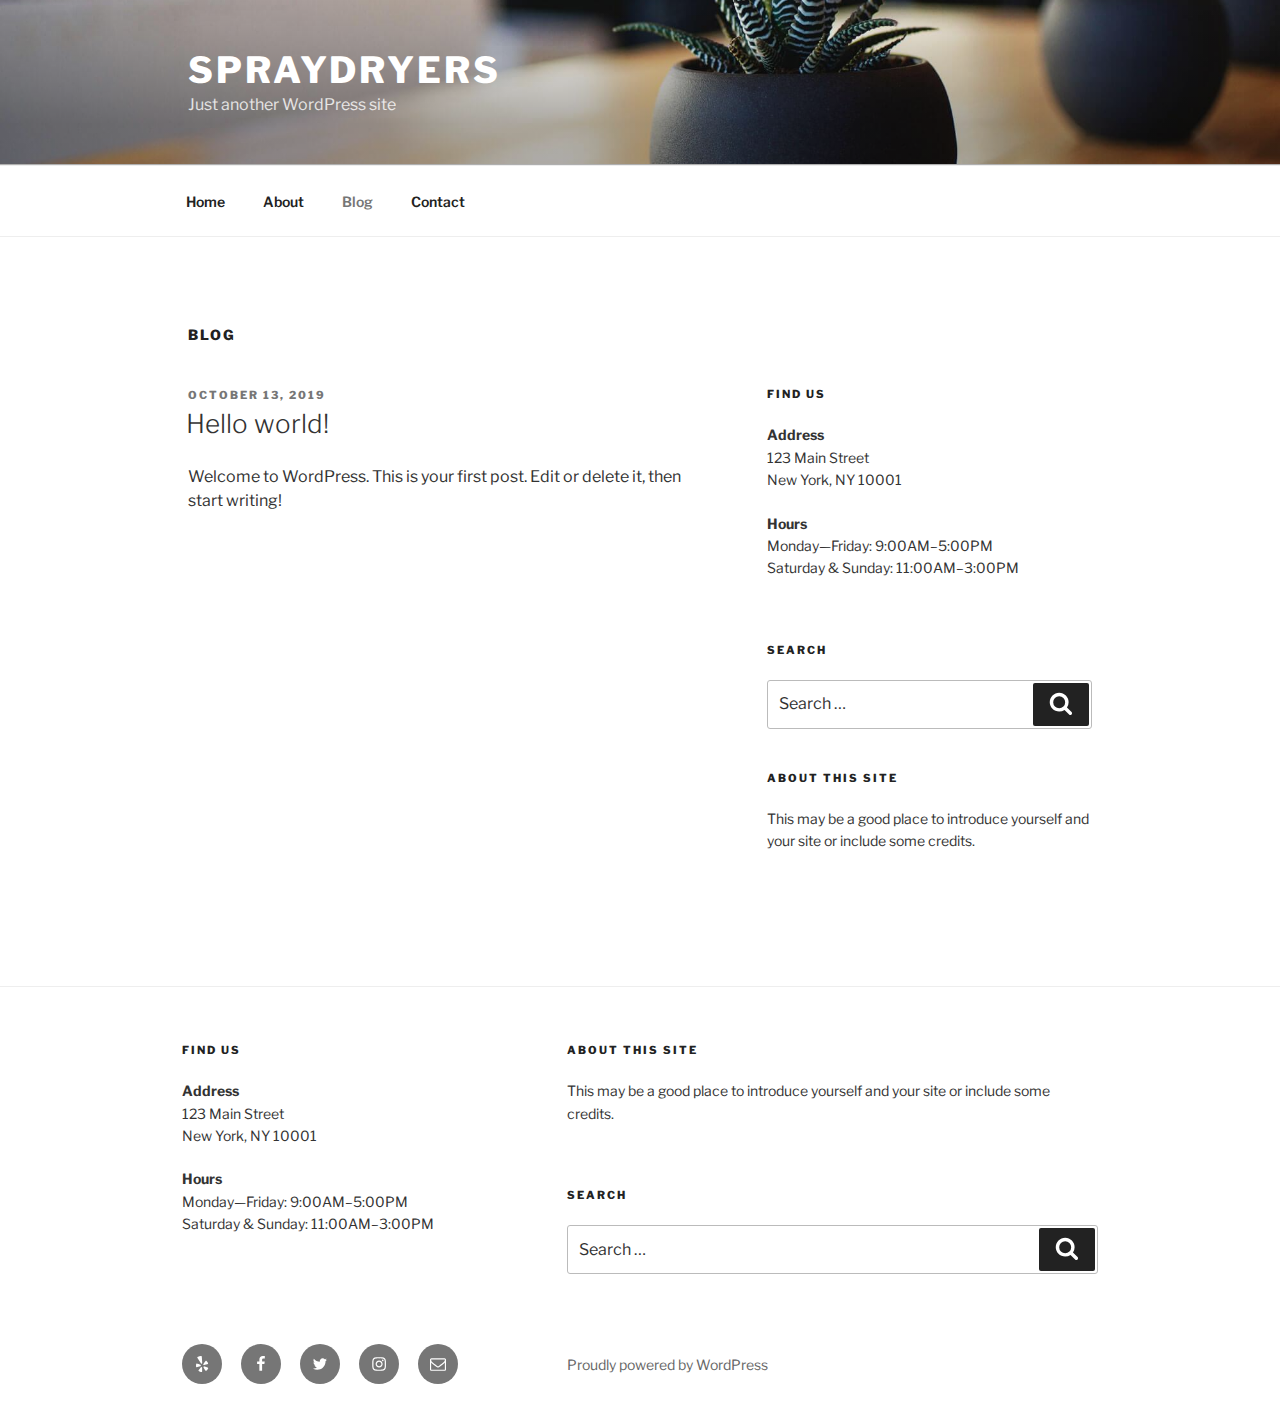
<file: blog/index.html>
<!DOCTYPE html>
<html lang="en-US" class="no-js no-svg">
<head>
<meta charset="UTF-8">
<meta name="viewport" content="width=device-width, initial-scale=1">
<link rel="profile" href="http://gmpg.org/xfn/11">

<script>(function(html){html.className = html.className.replace(/\bno-js\b/,'js')})(document.documentElement);</script>
<title>Blog &#8211; Spraydryers</title>
<link rel='dns-prefetch' href='//fonts.googleapis.com' />
<link rel='dns-prefetch' href='//s.w.org' />
<link href='https://fonts.gstatic.com/' crossorigin rel='preconnect' />
<link rel="alternate" type="application/rss+xml" title="Spraydryers &raquo; Feed" href="https://alejodany.github.io/feed/" />
<link rel="alternate" type="application/rss+xml" title="Spraydryers &raquo; Comments Feed" href="https://alejodany.github.io/comments/feed/" />
		<script type="text/javascript">
			window._wpemojiSettings = {"baseUrl":"https:\/\/s.w.org\/images\/core\/emoji\/12.0.0-1\/72x72\/","ext":".png","svgUrl":"https:\/\/s.w.org\/images\/core\/emoji\/12.0.0-1\/svg\/","svgExt":".svg","source":{"concatemoji":"https:\/\/alejodany.github.io\/wp-includes\/js\/wp-emoji-release.min.js?ver=5.2.3"}};
			!function(a,b,c){function d(a,b){var c=String.fromCharCode;l.clearRect(0,0,k.width,k.height),l.fillText(c.apply(this,a),0,0);var d=k.toDataURL();l.clearRect(0,0,k.width,k.height),l.fillText(c.apply(this,b),0,0);var e=k.toDataURL();return d===e}function e(a){var b;if(!l||!l.fillText)return!1;switch(l.textBaseline="top",l.font="600 32px Arial",a){case"flag":return!(b=d([55356,56826,55356,56819],[55356,56826,8203,55356,56819]))&&(b=d([55356,57332,56128,56423,56128,56418,56128,56421,56128,56430,56128,56423,56128,56447],[55356,57332,8203,56128,56423,8203,56128,56418,8203,56128,56421,8203,56128,56430,8203,56128,56423,8203,56128,56447]),!b);case"emoji":return b=d([55357,56424,55356,57342,8205,55358,56605,8205,55357,56424,55356,57340],[55357,56424,55356,57342,8203,55358,56605,8203,55357,56424,55356,57340]),!b}return!1}function f(a){var c=b.createElement("script");c.src=a,c.defer=c.type="text/javascript",b.getElementsByTagName("head")[0].appendChild(c)}var g,h,i,j,k=b.createElement("canvas"),l=k.getContext&&k.getContext("2d");for(j=Array("flag","emoji"),c.supports={everything:!0,everythingExceptFlag:!0},i=0;i<j.length;i++)c.supports[j[i]]=e(j[i]),c.supports.everything=c.supports.everything&&c.supports[j[i]],"flag"!==j[i]&&(c.supports.everythingExceptFlag=c.supports.everythingExceptFlag&&c.supports[j[i]]);c.supports.everythingExceptFlag=c.supports.everythingExceptFlag&&!c.supports.flag,c.DOMReady=!1,c.readyCallback=function(){c.DOMReady=!0},c.supports.everything||(h=function(){c.readyCallback()},b.addEventListener?(b.addEventListener("DOMContentLoaded",h,!1),a.addEventListener("load",h,!1)):(a.attachEvent("onload",h),b.attachEvent("onreadystatechange",function(){"complete"===b.readyState&&c.readyCallback()})),g=c.source||{},g.concatemoji?f(g.concatemoji):g.wpemoji&&g.twemoji&&(f(g.twemoji),f(g.wpemoji)))}(window,document,window._wpemojiSettings);
		</script>
		<style type="text/css">
img.wp-smiley,
img.emoji {
	display: inline !important;
	border: none !important;
	box-shadow: none !important;
	height: 1em !important;
	width: 1em !important;
	margin: 0 .07em !important;
	vertical-align: -0.1em !important;
	background: none !important;
	padding: 0 !important;
}
</style>
	<link rel='stylesheet' id='wp-block-library-css'  href='https://alejodany.github.io/wp-includes/css/dist/block-library/style.min.css?ver=5.2.3' type='text/css' media='all' />
<link rel='stylesheet' id='wp-block-library-theme-css'  href='https://alejodany.github.io/wp-includes/css/dist/block-library/theme.min.css?ver=5.2.3' type='text/css' media='all' />
<link rel='stylesheet' id='twentyseventeen-fonts-css'  href='https://fonts.googleapis.com/css?family=Libre+Franklin%3A300%2C300i%2C400%2C400i%2C600%2C600i%2C800%2C800i&#038;subset=latin%2Clatin-ext' type='text/css' media='all' />
<link rel='stylesheet' id='twentyseventeen-style-css'  href='https://alejodany.github.io/wp-content/themes/twentyseventeen/style.css?ver=5.2.3' type='text/css' media='all' />
<link rel='stylesheet' id='twentyseventeen-block-style-css'  href='https://alejodany.github.io/wp-content/themes/twentyseventeen/assets/css/blocks.css?ver=1.1' type='text/css' media='all' />
<!--[if lt IE 9]>
<link rel='stylesheet' id='twentyseventeen-ie8-css'  href='https://alejodany.github.io/wp-content/themes/twentyseventeen/assets/css/ie8.css?ver=1.0' type='text/css' media='all' />
<![endif]-->
<!--[if lt IE 9]>
<script type='text/javascript' src='https://alejodany.github.io/wp-content/themes/twentyseventeen/assets/js/html5.js?ver=3.7.3'></script>
<![endif]-->
<script type='text/javascript' src='https://alejodany.github.io/wp-includes/js/jquery/jquery.js?ver=1.12.4-wp'></script>
<script type='text/javascript' src='https://alejodany.github.io/wp-includes/js/jquery/jquery-migrate.min.js?ver=1.4.1'></script>
<link rel='https://api.w.org/' href='https://alejodany.github.io/wp-json/' />
<link rel="EditURI" type="application/rsd+xml" title="RSD" href="https://alejodany.github.io/xmlrpc.php?rsd" />
<link rel="wlwmanifest" type="application/wlwmanifest+xml" href="https://alejodany.github.io/wp-includes/wlwmanifest.xml" /> 
<meta name="generator" content="WordPress 5.2.3" />
</head>

<body class="blog wp-embed-responsive hfeed has-header-image has-sidebar colors-light">
<div id="page" class="site">
	<a class="skip-link screen-reader-text" href="#content">Skip to content</a>

	<header id="masthead" class="site-header" role="banner">

		<div class="custom-header">

		<div class="custom-header-media">
			<div id="wp-custom-header" class="wp-custom-header"><img src="https://alejodany.github.io/wp-content/themes/twentyseventeen/assets/images/header.jpg" width="2000" height="1200" alt="Spraydryers" /></div>		</div>

	<div class="site-branding">
	<div class="wrap">

		
		<div class="site-branding-text">
							<p class="site-title"><a href="https://alejodany.github.io/" rel="home">Spraydryers</a></p>
			
							<p class="site-description">Just another WordPress site</p>
					</div><!-- .site-branding-text -->

		
	</div><!-- .wrap -->
</div><!-- .site-branding -->

</div><!-- .custom-header -->

					<div class="navigation-top">
				<div class="wrap">
					<nav id="site-navigation" class="main-navigation" role="navigation" aria-label="Top Menu">
	<button class="menu-toggle" aria-controls="top-menu" aria-expanded="false">
		<svg class="icon icon-bars" aria-hidden="true" role="img"> <use href="#icon-bars" xlink:href="#icon-bars"></use> </svg><svg class="icon icon-close" aria-hidden="true" role="img"> <use href="#icon-close" xlink:href="#icon-close"></use> </svg>Menu	</button>

	<div class="menu-top-menu-container"><ul id="top-menu" class="menu"><li id="menu-item-19" class="menu-item menu-item-type-custom menu-item-object-custom menu-item-home menu-item-19"><a href="https://alejodany.github.io/">Home</a></li>
<li id="menu-item-20" class="menu-item menu-item-type-post_type menu-item-object-page menu-item-20"><a href="https://alejodany.github.io/about/">About</a></li>
<li id="menu-item-21" class="menu-item menu-item-type-post_type menu-item-object-page current-menu-item page_item page-item-11 current_page_item current_page_parent menu-item-21"><a href="https://alejodany.github.io/blog/" aria-current="page">Blog</a></li>
<li id="menu-item-22" class="menu-item menu-item-type-post_type menu-item-object-page menu-item-22"><a href="https://alejodany.github.io/contact/">Contact</a></li>
</ul></div>
	</nav><!-- #site-navigation -->
				</div><!-- .wrap -->
			</div><!-- .navigation-top -->
		
	</header><!-- #masthead -->

	
	<div class="site-content-contain">
		<div id="content" class="site-content">

<div class="wrap">
			<header class="page-header">
			<h1 class="page-title">Blog</h1>
		</header>
	
	<div id="primary" class="content-area">
		<main id="main" class="site-main" role="main">

			
<article id="post-1" class="post-1 post type-post status-publish format-standard hentry category-uncategorized">
		<header class="entry-header">
		<div class="entry-meta"><span class="screen-reader-text">Posted on</span> <a href="https://alejodany.github.io/2019/10/13/hello-world/" rel="bookmark"><time class="entry-date published updated" datetime="2019-10-13T02:27:59+00:00">October 13, 2019</time></a></div><!-- .entry-meta --><h2 class="entry-title"><a href="https://alejodany.github.io/2019/10/13/hello-world/" rel="bookmark">Hello world!</a></h2>	</header><!-- .entry-header -->

	
	<div class="entry-content">
		
<p>Welcome to WordPress. This is your first post. Edit or delete it, then start writing!</p>
	</div><!-- .entry-content -->

	
</article><!-- #post-1 -->

		</main><!-- #main -->
	</div><!-- #primary -->
	
<aside id="secondary" class="widget-area" role="complementary" aria-label="Blog Sidebar">
	<section id="text-2" class="widget widget_text"><h2 class="widget-title">Find Us</h2>			<div class="textwidget"><p><strong>Address</strong><br />
123 Main Street<br />
New York, NY 10001</p>
<p><strong>Hours</strong><br />
Monday&mdash;Friday: 9:00AM&ndash;5:00PM<br />
Saturday &amp; Sunday: 11:00AM&ndash;3:00PM</p>
</div>
		</section><section id="search-3" class="widget widget_search"><h2 class="widget-title">Search</h2>

<form role="search" method="get" class="search-form" action="https://alejodany.github.io/">
	<label for="search-form-1">
		<span class="screen-reader-text">Search for:</span>
	</label>
	<input type="search" id="search-form-1" class="search-field" placeholder="Search &hellip;" value="" name="s" />
	<button type="submit" class="search-submit"><svg class="icon icon-search" aria-hidden="true" role="img"> <use href="#icon-search" xlink:href="#icon-search"></use> </svg><span class="screen-reader-text">Search</span></button>
</form>
</section><section id="text-3" class="widget widget_text"><h2 class="widget-title">About This Site</h2>			<div class="textwidget"><p>This may be a good place to introduce yourself and your site or include some credits.</p>
</div>
		</section></aside><!-- #secondary -->
</div><!-- .wrap -->


		</div><!-- #content -->

		<footer id="colophon" class="site-footer" role="contentinfo">
			<div class="wrap">
				

	<aside class="widget-area" role="complementary" aria-label="Footer">
					<div class="widget-column footer-widget-1">
				<section id="text-4" class="widget widget_text"><h2 class="widget-title">Find Us</h2>			<div class="textwidget"><p><strong>Address</strong><br />
123 Main Street<br />
New York, NY 10001</p>
<p><strong>Hours</strong><br />
Monday&mdash;Friday: 9:00AM&ndash;5:00PM<br />
Saturday &amp; Sunday: 11:00AM&ndash;3:00PM</p>
</div>
		</section>			</div>
						<div class="widget-column footer-widget-2">
				<section id="text-5" class="widget widget_text"><h2 class="widget-title">About This Site</h2>			<div class="textwidget"><p>This may be a good place to introduce yourself and your site or include some credits.</p>
</div>
		</section><section id="search-4" class="widget widget_search"><h2 class="widget-title">Search</h2>

<form role="search" method="get" class="search-form" action="https://alejodany.github.io/">
	<label for="search-form-2">
		<span class="screen-reader-text">Search for:</span>
	</label>
	<input type="search" id="search-form-2" class="search-field" placeholder="Search &hellip;" value="" name="s" />
	<button type="submit" class="search-submit"><svg class="icon icon-search" aria-hidden="true" role="img"> <use href="#icon-search" xlink:href="#icon-search"></use> </svg><span class="screen-reader-text">Search</span></button>
</form>
</section>			</div>
			</aside><!-- .widget-area -->

					<nav class="social-navigation" role="navigation" aria-label="Footer Social Links Menu">
						<div class="menu-social-links-menu-container"><ul id="menu-social-links-menu" class="social-links-menu"><li id="menu-item-23" class="menu-item menu-item-type-custom menu-item-object-custom menu-item-23"><a href="https://www.yelp.com/"><span class="screen-reader-text">Yelp</span><svg class="icon icon-yelp" aria-hidden="true" role="img"> <use href="#icon-yelp" xlink:href="#icon-yelp"></use> </svg></a></li>
<li id="menu-item-24" class="menu-item menu-item-type-custom menu-item-object-custom menu-item-24"><a href="https://www.facebook.com/wordpress"><span class="screen-reader-text">Facebook</span><svg class="icon icon-facebook" aria-hidden="true" role="img"> <use href="#icon-facebook" xlink:href="#icon-facebook"></use> </svg></a></li>
<li id="menu-item-25" class="menu-item menu-item-type-custom menu-item-object-custom menu-item-25"><a href="https://twitter.com/wordpress"><span class="screen-reader-text">Twitter</span><svg class="icon icon-twitter" aria-hidden="true" role="img"> <use href="#icon-twitter" xlink:href="#icon-twitter"></use> </svg></a></li>
<li id="menu-item-26" class="menu-item menu-item-type-custom menu-item-object-custom menu-item-26"><a href="https://www.instagram.com/explore/tags/wordcamp/"><span class="screen-reader-text">Instagram</span><svg class="icon icon-instagram" aria-hidden="true" role="img"> <use href="#icon-instagram" xlink:href="#icon-instagram"></use> </svg></a></li>
<li id="menu-item-27" class="menu-item menu-item-type-custom menu-item-object-custom menu-item-27"><a href="mailto:wordpress@example.com"><span class="screen-reader-text">Email</span><svg class="icon icon-envelope-o" aria-hidden="true" role="img"> <use href="#icon-envelope-o" xlink:href="#icon-envelope-o"></use> </svg></a></li>
</ul></div>					</nav><!-- .social-navigation -->
					<div class="site-info">
		<a href="https://wordpress.org/" class="imprint">
		Proudly powered by WordPress	</a>
</div><!-- .site-info -->
			</div><!-- .wrap -->
		</footer><!-- #colophon -->
	</div><!-- .site-content-contain -->
</div><!-- #page -->
<script type='text/javascript'>
/* <![CDATA[ */
var twentyseventeenScreenReaderText = {"quote":"<svg class=\"icon icon-quote-right\" aria-hidden=\"true\" role=\"img\"> <use href=\"#icon-quote-right\" xlink:href=\"#icon-quote-right\"><\/use> <\/svg>","expand":"Expand child menu","collapse":"Collapse child menu","icon":"<svg class=\"icon icon-angle-down\" aria-hidden=\"true\" role=\"img\"> <use href=\"#icon-angle-down\" xlink:href=\"#icon-angle-down\"><\/use> <span class=\"svg-fallback icon-angle-down\"><\/span><\/svg>"};
/* ]]> */
</script>
<script type='text/javascript' src='https://alejodany.github.io/wp-content/themes/twentyseventeen/assets/js/skip-link-focus-fix.js?ver=1.0'></script>
<script type='text/javascript' src='https://alejodany.github.io/wp-content/themes/twentyseventeen/assets/js/navigation.js?ver=1.0'></script>
<script type='text/javascript' src='https://alejodany.github.io/wp-content/themes/twentyseventeen/assets/js/global.js?ver=1.0'></script>
<script type='text/javascript' src='https://alejodany.github.io/wp-content/themes/twentyseventeen/assets/js/jquery.scrollTo.js?ver=2.1.2'></script>
<script type='text/javascript' src='https://alejodany.github.io/wp-includes/js/wp-embed.min.js?ver=5.2.3'></script>
<svg style="position: absolute; width: 0; height: 0; overflow: hidden;" version="1.1" xmlns="http://www.w3.org/2000/svg" xmlns:xlink="http://www.w3.org/1999/xlink">
<defs>
<symbol id="icon-behance" viewbox="0 0 37 32">
<path class="path1" d="M33 6.054h-9.125v2.214h9.125v-2.214zM28.5 13.661q-1.607 0-2.607 0.938t-1.107 2.545h7.286q-0.321-3.482-3.571-3.482zM28.786 24.107q1.125 0 2.179-0.571t1.357-1.554h3.946q-1.786 5.482-7.625 5.482-3.821 0-6.080-2.357t-2.259-6.196q0-3.714 2.33-6.17t6.009-2.455q2.464 0 4.295 1.214t2.732 3.196 0.902 4.429q0 0.304-0.036 0.839h-11.75q0 1.982 1.027 3.063t2.973 1.080zM4.946 23.214h5.286q3.661 0 3.661-2.982 0-3.214-3.554-3.214h-5.393v6.196zM4.946 13.625h5.018q1.393 0 2.205-0.652t0.813-2.027q0-2.571-3.393-2.571h-4.643v5.25zM0 4.536h10.607q1.554 0 2.768 0.25t2.259 0.848 1.607 1.723 0.563 2.75q0 3.232-3.071 4.696 2.036 0.571 3.071 2.054t1.036 3.643q0 1.339-0.438 2.438t-1.179 1.848-1.759 1.268-2.161 0.75-2.393 0.232h-10.911v-22.5z"></path>
</symbol>
<symbol id="icon-deviantart" viewbox="0 0 18 32">
<path class="path1" d="M18.286 5.411l-5.411 10.393 0.429 0.554h4.982v7.411h-9.054l-0.786 0.536-2.536 4.875-0.536 0.536h-5.375v-5.411l5.411-10.411-0.429-0.536h-4.982v-7.411h9.054l0.786-0.536 2.536-4.875 0.536-0.536h5.375v5.411z"></path>
</symbol>
<symbol id="icon-medium" viewbox="0 0 32 32">
<path class="path1" d="M10.661 7.518v20.946q0 0.446-0.223 0.759t-0.652 0.313q-0.304 0-0.589-0.143l-8.304-4.161q-0.375-0.179-0.634-0.598t-0.259-0.83v-20.357q0-0.357 0.179-0.607t0.518-0.25q0.25 0 0.786 0.268l9.125 4.571q0.054 0.054 0.054 0.089zM11.804 9.321l9.536 15.464-9.536-4.75v-10.714zM32 9.643v18.821q0 0.446-0.25 0.723t-0.679 0.277-0.839-0.232l-7.875-3.929zM31.946 7.5q0 0.054-4.58 7.491t-5.366 8.705l-6.964-11.321 5.786-9.411q0.304-0.5 0.929-0.5 0.25 0 0.464 0.107l9.661 4.821q0.071 0.036 0.071 0.107z"></path>
</symbol>
<symbol id="icon-slideshare" viewbox="0 0 32 32">
<path class="path1" d="M15.589 13.214q0 1.482-1.134 2.545t-2.723 1.063-2.723-1.063-1.134-2.545q0-1.5 1.134-2.554t2.723-1.054 2.723 1.054 1.134 2.554zM24.554 13.214q0 1.482-1.125 2.545t-2.732 1.063q-1.589 0-2.723-1.063t-1.134-2.545q0-1.5 1.134-2.554t2.723-1.054q1.607 0 2.732 1.054t1.125 2.554zM28.571 16.429v-11.911q0-1.554-0.571-2.205t-1.982-0.652h-19.857q-1.482 0-2.009 0.607t-0.527 2.25v12.018q0.768 0.411 1.58 0.714t1.446 0.5 1.446 0.33 1.268 0.196 1.25 0.071 1.045 0.009 1.009-0.036 0.795-0.036q1.214-0.018 1.696 0.482 0.107 0.107 0.179 0.161 0.464 0.446 1.089 0.911 0.125-1.625 2.107-1.554 0.089 0 0.652 0.027t0.768 0.036 0.813 0.018 0.946-0.018 0.973-0.080 1.089-0.152 1.107-0.241 1.196-0.348 1.205-0.482 1.286-0.616zM31.482 16.339q-2.161 2.661-6.643 4.5 1.5 5.089-0.411 8.304-1.179 2.018-3.268 2.643-1.857 0.571-3.25-0.268-1.536-0.911-1.464-2.929l-0.018-5.821v-0.018q-0.143-0.036-0.438-0.107t-0.42-0.089l-0.018 6.036q0.071 2.036-1.482 2.929-1.411 0.839-3.268 0.268-2.089-0.643-3.25-2.679-1.875-3.214-0.393-8.268-4.482-1.839-6.643-4.5-0.446-0.661-0.071-1.125t1.071 0.018q0.054 0.036 0.196 0.125t0.196 0.143v-12.393q0-1.286 0.839-2.196t2.036-0.911h22.446q1.196 0 2.036 0.911t0.839 2.196v12.393l0.375-0.268q0.696-0.482 1.071-0.018t-0.071 1.125z"></path>
</symbol>
<symbol id="icon-snapchat-ghost" viewbox="0 0 30 32">
<path class="path1" d="M15.143 2.286q2.393-0.018 4.295 1.223t2.92 3.438q0.482 1.036 0.482 3.196 0 0.839-0.161 3.411 0.25 0.125 0.5 0.125 0.321 0 0.911-0.241t0.911-0.241q0.518 0 1 0.321t0.482 0.821q0 0.571-0.563 0.964t-1.232 0.563-1.232 0.518-0.563 0.848q0 0.268 0.214 0.768 0.661 1.464 1.83 2.679t2.58 1.804q0.5 0.214 1.429 0.411 0.5 0.107 0.5 0.625 0 1.25-3.911 1.839-0.125 0.196-0.196 0.696t-0.25 0.83-0.589 0.33q-0.357 0-1.107-0.116t-1.143-0.116q-0.661 0-1.107 0.089-0.571 0.089-1.125 0.402t-1.036 0.679-1.036 0.723-1.357 0.598-1.768 0.241q-0.929 0-1.723-0.241t-1.339-0.598-1.027-0.723-1.036-0.679-1.107-0.402q-0.464-0.089-1.125-0.089-0.429 0-1.17 0.134t-1.045 0.134q-0.446 0-0.625-0.33t-0.25-0.848-0.196-0.714q-3.911-0.589-3.911-1.839 0-0.518 0.5-0.625 0.929-0.196 1.429-0.411 1.393-0.571 2.58-1.804t1.83-2.679q0.214-0.5 0.214-0.768 0-0.5-0.563-0.848t-1.241-0.527-1.241-0.563-0.563-0.938q0-0.482 0.464-0.813t0.982-0.33q0.268 0 0.857 0.232t0.946 0.232q0.321 0 0.571-0.125-0.161-2.536-0.161-3.393 0-2.179 0.482-3.214 1.143-2.446 3.071-3.536t4.714-1.125z"></path>
</symbol>
<symbol id="icon-yelp" viewbox="0 0 27 32">
<path class="path1" d="M13.804 23.554v2.268q-0.018 5.214-0.107 5.446-0.214 0.571-0.911 0.714-0.964 0.161-3.241-0.679t-2.902-1.589q-0.232-0.268-0.304-0.643-0.018-0.214 0.071-0.464 0.071-0.179 0.607-0.839t3.232-3.857q0.018 0 1.071-1.25 0.268-0.339 0.705-0.438t0.884 0.063q0.429 0.179 0.67 0.518t0.223 0.75zM11.143 19.071q-0.054 0.982-0.929 1.25l-2.143 0.696q-4.911 1.571-5.214 1.571-0.625-0.036-0.964-0.643-0.214-0.446-0.304-1.339-0.143-1.357 0.018-2.973t0.536-2.223 1-0.571q0.232 0 3.607 1.375 1.25 0.518 2.054 0.839l1.5 0.607q0.411 0.161 0.634 0.545t0.205 0.866zM25.893 24.375q-0.125 0.964-1.634 2.875t-2.42 2.268q-0.661 0.25-1.125-0.125-0.25-0.179-3.286-5.125l-0.839-1.375q-0.25-0.375-0.205-0.821t0.348-0.821q0.625-0.768 1.482-0.464 0.018 0.018 2.125 0.714 3.625 1.179 4.321 1.42t0.839 0.366q0.5 0.393 0.393 1.089zM13.893 13.089q0.089 1.821-0.964 2.179-1.036 0.304-2.036-1.268l-6.75-10.679q-0.143-0.625 0.339-1.107 0.732-0.768 3.705-1.598t4.009-0.563q0.714 0.179 0.875 0.804 0.054 0.321 0.393 5.455t0.429 6.777zM25.714 15.018q0.054 0.696-0.464 1.054-0.268 0.179-5.875 1.536-1.196 0.268-1.625 0.411l0.018-0.036q-0.411 0.107-0.821-0.071t-0.661-0.571q-0.536-0.839 0-1.554 0.018-0.018 1.339-1.821 2.232-3.054 2.679-3.643t0.607-0.696q0.5-0.339 1.161-0.036 0.857 0.411 2.196 2.384t1.446 2.991v0.054z"></path>
</symbol>
<symbol id="icon-vine" viewbox="0 0 27 32">
<path class="path1" d="M26.732 14.768v3.536q-1.804 0.411-3.536 0.411-1.161 2.429-2.955 4.839t-3.241 3.848-2.286 1.902q-1.429 0.804-2.893-0.054-0.5-0.304-1.080-0.777t-1.518-1.491-1.83-2.295-1.92-3.286-1.884-4.357-1.634-5.616-1.259-6.964h5.054q0.464 3.893 1.25 7.116t1.866 5.661 2.17 4.205 2.5 3.482q3.018-3.018 5.125-7.25-2.536-1.286-3.982-3.929t-1.446-5.946q0-3.429 1.857-5.616t5.071-2.188q3.179 0 4.875 1.884t1.696 5.313q0 2.839-1.036 5.107-0.125 0.018-0.348 0.054t-0.821 0.036-1.125-0.107-1.107-0.455-0.902-0.92q0.554-1.839 0.554-3.286 0-1.554-0.518-2.357t-1.411-0.804q-0.946 0-1.518 0.884t-0.571 2.509q0 3.321 1.875 5.241t4.768 1.92q1.107 0 2.161-0.25z"></path>
</symbol>
<symbol id="icon-vk" viewbox="0 0 35 32">
<path class="path1" d="M34.232 9.286q0.411 1.143-2.679 5.25-0.429 0.571-1.161 1.518-1.393 1.786-1.607 2.339-0.304 0.732 0.25 1.446 0.304 0.375 1.446 1.464h0.018l0.071 0.071q2.518 2.339 3.411 3.946 0.054 0.089 0.116 0.223t0.125 0.473-0.009 0.607-0.446 0.491-1.054 0.223l-4.571 0.071q-0.429 0.089-1-0.089t-0.929-0.393l-0.357-0.214q-0.536-0.375-1.25-1.143t-1.223-1.384-1.089-1.036-1.009-0.277q-0.054 0.018-0.143 0.063t-0.304 0.259-0.384 0.527-0.304 0.929-0.116 1.384q0 0.268-0.063 0.491t-0.134 0.33l-0.071 0.089q-0.321 0.339-0.946 0.393h-2.054q-1.268 0.071-2.607-0.295t-2.348-0.946-1.839-1.179-1.259-1.027l-0.446-0.429q-0.179-0.179-0.491-0.536t-1.277-1.625-1.893-2.696-2.188-3.768-2.33-4.857q-0.107-0.286-0.107-0.482t0.054-0.286l0.071-0.107q0.268-0.339 1.018-0.339l4.893-0.036q0.214 0.036 0.411 0.116t0.286 0.152l0.089 0.054q0.286 0.196 0.429 0.571 0.357 0.893 0.821 1.848t0.732 1.455l0.286 0.518q0.518 1.071 1 1.857t0.866 1.223 0.741 0.688 0.607 0.25 0.482-0.089q0.036-0.018 0.089-0.089t0.214-0.393 0.241-0.839 0.17-1.446 0-2.232q-0.036-0.714-0.161-1.304t-0.25-0.821l-0.107-0.214q-0.446-0.607-1.518-0.768-0.232-0.036 0.089-0.429 0.304-0.339 0.679-0.536 0.946-0.464 4.268-0.429 1.464 0.018 2.411 0.232 0.357 0.089 0.598 0.241t0.366 0.429 0.188 0.571 0.063 0.813-0.018 0.982-0.045 1.259-0.027 1.473q0 0.196-0.018 0.75t-0.009 0.857 0.063 0.723 0.205 0.696 0.402 0.438q0.143 0.036 0.304 0.071t0.464-0.196 0.679-0.616 0.929-1.196 1.214-1.92q1.071-1.857 1.911-4.018 0.071-0.179 0.179-0.313t0.196-0.188l0.071-0.054 0.089-0.045t0.232-0.054 0.357-0.009l5.143-0.036q0.696-0.089 1.143 0.045t0.554 0.295z"></path>
</symbol>
<symbol id="icon-search" viewbox="0 0 30 32">
<path class="path1" d="M20.571 14.857q0-3.304-2.348-5.652t-5.652-2.348-5.652 2.348-2.348 5.652 2.348 5.652 5.652 2.348 5.652-2.348 2.348-5.652zM29.714 29.714q0 0.929-0.679 1.607t-1.607 0.679q-0.964 0-1.607-0.679l-6.125-6.107q-3.196 2.214-7.125 2.214-2.554 0-4.884-0.991t-4.018-2.679-2.679-4.018-0.991-4.884 0.991-4.884 2.679-4.018 4.018-2.679 4.884-0.991 4.884 0.991 4.018 2.679 2.679 4.018 0.991 4.884q0 3.929-2.214 7.125l6.125 6.125q0.661 0.661 0.661 1.607z"></path>
</symbol>
<symbol id="icon-envelope-o" viewbox="0 0 32 32">
<path class="path1" d="M29.714 26.857v-13.714q-0.571 0.643-1.232 1.179-4.786 3.679-7.607 6.036-0.911 0.768-1.482 1.196t-1.545 0.866-1.83 0.438h-0.036q-0.857 0-1.83-0.438t-1.545-0.866-1.482-1.196q-2.821-2.357-7.607-6.036-0.661-0.536-1.232-1.179v13.714q0 0.232 0.17 0.402t0.402 0.17h26.286q0.232 0 0.402-0.17t0.17-0.402zM29.714 8.089v-0.438t-0.009-0.232-0.054-0.223-0.098-0.161-0.161-0.134-0.25-0.045h-26.286q-0.232 0-0.402 0.17t-0.17 0.402q0 3 2.625 5.071 3.446 2.714 7.161 5.661 0.107 0.089 0.625 0.527t0.821 0.67 0.795 0.563 0.902 0.491 0.768 0.161h0.036q0.357 0 0.768-0.161t0.902-0.491 0.795-0.563 0.821-0.67 0.625-0.527q3.714-2.946 7.161-5.661 0.964-0.768 1.795-2.063t0.83-2.348zM32 7.429v19.429q0 1.179-0.839 2.018t-2.018 0.839h-26.286q-1.179 0-2.018-0.839t-0.839-2.018v-19.429q0-1.179 0.839-2.018t2.018-0.839h26.286q1.179 0 2.018 0.839t0.839 2.018z"></path>
</symbol>
<symbol id="icon-close" viewbox="0 0 25 32">
<path class="path1" d="M23.179 23.607q0 0.714-0.5 1.214l-2.429 2.429q-0.5 0.5-1.214 0.5t-1.214-0.5l-5.25-5.25-5.25 5.25q-0.5 0.5-1.214 0.5t-1.214-0.5l-2.429-2.429q-0.5-0.5-0.5-1.214t0.5-1.214l5.25-5.25-5.25-5.25q-0.5-0.5-0.5-1.214t0.5-1.214l2.429-2.429q0.5-0.5 1.214-0.5t1.214 0.5l5.25 5.25 5.25-5.25q0.5-0.5 1.214-0.5t1.214 0.5l2.429 2.429q0.5 0.5 0.5 1.214t-0.5 1.214l-5.25 5.25 5.25 5.25q0.5 0.5 0.5 1.214z"></path>
</symbol>
<symbol id="icon-angle-down" viewbox="0 0 21 32">
<path class="path1" d="M19.196 13.143q0 0.232-0.179 0.411l-8.321 8.321q-0.179 0.179-0.411 0.179t-0.411-0.179l-8.321-8.321q-0.179-0.179-0.179-0.411t0.179-0.411l0.893-0.893q0.179-0.179 0.411-0.179t0.411 0.179l7.018 7.018 7.018-7.018q0.179-0.179 0.411-0.179t0.411 0.179l0.893 0.893q0.179 0.179 0.179 0.411z"></path>
</symbol>
<symbol id="icon-folder-open" viewbox="0 0 34 32">
<path class="path1" d="M33.554 17q0 0.554-0.554 1.179l-6 7.071q-0.768 0.911-2.152 1.545t-2.563 0.634h-19.429q-0.607 0-1.080-0.232t-0.473-0.768q0-0.554 0.554-1.179l6-7.071q0.768-0.911 2.152-1.545t2.563-0.634h19.429q0.607 0 1.080 0.232t0.473 0.768zM27.429 10.857v2.857h-14.857q-1.679 0-3.518 0.848t-2.929 2.134l-6.107 7.179q0-0.071-0.009-0.223t-0.009-0.223v-17.143q0-1.643 1.179-2.821t2.821-1.179h5.714q1.643 0 2.821 1.179t1.179 2.821v0.571h9.714q1.643 0 2.821 1.179t1.179 2.821z"></path>
</symbol>
<symbol id="icon-twitter" viewbox="0 0 30 32">
<path class="path1" d="M28.929 7.286q-1.196 1.75-2.893 2.982 0.018 0.25 0.018 0.75 0 2.321-0.679 4.634t-2.063 4.437-3.295 3.759-4.607 2.607-5.768 0.973q-4.839 0-8.857-2.589 0.625 0.071 1.393 0.071 4.018 0 7.161-2.464-1.875-0.036-3.357-1.152t-2.036-2.848q0.589 0.089 1.089 0.089 0.768 0 1.518-0.196-2-0.411-3.313-1.991t-1.313-3.67v-0.071q1.214 0.679 2.607 0.732-1.179-0.786-1.875-2.054t-0.696-2.75q0-1.571 0.786-2.911 2.161 2.661 5.259 4.259t6.634 1.777q-0.143-0.679-0.143-1.321 0-2.393 1.688-4.080t4.080-1.688q2.5 0 4.214 1.821 1.946-0.375 3.661-1.393-0.661 2.054-2.536 3.179 1.661-0.179 3.321-0.893z"></path>
</symbol>
<symbol id="icon-facebook" viewbox="0 0 19 32">
<path class="path1" d="M17.125 0.214v4.714h-2.804q-1.536 0-2.071 0.643t-0.536 1.929v3.375h5.232l-0.696 5.286h-4.536v13.554h-5.464v-13.554h-4.554v-5.286h4.554v-3.893q0-3.321 1.857-5.152t4.946-1.83q2.625 0 4.071 0.214z"></path>
</symbol>
<symbol id="icon-github" viewbox="0 0 27 32">
<path class="path1" d="M13.714 2.286q3.732 0 6.884 1.839t4.991 4.991 1.839 6.884q0 4.482-2.616 8.063t-6.759 4.955q-0.482 0.089-0.714-0.125t-0.232-0.536q0-0.054 0.009-1.366t0.009-2.402q0-1.732-0.929-2.536 1.018-0.107 1.83-0.321t1.679-0.696 1.446-1.188 0.946-1.875 0.366-2.688q0-2.125-1.411-3.679 0.661-1.625-0.143-3.643-0.5-0.161-1.446 0.196t-1.643 0.786l-0.679 0.429q-1.661-0.464-3.429-0.464t-3.429 0.464q-0.286-0.196-0.759-0.482t-1.491-0.688-1.518-0.241q-0.804 2.018-0.143 3.643-1.411 1.554-1.411 3.679 0 1.518 0.366 2.679t0.938 1.875 1.438 1.196 1.679 0.696 1.83 0.321q-0.696 0.643-0.875 1.839-0.375 0.179-0.804 0.268t-1.018 0.089-1.17-0.384-0.991-1.116q-0.339-0.571-0.866-0.929t-0.884-0.429l-0.357-0.054q-0.375 0-0.518 0.080t-0.089 0.205 0.161 0.25 0.232 0.214l0.125 0.089q0.393 0.179 0.777 0.679t0.563 0.911l0.179 0.411q0.232 0.679 0.786 1.098t1.196 0.536 1.241 0.125 0.991-0.063l0.411-0.071q0 0.679 0.009 1.58t0.009 0.973q0 0.321-0.232 0.536t-0.714 0.125q-4.143-1.375-6.759-4.955t-2.616-8.063q0-3.732 1.839-6.884t4.991-4.991 6.884-1.839zM5.196 21.982q0.054-0.125-0.125-0.214-0.179-0.054-0.232 0.036-0.054 0.125 0.125 0.214 0.161 0.107 0.232-0.036zM5.75 22.589q0.125-0.089-0.036-0.286-0.179-0.161-0.286-0.054-0.125 0.089 0.036 0.286 0.179 0.179 0.286 0.054zM6.286 23.393q0.161-0.125 0-0.339-0.143-0.232-0.304-0.107-0.161 0.089 0 0.321t0.304 0.125zM7.036 24.143q0.143-0.143-0.071-0.339-0.214-0.214-0.357-0.054-0.161 0.143 0.071 0.339 0.214 0.214 0.357 0.054zM8.054 24.589q0.054-0.196-0.232-0.286-0.268-0.071-0.339 0.125t0.232 0.268q0.268 0.107 0.339-0.107zM9.179 24.679q0-0.232-0.304-0.196-0.286 0-0.286 0.196 0 0.232 0.304 0.196 0.286 0 0.286-0.196zM10.214 24.5q-0.036-0.196-0.321-0.161-0.286 0.054-0.25 0.268t0.321 0.143 0.25-0.25z"></path>
</symbol>
<symbol id="icon-bars" viewbox="0 0 27 32">
<path class="path1" d="M27.429 24v2.286q0 0.464-0.339 0.804t-0.804 0.339h-25.143q-0.464 0-0.804-0.339t-0.339-0.804v-2.286q0-0.464 0.339-0.804t0.804-0.339h25.143q0.464 0 0.804 0.339t0.339 0.804zM27.429 14.857v2.286q0 0.464-0.339 0.804t-0.804 0.339h-25.143q-0.464 0-0.804-0.339t-0.339-0.804v-2.286q0-0.464 0.339-0.804t0.804-0.339h25.143q0.464 0 0.804 0.339t0.339 0.804zM27.429 5.714v2.286q0 0.464-0.339 0.804t-0.804 0.339h-25.143q-0.464 0-0.804-0.339t-0.339-0.804v-2.286q0-0.464 0.339-0.804t0.804-0.339h25.143q0.464 0 0.804 0.339t0.339 0.804z"></path>
</symbol>
<symbol id="icon-google-plus" viewbox="0 0 41 32">
<path class="path1" d="M25.661 16.304q0 3.714-1.554 6.616t-4.429 4.536-6.589 1.634q-2.661 0-5.089-1.036t-4.179-2.786-2.786-4.179-1.036-5.089 1.036-5.089 2.786-4.179 4.179-2.786 5.089-1.036q5.107 0 8.768 3.429l-3.554 3.411q-2.089-2.018-5.214-2.018-2.196 0-4.063 1.107t-2.955 3.009-1.089 4.152 1.089 4.152 2.955 3.009 4.063 1.107q1.482 0 2.723-0.411t2.045-1.027 1.402-1.402 0.875-1.482 0.384-1.321h-7.429v-4.5h12.357q0.214 1.125 0.214 2.179zM41.143 14.125v3.75h-3.732v3.732h-3.75v-3.732h-3.732v-3.75h3.732v-3.732h3.75v3.732h3.732z"></path>
</symbol>
<symbol id="icon-linkedin" viewbox="0 0 27 32">
<path class="path1" d="M6.232 11.161v17.696h-5.893v-17.696h5.893zM6.607 5.696q0.018 1.304-0.902 2.179t-2.42 0.875h-0.036q-1.464 0-2.357-0.875t-0.893-2.179q0-1.321 0.92-2.188t2.402-0.866 2.375 0.866 0.911 2.188zM27.429 18.714v10.143h-5.875v-9.464q0-1.875-0.723-2.938t-2.259-1.063q-1.125 0-1.884 0.616t-1.134 1.527q-0.196 0.536-0.196 1.446v9.875h-5.875q0.036-7.125 0.036-11.554t-0.018-5.286l-0.018-0.857h5.875v2.571h-0.036q0.357-0.571 0.732-1t1.009-0.929 1.554-0.777 2.045-0.277q3.054 0 4.911 2.027t1.857 5.938z"></path>
</symbol>
<symbol id="icon-quote-right" viewbox="0 0 30 32">
<path class="path1" d="M13.714 5.714v12.571q0 1.857-0.723 3.545t-1.955 2.92-2.92 1.955-3.545 0.723h-1.143q-0.464 0-0.804-0.339t-0.339-0.804v-2.286q0-0.464 0.339-0.804t0.804-0.339h1.143q1.893 0 3.232-1.339t1.339-3.232v-0.571q0-0.714-0.5-1.214t-1.214-0.5h-4q-1.429 0-2.429-1t-1-2.429v-6.857q0-1.429 1-2.429t2.429-1h6.857q1.429 0 2.429 1t1 2.429zM29.714 5.714v12.571q0 1.857-0.723 3.545t-1.955 2.92-2.92 1.955-3.545 0.723h-1.143q-0.464 0-0.804-0.339t-0.339-0.804v-2.286q0-0.464 0.339-0.804t0.804-0.339h1.143q1.893 0 3.232-1.339t1.339-3.232v-0.571q0-0.714-0.5-1.214t-1.214-0.5h-4q-1.429 0-2.429-1t-1-2.429v-6.857q0-1.429 1-2.429t2.429-1h6.857q1.429 0 2.429 1t1 2.429z"></path>
</symbol>
<symbol id="icon-mail-reply" viewbox="0 0 32 32">
<path class="path1" d="M32 20q0 2.964-2.268 8.054-0.054 0.125-0.188 0.429t-0.241 0.536-0.232 0.393q-0.214 0.304-0.5 0.304-0.268 0-0.42-0.179t-0.152-0.446q0-0.161 0.045-0.473t0.045-0.42q0.089-1.214 0.089-2.196 0-1.804-0.313-3.232t-0.866-2.473-1.429-1.804-1.884-1.241-2.375-0.759-2.75-0.384-3.134-0.107h-4v4.571q0 0.464-0.339 0.804t-0.804 0.339-0.804-0.339l-9.143-9.143q-0.339-0.339-0.339-0.804t0.339-0.804l9.143-9.143q0.339-0.339 0.804-0.339t0.804 0.339 0.339 0.804v4.571h4q12.732 0 15.625 7.196 0.946 2.393 0.946 5.946z"></path>
</symbol>
<symbol id="icon-youtube" viewbox="0 0 27 32">
<path class="path1" d="M17.339 22.214v3.768q0 1.196-0.696 1.196-0.411 0-0.804-0.393v-5.375q0.393-0.393 0.804-0.393 0.696 0 0.696 1.196zM23.375 22.232v0.821h-1.607v-0.821q0-1.214 0.804-1.214t0.804 1.214zM6.125 18.339h1.911v-1.679h-5.571v1.679h1.875v10.161h1.786v-10.161zM11.268 28.5h1.589v-8.821h-1.589v6.75q-0.536 0.75-1.018 0.75-0.321 0-0.375-0.375-0.018-0.054-0.018-0.625v-6.5h-1.589v6.982q0 0.875 0.143 1.304 0.214 0.661 1.036 0.661 0.857 0 1.821-1.089v0.964zM18.929 25.857v-3.518q0-1.304-0.161-1.768-0.304-1-1.268-1-0.893 0-1.661 0.964v-3.875h-1.589v11.839h1.589v-0.857q0.804 0.982 1.661 0.982 0.964 0 1.268-0.982 0.161-0.482 0.161-1.786zM24.964 25.679v-0.232h-1.625q0 0.911-0.036 1.089-0.125 0.643-0.714 0.643-0.821 0-0.821-1.232v-1.554h3.196v-1.839q0-1.411-0.482-2.071-0.696-0.911-1.893-0.911-1.214 0-1.911 0.911-0.5 0.661-0.5 2.071v3.089q0 1.411 0.518 2.071 0.696 0.911 1.929 0.911 1.286 0 1.929-0.946 0.321-0.482 0.375-0.964 0.036-0.161 0.036-1.036zM14.107 9.375v-3.75q0-1.232-0.768-1.232t-0.768 1.232v3.75q0 1.25 0.768 1.25t0.768-1.25zM26.946 22.786q0 4.179-0.464 6.25-0.25 1.054-1.036 1.768t-1.821 0.821q-3.286 0.375-9.911 0.375t-9.911-0.375q-1.036-0.107-1.83-0.821t-1.027-1.768q-0.464-2-0.464-6.25 0-4.179 0.464-6.25 0.25-1.054 1.036-1.768t1.839-0.839q3.268-0.357 9.893-0.357t9.911 0.357q1.036 0.125 1.83 0.839t1.027 1.768q0.464 2 0.464 6.25zM9.125 0h1.821l-2.161 7.125v4.839h-1.786v-4.839q-0.25-1.321-1.089-3.786-0.661-1.839-1.161-3.339h1.893l1.268 4.696zM15.732 5.946v3.125q0 1.446-0.5 2.107-0.661 0.911-1.893 0.911-1.196 0-1.875-0.911-0.5-0.679-0.5-2.107v-3.125q0-1.429 0.5-2.089 0.679-0.911 1.875-0.911 1.232 0 1.893 0.911 0.5 0.661 0.5 2.089zM21.714 3.054v8.911h-1.625v-0.982q-0.946 1.107-1.839 1.107-0.821 0-1.054-0.661-0.143-0.429-0.143-1.339v-7.036h1.625v6.554q0 0.589 0.018 0.625 0.054 0.393 0.375 0.393 0.482 0 1.018-0.768v-6.804h1.625z"></path>
</symbol>
<symbol id="icon-dropbox" viewbox="0 0 32 32">
<path class="path1" d="M7.179 12.625l8.821 5.446-6.107 5.089-8.75-5.696zM24.786 22.536v1.929l-8.75 5.232v0.018l-0.018-0.018-0.018 0.018v-0.018l-8.732-5.232v-1.929l2.625 1.714 6.107-5.071v-0.036l0.018 0.018 0.018-0.018v0.036l6.125 5.071zM9.893 2.107l6.107 5.089-8.821 5.429-6.036-4.821zM24.821 12.625l6.036 4.839-8.732 5.696-6.125-5.089zM22.125 2.107l8.732 5.696-6.036 4.821-8.821-5.429z"></path>
</symbol>
<symbol id="icon-instagram" viewbox="0 0 27 32">
<path class="path1" d="M18.286 16q0-1.893-1.339-3.232t-3.232-1.339-3.232 1.339-1.339 3.232 1.339 3.232 3.232 1.339 3.232-1.339 1.339-3.232zM20.75 16q0 2.929-2.054 4.982t-4.982 2.054-4.982-2.054-2.054-4.982 2.054-4.982 4.982-2.054 4.982 2.054 2.054 4.982zM22.679 8.679q0 0.679-0.482 1.161t-1.161 0.482-1.161-0.482-0.482-1.161 0.482-1.161 1.161-0.482 1.161 0.482 0.482 1.161zM13.714 4.75q-0.125 0-1.366-0.009t-1.884 0-1.723 0.054-1.839 0.179-1.277 0.33q-0.893 0.357-1.571 1.036t-1.036 1.571q-0.196 0.518-0.33 1.277t-0.179 1.839-0.054 1.723 0 1.884 0.009 1.366-0.009 1.366 0 1.884 0.054 1.723 0.179 1.839 0.33 1.277q0.357 0.893 1.036 1.571t1.571 1.036q0.518 0.196 1.277 0.33t1.839 0.179 1.723 0.054 1.884 0 1.366-0.009 1.366 0.009 1.884 0 1.723-0.054 1.839-0.179 1.277-0.33q0.893-0.357 1.571-1.036t1.036-1.571q0.196-0.518 0.33-1.277t0.179-1.839 0.054-1.723 0-1.884-0.009-1.366 0.009-1.366 0-1.884-0.054-1.723-0.179-1.839-0.33-1.277q-0.357-0.893-1.036-1.571t-1.571-1.036q-0.518-0.196-1.277-0.33t-1.839-0.179-1.723-0.054-1.884 0-1.366 0.009zM27.429 16q0 4.089-0.089 5.661-0.179 3.714-2.214 5.75t-5.75 2.214q-1.571 0.089-5.661 0.089t-5.661-0.089q-3.714-0.179-5.75-2.214t-2.214-5.75q-0.089-1.571-0.089-5.661t0.089-5.661q0.179-3.714 2.214-5.75t5.75-2.214q1.571-0.089 5.661-0.089t5.661 0.089q3.714 0.179 5.75 2.214t2.214 5.75q0.089 1.571 0.089 5.661z"></path>
</symbol>
<symbol id="icon-flickr" viewbox="0 0 27 32">
<path class="path1" d="M22.286 2.286q2.125 0 3.634 1.509t1.509 3.634v17.143q0 2.125-1.509 3.634t-3.634 1.509h-17.143q-2.125 0-3.634-1.509t-1.509-3.634v-17.143q0-2.125 1.509-3.634t3.634-1.509h17.143zM12.464 16q0-1.571-1.107-2.679t-2.679-1.107-2.679 1.107-1.107 2.679 1.107 2.679 2.679 1.107 2.679-1.107 1.107-2.679zM22.536 16q0-1.571-1.107-2.679t-2.679-1.107-2.679 1.107-1.107 2.679 1.107 2.679 2.679 1.107 2.679-1.107 1.107-2.679z"></path>
</symbol>
<symbol id="icon-tumblr" viewbox="0 0 19 32">
<path class="path1" d="M16.857 23.732l1.429 4.232q-0.411 0.625-1.982 1.179t-3.161 0.571q-1.857 0.036-3.402-0.464t-2.545-1.321-1.696-1.893-0.991-2.143-0.295-2.107v-9.714h-3v-3.839q1.286-0.464 2.304-1.241t1.625-1.607 1.036-1.821 0.607-1.768 0.268-1.58q0.018-0.089 0.080-0.152t0.134-0.063h4.357v7.571h5.946v4.5h-5.964v9.25q0 0.536 0.116 1t0.402 0.938 0.884 0.741 1.455 0.25q1.393-0.036 2.393-0.518z"></path>
</symbol>
<symbol id="icon-dockerhub" viewbox="0 0 24 28">
<path class="path1" d="M1.597 10.257h2.911v2.83H1.597v-2.83zm3.573 0h2.91v2.83H5.17v-2.83zm0-3.627h2.91v2.829H5.17V6.63zm3.57 3.627h2.912v2.83H8.74v-2.83zm0-3.627h2.912v2.829H8.74V6.63zm3.573 3.627h2.911v2.83h-2.911v-2.83zm0-3.627h2.911v2.829h-2.911V6.63zm3.572 3.627h2.911v2.83h-2.911v-2.83zM12.313 3h2.911v2.83h-2.911V3zm-6.65 14.173c-.449 0-.812.354-.812.788 0 .435.364.788.812.788.447 0 .811-.353.811-.788 0-.434-.363-.788-.811-.788"></path>
<path class="path2" d="M28.172 11.721c-.978-.549-2.278-.624-3.388-.306-.136-1.146-.91-2.149-1.83-2.869l-.366-.286-.307.345c-.618.692-.8 1.845-.718 2.73.063.651.273 1.312.685 1.834-.313.183-.668.328-.985.434-.646.212-1.347.33-2.028.33H.083l-.042.429c-.137 1.432.065 2.866.674 4.173l.262.519.03.048c1.8 2.973 4.963 4.225 8.41 4.225 6.672 0 12.174-2.896 14.702-9.015 1.689.085 3.417-.4 4.243-1.968l.211-.4-.401-.223zM5.664 19.458c-.85 0-1.542-.671-1.542-1.497 0-.825.691-1.498 1.541-1.498.849 0 1.54.672 1.54 1.497s-.69 1.498-1.539 1.498z"></path>
</symbol>
<symbol id="icon-dribbble" viewbox="0 0 27 32">
<path class="path1" d="M18.286 26.786q-0.75-4.304-2.5-8.893h-0.036l-0.036 0.018q-0.286 0.107-0.768 0.295t-1.804 0.875-2.446 1.464-2.339 2.045-1.839 2.643l-0.268-0.196q3.286 2.679 7.464 2.679 2.357 0 4.571-0.929zM14.982 15.946q-0.375-0.875-0.946-1.982-5.554 1.661-12.018 1.661-0.018 0.125-0.018 0.375 0 2.214 0.786 4.223t2.214 3.598q0.893-1.589 2.205-2.973t2.545-2.223 2.33-1.446 1.777-0.857l0.661-0.232q0.071-0.018 0.232-0.063t0.232-0.080zM13.071 12.161q-2.143-3.804-4.357-6.75-2.464 1.161-4.179 3.321t-2.286 4.857q5.393 0 10.821-1.429zM25.286 17.857q-3.75-1.071-7.304-0.518 1.554 4.268 2.286 8.375 1.982-1.339 3.304-3.384t1.714-4.473zM10.911 4.625q-0.018 0-0.036 0.018 0.018-0.018 0.036-0.018zM21.446 7.214q-3.304-2.929-7.732-2.929-1.357 0-2.768 0.339 2.339 3.036 4.393 6.821 1.232-0.464 2.321-1.080t1.723-1.098 1.17-1.018 0.67-0.723zM25.429 15.875q-0.054-4.143-2.661-7.321l-0.018 0.018q-0.161 0.214-0.339 0.438t-0.777 0.795-1.268 1.080-1.786 1.161-2.348 1.152q0.446 0.946 0.786 1.696 0.036 0.107 0.116 0.313t0.134 0.295q0.643-0.089 1.33-0.125t1.313-0.036 1.232 0.027 1.143 0.071 1.009 0.098 0.857 0.116 0.652 0.107 0.446 0.080zM27.429 16q0 3.732-1.839 6.884t-4.991 4.991-6.884 1.839-6.884-1.839-4.991-4.991-1.839-6.884 1.839-6.884 4.991-4.991 6.884-1.839 6.884 1.839 4.991 4.991 1.839 6.884z"></path>
</symbol>
<symbol id="icon-skype" viewbox="0 0 27 32">
<path class="path1" d="M20.946 18.982q0-0.893-0.348-1.634t-0.866-1.223-1.304-0.875-1.473-0.607-1.563-0.411l-1.857-0.429q-0.536-0.125-0.786-0.188t-0.625-0.205-0.536-0.286-0.295-0.375-0.134-0.536q0-1.375 2.571-1.375 0.768 0 1.375 0.214t0.964 0.509 0.679 0.598 0.714 0.518 0.857 0.214q0.839 0 1.348-0.571t0.509-1.375q0-0.982-1-1.777t-2.536-1.205-3.25-0.411q-1.214 0-2.357 0.277t-2.134 0.839-1.589 1.554-0.598 2.295q0 1.089 0.339 1.902t1 1.348 1.429 0.866 1.839 0.58l2.607 0.643q1.607 0.393 2 0.643 0.571 0.357 0.571 1.071 0 0.696-0.714 1.152t-1.875 0.455q-0.911 0-1.634-0.286t-1.161-0.688-0.813-0.804-0.821-0.688-0.964-0.286q-0.893 0-1.348 0.536t-0.455 1.339q0 1.643 2.179 2.813t5.196 1.17q1.304 0 2.5-0.33t2.188-0.955 1.58-1.67 0.589-2.348zM27.429 22.857q0 2.839-2.009 4.848t-4.848 2.009q-2.321 0-4.179-1.429-1.375 0.286-2.679 0.286-2.554 0-4.884-0.991t-4.018-2.679-2.679-4.018-0.991-4.884q0-1.304 0.286-2.679-1.429-1.857-1.429-4.179 0-2.839 2.009-4.848t4.848-2.009q2.321 0 4.179 1.429 1.375-0.286 2.679-0.286 2.554 0 4.884 0.991t4.018 2.679 2.679 4.018 0.991 4.884q0 1.304-0.286 2.679 1.429 1.857 1.429 4.179z"></path>
</symbol>
<symbol id="icon-foursquare" viewbox="0 0 23 32">
<path class="path1" d="M17.857 7.75l0.661-3.464q0.089-0.411-0.161-0.714t-0.625-0.304h-12.714q-0.411 0-0.688 0.304t-0.277 0.661v19.661q0 0.125 0.107 0.018l5.196-6.286q0.411-0.464 0.679-0.598t0.857-0.134h4.268q0.393 0 0.661-0.259t0.321-0.527q0.429-2.321 0.661-3.411 0.071-0.375-0.205-0.714t-0.652-0.339h-5.25q-0.518 0-0.857-0.339t-0.339-0.857v-0.75q0-0.518 0.339-0.848t0.857-0.33h6.179q0.321 0 0.625-0.241t0.357-0.527zM21.911 3.786q-0.268 1.304-0.955 4.759t-1.241 6.25-0.625 3.098q-0.107 0.393-0.161 0.58t-0.25 0.58-0.438 0.589-0.688 0.375-1.036 0.179h-4.839q-0.232 0-0.393 0.179-0.143 0.161-7.607 8.821-0.393 0.446-1.045 0.509t-0.866-0.098q-0.982-0.393-0.982-1.75v-25.179q0-0.982 0.679-1.83t2.143-0.848h15.857q1.696 0 2.268 0.946t0.179 2.839zM21.911 3.786l-2.821 14.107q0.071-0.304 0.625-3.098t1.241-6.25 0.955-4.759z"></path>
</symbol>
<symbol id="icon-wordpress" viewbox="0 0 32 32">
<path class="path1" d="M2.268 16q0-2.911 1.196-5.589l6.554 17.946q-3.5-1.696-5.625-5.018t-2.125-7.339zM25.268 15.304q0 0.339-0.045 0.688t-0.179 0.884-0.205 0.786-0.313 1.054-0.313 1.036l-1.357 4.571-4.964-14.75q0.821-0.054 1.571-0.143 0.339-0.036 0.464-0.33t-0.045-0.554-0.509-0.241l-3.661 0.179q-1.339-0.018-3.607-0.179-0.214-0.018-0.366 0.089t-0.205 0.268-0.027 0.33 0.161 0.295 0.348 0.143l1.429 0.143 2.143 5.857-3 9-5-14.857q0.821-0.054 1.571-0.143 0.339-0.036 0.464-0.33t-0.045-0.554-0.509-0.241l-3.661 0.179q-0.125 0-0.411-0.009t-0.464-0.009q1.875-2.857 4.902-4.527t6.563-1.67q2.625 0 5.009 0.946t4.259 2.661h-0.179q-0.982 0-1.643 0.723t-0.661 1.705q0 0.214 0.036 0.429t0.071 0.384 0.143 0.411 0.161 0.375 0.214 0.402 0.223 0.375 0.259 0.429 0.25 0.411q1.125 1.911 1.125 3.786zM16.232 17.196l4.232 11.554q0.018 0.107 0.089 0.196-2.25 0.786-4.554 0.786-2 0-3.875-0.571zM28.036 9.411q1.696 3.107 1.696 6.589 0 3.732-1.857 6.884t-4.982 4.973l4.196-12.107q1.054-3.018 1.054-4.929 0-0.75-0.107-1.411zM16 0q3.25 0 6.214 1.268t5.107 3.411 3.411 5.107 1.268 6.214-1.268 6.214-3.411 5.107-5.107 3.411-6.214 1.268-6.214-1.268-5.107-3.411-3.411-5.107-1.268-6.214 1.268-6.214 3.411-5.107 5.107-3.411 6.214-1.268zM16 31.268q3.089 0 5.92-1.214t4.875-3.259 3.259-4.875 1.214-5.92-1.214-5.92-3.259-4.875-4.875-3.259-5.92-1.214-5.92 1.214-4.875 3.259-3.259 4.875-1.214 5.92 1.214 5.92 3.259 4.875 4.875 3.259 5.92 1.214z"></path>
</symbol>
<symbol id="icon-stumbleupon" viewbox="0 0 34 32">
<path class="path1" d="M18.964 12.714v-2.107q0-0.75-0.536-1.286t-1.286-0.536-1.286 0.536-0.536 1.286v10.929q0 3.125-2.25 5.339t-5.411 2.214q-3.179 0-5.42-2.241t-2.241-5.42v-4.75h5.857v4.679q0 0.768 0.536 1.295t1.286 0.527 1.286-0.527 0.536-1.295v-11.071q0-3.054 2.259-5.214t5.384-2.161q3.143 0 5.393 2.179t2.25 5.25v2.429l-3.482 1.036zM28.429 16.679h5.857v4.75q0 3.179-2.241 5.42t-5.42 2.241q-3.161 0-5.411-2.223t-2.25-5.366v-4.786l2.339 1.089 3.482-1.036v4.821q0 0.75 0.536 1.277t1.286 0.527 1.286-0.527 0.536-1.277v-4.911z"></path>
</symbol>
<symbol id="icon-digg" viewbox="0 0 37 32">
<path class="path1" d="M5.857 5.036h3.643v17.554h-9.5v-12.446h5.857v-5.107zM5.857 19.661v-6.589h-2.196v6.589h2.196zM10.964 10.143v12.446h3.661v-12.446h-3.661zM10.964 5.036v3.643h3.661v-3.643h-3.661zM16.089 10.143h9.518v16.821h-9.518v-2.911h5.857v-1.464h-5.857v-12.446zM21.946 19.661v-6.589h-2.196v6.589h2.196zM27.071 10.143h9.5v16.821h-9.5v-2.911h5.839v-1.464h-5.839v-12.446zM32.911 19.661v-6.589h-2.196v6.589h2.196z"></path>
</symbol>
<symbol id="icon-spotify" viewbox="0 0 27 32">
<path class="path1" d="M20.125 21.607q0-0.571-0.536-0.911-3.446-2.054-7.982-2.054-2.375 0-5.125 0.607-0.75 0.161-0.75 0.929 0 0.357 0.241 0.616t0.634 0.259q0.089 0 0.661-0.143 2.357-0.482 4.339-0.482 4.036 0 7.089 1.839 0.339 0.196 0.589 0.196 0.339 0 0.589-0.241t0.25-0.616zM21.839 17.768q0-0.714-0.625-1.089-4.232-2.518-9.786-2.518-2.732 0-5.411 0.75-0.857 0.232-0.857 1.143 0 0.446 0.313 0.759t0.759 0.313q0.125 0 0.661-0.143 2.179-0.589 4.482-0.589 4.982 0 8.714 2.214 0.429 0.232 0.679 0.232 0.446 0 0.759-0.313t0.313-0.759zM23.768 13.339q0-0.839-0.714-1.25-2.25-1.304-5.232-1.973t-6.125-0.67q-3.643 0-6.5 0.839-0.411 0.125-0.688 0.455t-0.277 0.866q0 0.554 0.366 0.929t0.92 0.375q0.196 0 0.714-0.143 2.375-0.661 5.482-0.661 2.839 0 5.527 0.607t4.527 1.696q0.375 0.214 0.714 0.214 0.518 0 0.902-0.366t0.384-0.92zM27.429 16q0 3.732-1.839 6.884t-4.991 4.991-6.884 1.839-6.884-1.839-4.991-4.991-1.839-6.884 1.839-6.884 4.991-4.991 6.884-1.839 6.884 1.839 4.991 4.991 1.839 6.884z"></path>
</symbol>
<symbol id="icon-soundcloud" viewbox="0 0 41 32">
<path class="path1" d="M14 24.5l0.286-4.304-0.286-9.339q-0.018-0.179-0.134-0.304t-0.295-0.125q-0.161 0-0.286 0.125t-0.125 0.304l-0.25 9.339 0.25 4.304q0.018 0.179 0.134 0.295t0.277 0.116q0.393 0 0.429-0.411zM19.286 23.982l0.196-3.768-0.214-10.464q0-0.286-0.232-0.429-0.143-0.089-0.286-0.089t-0.286 0.089q-0.232 0.143-0.232 0.429l-0.018 0.107-0.179 10.339q0 0.018 0.196 4.214v0.018q0 0.179 0.107 0.304 0.161 0.196 0.411 0.196 0.196 0 0.357-0.161 0.161-0.125 0.161-0.357zM0.625 17.911l0.357 2.286-0.357 2.25q-0.036 0.161-0.161 0.161t-0.161-0.161l-0.304-2.25 0.304-2.286q0.036-0.161 0.161-0.161t0.161 0.161zM2.161 16.5l0.464 3.696-0.464 3.625q-0.036 0.161-0.179 0.161-0.161 0-0.161-0.179l-0.411-3.607 0.411-3.696q0-0.161 0.161-0.161 0.143 0 0.179 0.161zM3.804 15.821l0.446 4.375-0.446 4.232q0 0.196-0.196 0.196-0.179 0-0.214-0.196l-0.375-4.232 0.375-4.375q0.036-0.214 0.214-0.214 0.196 0 0.196 0.214zM5.482 15.696l0.411 4.5-0.411 4.357q-0.036 0.232-0.25 0.232-0.232 0-0.232-0.232l-0.375-4.357 0.375-4.5q0-0.232 0.232-0.232 0.214 0 0.25 0.232zM7.161 16.018l0.375 4.179-0.375 4.393q-0.036 0.286-0.286 0.286-0.107 0-0.188-0.080t-0.080-0.205l-0.357-4.393 0.357-4.179q0-0.107 0.080-0.188t0.188-0.080q0.25 0 0.286 0.268zM8.839 13.411l0.375 6.786-0.375 4.393q0 0.125-0.089 0.223t-0.214 0.098q-0.286 0-0.321-0.321l-0.321-4.393 0.321-6.786q0.036-0.321 0.321-0.321 0.125 0 0.214 0.098t0.089 0.223zM10.518 11.875l0.339 8.357-0.339 4.357q0 0.143-0.098 0.241t-0.241 0.098q-0.321 0-0.357-0.339l-0.286-4.357 0.286-8.357q0.036-0.339 0.357-0.339 0.143 0 0.241 0.098t0.098 0.241zM12.268 11.161l0.321 9.036-0.321 4.321q-0.036 0.375-0.393 0.375-0.339 0-0.375-0.375l-0.286-4.321 0.286-9.036q0-0.161 0.116-0.277t0.259-0.116q0.161 0 0.268 0.116t0.125 0.277zM19.268 24.411v0 0zM15.732 11.089l0.268 9.107-0.268 4.268q0 0.179-0.134 0.313t-0.313 0.134-0.304-0.125-0.143-0.321l-0.25-4.268 0.25-9.107q0-0.196 0.134-0.321t0.313-0.125 0.313 0.125 0.134 0.321zM17.5 11.429l0.25 8.786-0.25 4.214q0 0.196-0.143 0.339t-0.339 0.143-0.339-0.143-0.161-0.339l-0.214-4.214 0.214-8.786q0.018-0.214 0.161-0.357t0.339-0.143 0.33 0.143 0.152 0.357zM21.286 20.214l-0.25 4.125q0 0.232-0.161 0.393t-0.393 0.161-0.393-0.161-0.179-0.393l-0.107-2.036-0.107-2.089 0.214-11.357v-0.054q0.036-0.268 0.214-0.429 0.161-0.125 0.357-0.125 0.143 0 0.268 0.089 0.25 0.143 0.286 0.464zM41.143 19.875q0 2.089-1.482 3.563t-3.571 1.473h-14.036q-0.232-0.036-0.393-0.196t-0.161-0.393v-16.054q0-0.411 0.5-0.589 1.518-0.607 3.232-0.607 3.482 0 6.036 2.348t2.857 5.777q0.946-0.393 1.964-0.393 2.089 0 3.571 1.482t1.482 3.589z"></path>
</symbol>
<symbol id="icon-codepen" viewbox="0 0 32 32">
<path class="path1" d="M3.857 20.875l10.768 7.179v-6.411l-5.964-3.982zM2.75 18.304l3.446-2.304-3.446-2.304v4.607zM17.375 28.054l10.768-7.179-4.804-3.214-5.964 3.982v6.411zM16 19.25l4.857-3.25-4.857-3.25-4.857 3.25zM8.661 14.339l5.964-3.982v-6.411l-10.768 7.179zM25.804 16l3.446 2.304v-4.607zM23.339 14.339l4.804-3.214-10.768-7.179v6.411zM32 11.125v9.75q0 0.732-0.607 1.143l-14.625 9.75q-0.375 0.232-0.768 0.232t-0.768-0.232l-14.625-9.75q-0.607-0.411-0.607-1.143v-9.75q0-0.732 0.607-1.143l14.625-9.75q0.375-0.232 0.768-0.232t0.768 0.232l14.625 9.75q0.607 0.411 0.607 1.143z"></path>
</symbol>
<symbol id="icon-twitch" viewbox="0 0 32 32">
<path class="path1" d="M16 7.75v7.75h-2.589v-7.75h2.589zM23.107 7.75v7.75h-2.589v-7.75h2.589zM23.107 21.321l4.518-4.536v-14.196h-21.321v18.732h5.821v3.875l3.875-3.875h7.107zM30.214 0v18.089l-7.75 7.75h-5.821l-3.875 3.875h-3.875v-3.875h-7.107v-20.679l1.946-5.161h26.482z"></path>
</symbol>
<symbol id="icon-meanpath" viewbox="0 0 27 32">
<path class="path1" d="M23.411 15.036v2.036q0 0.429-0.241 0.679t-0.67 0.25h-3.607q-0.429 0-0.679-0.25t-0.25-0.679v-2.036q0-0.429 0.25-0.679t0.679-0.25h3.607q0.429 0 0.67 0.25t0.241 0.679zM14.661 19.143v-4.464q0-0.946-0.58-1.527t-1.527-0.58h-2.375q-1.214 0-1.714 0.929-0.5-0.929-1.714-0.929h-2.321q-0.946 0-1.527 0.58t-0.58 1.527v4.464q0 0.393 0.375 0.393h0.982q0.393 0 0.393-0.393v-4.107q0-0.429 0.241-0.679t0.688-0.25h1.679q0.429 0 0.679 0.25t0.25 0.679v4.107q0 0.393 0.375 0.393h0.964q0.393 0 0.393-0.393v-4.107q0-0.429 0.25-0.679t0.679-0.25h1.732q0.429 0 0.67 0.25t0.241 0.679v4.107q0 0.393 0.393 0.393h0.982q0.375 0 0.375-0.393zM25.179 17.429v-2.75q0-0.946-0.589-1.527t-1.536-0.58h-4.714q-0.946 0-1.536 0.58t-0.589 1.527v7.321q0 0.375 0.393 0.375h0.982q0.375 0 0.375-0.375v-3.214q0.554 0.75 1.679 0.75h3.411q0.946 0 1.536-0.58t0.589-1.527zM27.429 6.429v19.143q0 1.714-1.214 2.929t-2.929 1.214h-19.143q-1.714 0-2.929-1.214t-1.214-2.929v-19.143q0-1.714 1.214-2.929t2.929-1.214h19.143q1.714 0 2.929 1.214t1.214 2.929z"></path>
</symbol>
<symbol id="icon-pinterest-p" viewbox="0 0 23 32">
<path class="path1" d="M0 10.661q0-1.929 0.67-3.634t1.848-2.973 2.714-2.196 3.304-1.393 3.607-0.464q2.821 0 5.25 1.188t3.946 3.455 1.518 5.125q0 1.714-0.339 3.357t-1.071 3.161-1.786 2.67-2.589 1.839-3.375 0.688q-1.214 0-2.411-0.571t-1.714-1.571q-0.179 0.696-0.5 2.009t-0.42 1.696-0.366 1.268-0.464 1.268-0.571 1.116-0.821 1.384-1.107 1.545l-0.25 0.089-0.161-0.179q-0.268-2.804-0.268-3.357 0-1.643 0.384-3.688t1.188-5.134 0.929-3.625q-0.571-1.161-0.571-3.018 0-1.482 0.929-2.786t2.357-1.304q1.089 0 1.696 0.723t0.607 1.83q0 1.179-0.786 3.411t-0.786 3.339q0 1.125 0.804 1.866t1.946 0.741q0.982 0 1.821-0.446t1.402-1.214 1-1.696 0.679-1.973 0.357-1.982 0.116-1.777q0-3.089-1.955-4.813t-5.098-1.723q-3.571 0-5.964 2.313t-2.393 5.866q0 0.786 0.223 1.518t0.482 1.161 0.482 0.813 0.223 0.545q0 0.5-0.268 1.304t-0.661 0.804q-0.036 0-0.304-0.054-0.911-0.268-1.616-1t-1.089-1.688-0.58-1.929-0.196-1.902z"></path>
</symbol>
<symbol id="icon-periscope" viewbox="0 0 24 28">
<path class="path1" d="M12.285,1C6.696,1,2.277,5.643,2.277,11.243c0,5.851,7.77,14.578,10.007,14.578c1.959,0,9.729-8.728,9.729-14.578 C22.015,5.643,17.596,1,12.285,1z M12.317,16.551c-3.473,0-6.152-2.611-6.152-5.664c0-1.292,0.39-2.472,1.065-3.438 c0.206,1.084,1.18,1.906,2.352,1.906c1.322,0,2.393-1.043,2.393-2.333c0-0.832-0.447-1.561-1.119-1.975 c0.467-0.105,0.955-0.161,1.46-0.161c3.133,0,5.81,2.611,5.81,5.998C18.126,13.94,15.449,16.551,12.317,16.551z"></path>
</symbol>
<symbol id="icon-get-pocket" viewbox="0 0 31 32">
<path class="path1" d="M27.946 2.286q1.161 0 1.964 0.813t0.804 1.973v9.268q0 3.143-1.214 6t-3.259 4.911-4.893 3.259-5.973 1.205q-3.143 0-5.991-1.205t-4.902-3.259-3.268-4.911-1.214-6v-9.268q0-1.143 0.821-1.964t1.964-0.821h25.161zM15.375 21.286q0.839 0 1.464-0.589l7.214-6.929q0.661-0.625 0.661-1.518 0-0.875-0.616-1.491t-1.491-0.616q-0.839 0-1.464 0.589l-5.768 5.536-5.768-5.536q-0.625-0.589-1.446-0.589-0.875 0-1.491 0.616t-0.616 1.491q0 0.911 0.643 1.518l7.232 6.929q0.589 0.589 1.446 0.589z"></path>
</symbol>
<symbol id="icon-vimeo" viewbox="0 0 32 32">
<path class="path1" d="M30.518 9.25q-0.179 4.214-5.929 11.625-5.946 7.696-10.036 7.696-2.536 0-4.286-4.696-0.786-2.857-2.357-8.607-1.286-4.679-2.804-4.679-0.321 0-2.268 1.357l-1.375-1.75q0.429-0.375 1.929-1.723t2.321-2.063q2.786-2.464 4.304-2.607 1.696-0.161 2.732 0.991t1.446 3.634q0.786 5.125 1.179 6.661 0.982 4.446 2.143 4.446 0.911 0 2.75-2.875 1.804-2.875 1.946-4.393 0.232-2.482-1.946-2.482-1.018 0-2.161 0.464 2.143-7.018 8.196-6.821 4.482 0.143 4.214 5.821z"></path>
</symbol>
<symbol id="icon-reddit-alien" viewbox="0 0 32 32">
<path class="path1" d="M32 15.107q0 1.036-0.527 1.884t-1.42 1.295q0.214 0.821 0.214 1.714 0 2.768-1.902 5.125t-5.188 3.723-7.143 1.366-7.134-1.366-5.179-3.723-1.902-5.125q0-0.839 0.196-1.679-0.911-0.446-1.464-1.313t-0.554-1.902q0-1.464 1.036-2.509t2.518-1.045q1.518 0 2.589 1.125 3.893-2.714 9.196-2.893l2.071-9.304q0.054-0.232 0.268-0.375t0.464-0.089l6.589 1.446q0.321-0.661 0.964-1.063t1.411-0.402q1.107 0 1.893 0.777t0.786 1.884-0.786 1.893-1.893 0.786-1.884-0.777-0.777-1.884l-5.964-1.321-1.857 8.429q5.357 0.161 9.268 2.857 1.036-1.089 2.554-1.089 1.482 0 2.518 1.045t1.036 2.509zM7.464 18.661q0 1.107 0.777 1.893t1.884 0.786 1.893-0.786 0.786-1.893-0.786-1.884-1.893-0.777q-1.089 0-1.875 0.786t-0.786 1.875zM21.929 25q0.196-0.196 0.196-0.464t-0.196-0.464q-0.179-0.179-0.446-0.179t-0.464 0.179q-0.732 0.75-2.161 1.107t-2.857 0.357-2.857-0.357-2.161-1.107q-0.196-0.179-0.464-0.179t-0.446 0.179q-0.196 0.179-0.196 0.455t0.196 0.473q0.768 0.768 2.116 1.214t2.188 0.527 1.625 0.080 1.625-0.080 2.188-0.527 2.116-1.214zM21.875 21.339q1.107 0 1.884-0.786t0.777-1.893q0-1.089-0.786-1.875t-1.875-0.786q-1.107 0-1.893 0.777t-0.786 1.884 0.786 1.893 1.893 0.786z"></path>
</symbol>
<symbol id="icon-hashtag" viewbox="0 0 32 32">
<path class="path1" d="M17.696 18.286l1.143-4.571h-4.536l-1.143 4.571h4.536zM31.411 9.286l-1 4q-0.125 0.429-0.554 0.429h-5.839l-1.143 4.571h5.554q0.268 0 0.446 0.214 0.179 0.25 0.107 0.5l-1 4q-0.089 0.429-0.554 0.429h-5.839l-1.446 5.857q-0.125 0.429-0.554 0.429h-4q-0.286 0-0.464-0.214-0.161-0.214-0.107-0.5l1.393-5.571h-4.536l-1.446 5.857q-0.125 0.429-0.554 0.429h-4.018q-0.268 0-0.446-0.214-0.161-0.214-0.107-0.5l1.393-5.571h-5.554q-0.268 0-0.446-0.214-0.161-0.214-0.107-0.5l1-4q0.125-0.429 0.554-0.429h5.839l1.143-4.571h-5.554q-0.268 0-0.446-0.214-0.179-0.25-0.107-0.5l1-4q0.089-0.429 0.554-0.429h5.839l1.446-5.857q0.125-0.429 0.571-0.429h4q0.268 0 0.446 0.214 0.161 0.214 0.107 0.5l-1.393 5.571h4.536l1.446-5.857q0.125-0.429 0.571-0.429h4q0.268 0 0.446 0.214 0.161 0.214 0.107 0.5l-1.393 5.571h5.554q0.268 0 0.446 0.214 0.161 0.214 0.107 0.5z"></path>
</symbol>
<symbol id="icon-chain" viewbox="0 0 30 32">
<path class="path1" d="M26 21.714q0-0.714-0.5-1.214l-3.714-3.714q-0.5-0.5-1.214-0.5-0.75 0-1.286 0.571 0.054 0.054 0.339 0.33t0.384 0.384 0.268 0.339 0.232 0.455 0.063 0.491q0 0.714-0.5 1.214t-1.214 0.5q-0.268 0-0.491-0.063t-0.455-0.232-0.339-0.268-0.384-0.384-0.33-0.339q-0.589 0.554-0.589 1.304 0 0.714 0.5 1.214l3.679 3.696q0.482 0.482 1.214 0.482 0.714 0 1.214-0.464l2.625-2.607q0.5-0.5 0.5-1.196zM13.446 9.125q0-0.714-0.5-1.214l-3.679-3.696q-0.5-0.5-1.214-0.5-0.696 0-1.214 0.482l-2.625 2.607q-0.5 0.5-0.5 1.196 0 0.714 0.5 1.214l3.714 3.714q0.482 0.482 1.214 0.482 0.75 0 1.286-0.554-0.054-0.054-0.339-0.33t-0.384-0.384-0.268-0.339-0.232-0.455-0.063-0.491q0-0.714 0.5-1.214t1.214-0.5q0.268 0 0.491 0.063t0.455 0.232 0.339 0.268 0.384 0.384 0.33 0.339q0.589-0.554 0.589-1.304zM29.429 21.714q0 2.143-1.518 3.625l-2.625 2.607q-1.482 1.482-3.625 1.482-2.161 0-3.643-1.518l-3.679-3.696q-1.482-1.482-1.482-3.625 0-2.196 1.571-3.732l-1.571-1.571q-1.536 1.571-3.714 1.571-2.143 0-3.643-1.5l-3.714-3.714q-1.5-1.5-1.5-3.643t1.518-3.625l2.625-2.607q1.482-1.482 3.625-1.482 2.161 0 3.643 1.518l3.679 3.696q1.482 1.482 1.482 3.625 0 2.196-1.571 3.732l1.571 1.571q1.536-1.571 3.714-1.571 2.143 0 3.643 1.5l3.714 3.714q1.5 1.5 1.5 3.643z"></path>
</symbol>
<symbol id="icon-thumb-tack" viewbox="0 0 21 32">
<path class="path1" d="M8.571 15.429v-8q0-0.25-0.161-0.411t-0.411-0.161-0.411 0.161-0.161 0.411v8q0 0.25 0.161 0.411t0.411 0.161 0.411-0.161 0.161-0.411zM20.571 21.714q0 0.464-0.339 0.804t-0.804 0.339h-7.661l-0.911 8.625q-0.036 0.214-0.188 0.366t-0.366 0.152h-0.018q-0.482 0-0.571-0.482l-1.357-8.661h-7.214q-0.464 0-0.804-0.339t-0.339-0.804q0-2.196 1.402-3.955t3.17-1.759v-9.143q-0.929 0-1.607-0.679t-0.679-1.607 0.679-1.607 1.607-0.679h11.429q0.929 0 1.607 0.679t0.679 1.607-0.679 1.607-1.607 0.679v9.143q1.768 0 3.17 1.759t1.402 3.955z"></path>
</symbol>
<symbol id="icon-arrow-left" viewbox="0 0 43 32">
<path class="path1" d="M42.311 14.044c-0.178-0.178-0.533-0.356-0.711-0.356h-33.778l10.311-10.489c0.178-0.178 0.356-0.533 0.356-0.711 0-0.356-0.178-0.533-0.356-0.711l-1.6-1.422c-0.356-0.178-0.533-0.356-0.889-0.356s-0.533 0.178-0.711 0.356l-14.578 14.933c-0.178 0.178-0.356 0.533-0.356 0.711s0.178 0.533 0.356 0.711l14.756 14.933c0 0.178 0.356 0.356 0.533 0.356s0.533-0.178 0.711-0.356l1.6-1.6c0.178-0.178 0.356-0.533 0.356-0.711s-0.178-0.533-0.356-0.711l-10.311-10.489h33.778c0.178 0 0.533-0.178 0.711-0.356 0.356-0.178 0.533-0.356 0.533-0.711v-2.133c0-0.356-0.178-0.711-0.356-0.889z"></path>
</symbol>
<symbol id="icon-arrow-right" viewbox="0 0 43 32">
<path class="path1" d="M0.356 17.956c0.178 0.178 0.533 0.356 0.711 0.356h33.778l-10.311 10.489c-0.178 0.178-0.356 0.533-0.356 0.711 0 0.356 0.178 0.533 0.356 0.711l1.6 1.6c0.178 0.178 0.533 0.356 0.711 0.356s0.533-0.178 0.711-0.356l14.756-14.933c0.178-0.356 0.356-0.711 0.356-0.889s-0.178-0.533-0.356-0.711l-14.756-14.933c0-0.178-0.356-0.356-0.533-0.356s-0.533 0.178-0.711 0.356l-1.6 1.6c-0.178 0.178-0.356 0.533-0.356 0.711s0.178 0.533 0.356 0.711l10.311 10.489h-33.778c-0.178 0-0.533 0.178-0.711 0.356-0.356 0.178-0.533 0.356-0.533 0.711v2.311c0 0.178 0.178 0.533 0.356 0.711z"></path>
</symbol>
<symbol id="icon-play" viewbox="0 0 22 28">
<path d="M21.625 14.484l-20.75 11.531c-0.484 0.266-0.875 0.031-0.875-0.516v-23c0-0.547 0.391-0.781 0.875-0.516l20.75 11.531c0.484 0.266 0.484 0.703 0 0.969z"></path>
</symbol>
<symbol id="icon-pause" viewbox="0 0 24 28">
<path d="M24 3v22c0 0.547-0.453 1-1 1h-8c-0.547 0-1-0.453-1-1v-22c0-0.547 0.453-1 1-1h8c0.547 0 1 0.453 1 1zM10 3v22c0 0.547-0.453 1-1 1h-8c-0.547 0-1-0.453-1-1v-22c0-0.547 0.453-1 1-1h8c0.547 0 1 0.453 1 1z"></path>
</symbol>
</defs>
</svg>

</body>
</html>
</file>
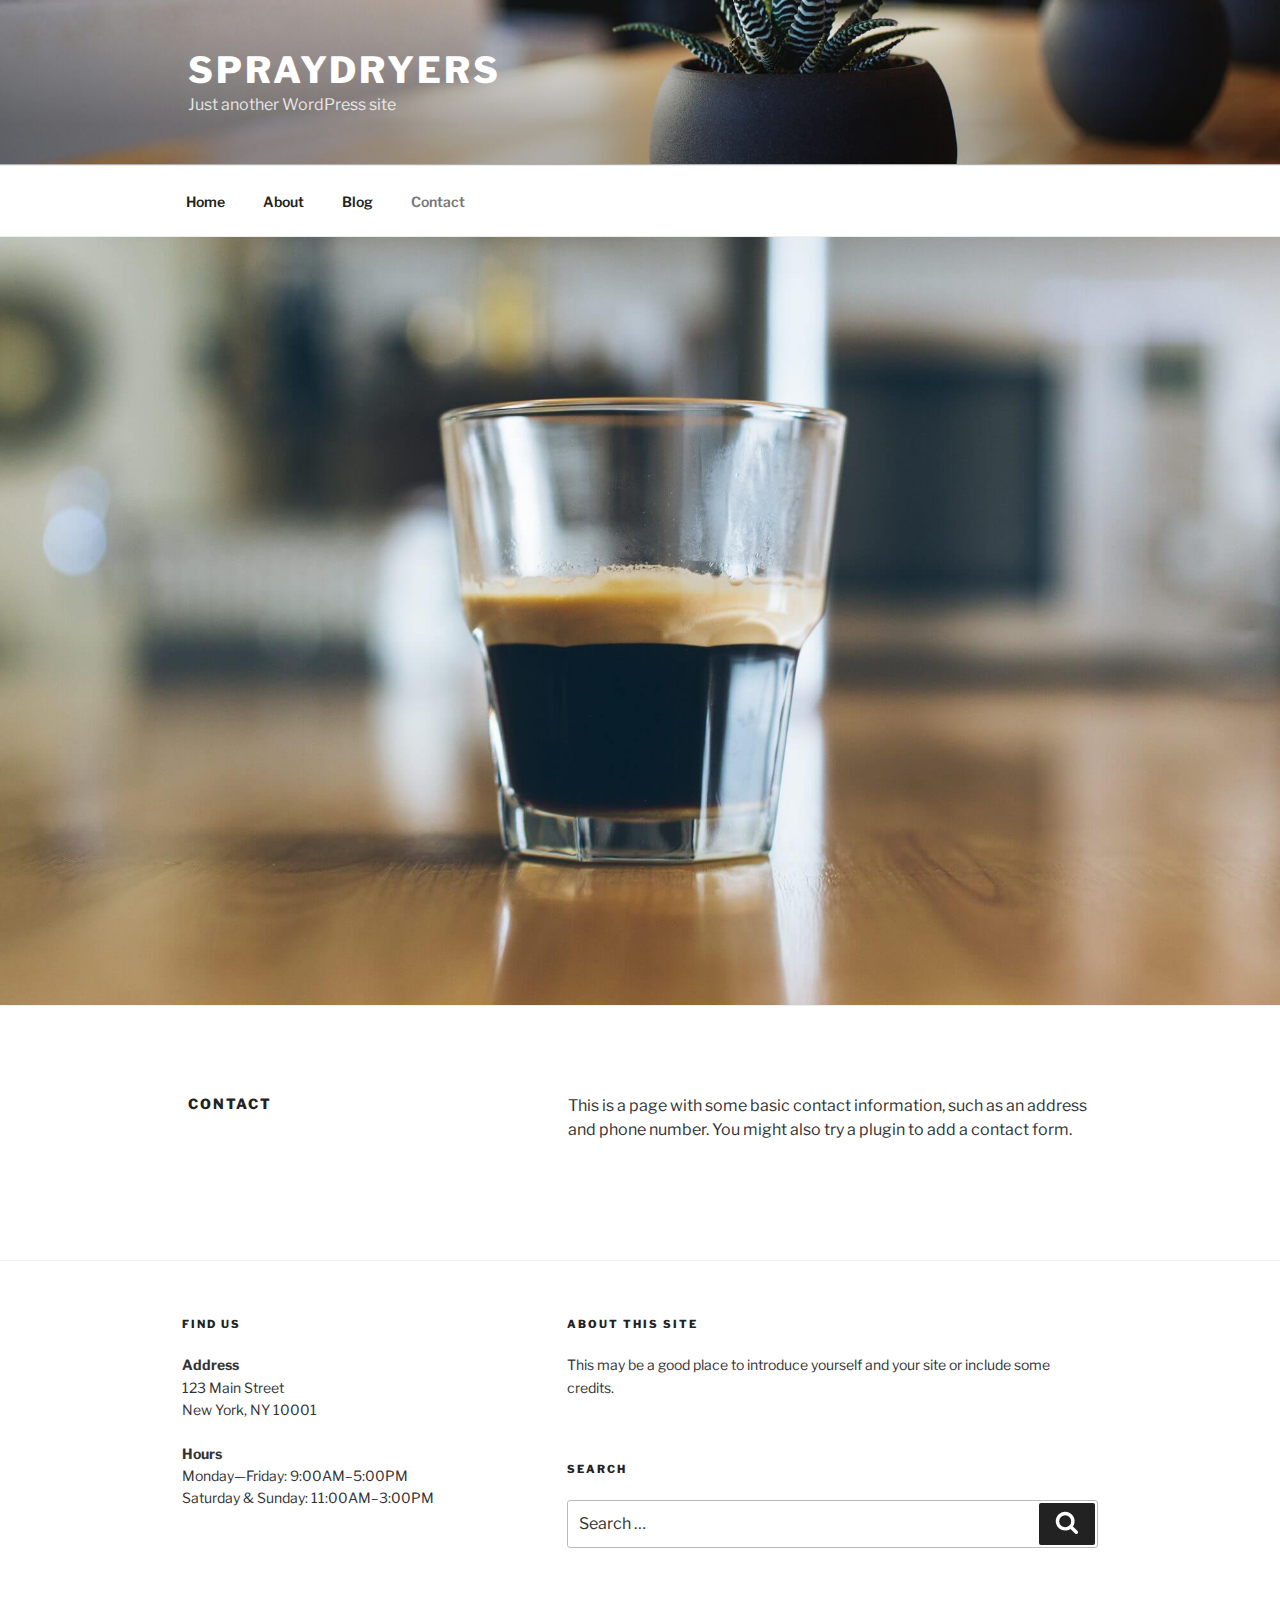
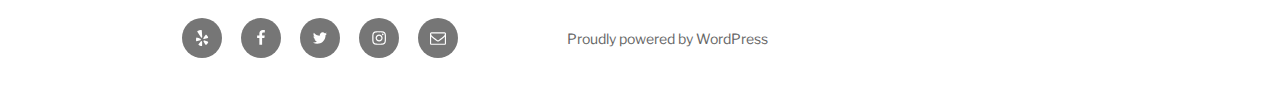
<file: contact/index.html>
<!DOCTYPE html>
<html lang="en-US" class="no-js no-svg">
<head>
<meta charset="UTF-8">
<meta name="viewport" content="width=device-width, initial-scale=1">
<link rel="profile" href="http://gmpg.org/xfn/11">

<script>(function(html){html.className = html.className.replace(/\bno-js\b/,'js')})(document.documentElement);</script>
<title>Contact &#8211; Spraydryers</title>
<link rel='dns-prefetch' href='//fonts.googleapis.com' />
<link rel='dns-prefetch' href='//s.w.org' />
<link href='https://fonts.gstatic.com/' crossorigin rel='preconnect' />
<link rel="alternate" type="application/rss+xml" title="Spraydryers &raquo; Feed" href="https://alejodany.github.io/feed/" />
<link rel="alternate" type="application/rss+xml" title="Spraydryers &raquo; Comments Feed" href="https://alejodany.github.io/comments/feed/" />
		<script type="text/javascript">
			window._wpemojiSettings = {"baseUrl":"https:\/\/s.w.org\/images\/core\/emoji\/12.0.0-1\/72x72\/","ext":".png","svgUrl":"https:\/\/s.w.org\/images\/core\/emoji\/12.0.0-1\/svg\/","svgExt":".svg","source":{"concatemoji":"https:\/\/alejodany.github.io\/wp-includes\/js\/wp-emoji-release.min.js?ver=5.2.3"}};
			!function(a,b,c){function d(a,b){var c=String.fromCharCode;l.clearRect(0,0,k.width,k.height),l.fillText(c.apply(this,a),0,0);var d=k.toDataURL();l.clearRect(0,0,k.width,k.height),l.fillText(c.apply(this,b),0,0);var e=k.toDataURL();return d===e}function e(a){var b;if(!l||!l.fillText)return!1;switch(l.textBaseline="top",l.font="600 32px Arial",a){case"flag":return!(b=d([55356,56826,55356,56819],[55356,56826,8203,55356,56819]))&&(b=d([55356,57332,56128,56423,56128,56418,56128,56421,56128,56430,56128,56423,56128,56447],[55356,57332,8203,56128,56423,8203,56128,56418,8203,56128,56421,8203,56128,56430,8203,56128,56423,8203,56128,56447]),!b);case"emoji":return b=d([55357,56424,55356,57342,8205,55358,56605,8205,55357,56424,55356,57340],[55357,56424,55356,57342,8203,55358,56605,8203,55357,56424,55356,57340]),!b}return!1}function f(a){var c=b.createElement("script");c.src=a,c.defer=c.type="text/javascript",b.getElementsByTagName("head")[0].appendChild(c)}var g,h,i,j,k=b.createElement("canvas"),l=k.getContext&&k.getContext("2d");for(j=Array("flag","emoji"),c.supports={everything:!0,everythingExceptFlag:!0},i=0;i<j.length;i++)c.supports[j[i]]=e(j[i]),c.supports.everything=c.supports.everything&&c.supports[j[i]],"flag"!==j[i]&&(c.supports.everythingExceptFlag=c.supports.everythingExceptFlag&&c.supports[j[i]]);c.supports.everythingExceptFlag=c.supports.everythingExceptFlag&&!c.supports.flag,c.DOMReady=!1,c.readyCallback=function(){c.DOMReady=!0},c.supports.everything||(h=function(){c.readyCallback()},b.addEventListener?(b.addEventListener("DOMContentLoaded",h,!1),a.addEventListener("load",h,!1)):(a.attachEvent("onload",h),b.attachEvent("onreadystatechange",function(){"complete"===b.readyState&&c.readyCallback()})),g=c.source||{},g.concatemoji?f(g.concatemoji):g.wpemoji&&g.twemoji&&(f(g.twemoji),f(g.wpemoji)))}(window,document,window._wpemojiSettings);
		</script>
		<style type="text/css">
img.wp-smiley,
img.emoji {
	display: inline !important;
	border: none !important;
	box-shadow: none !important;
	height: 1em !important;
	width: 1em !important;
	margin: 0 .07em !important;
	vertical-align: -0.1em !important;
	background: none !important;
	padding: 0 !important;
}
</style>
	<link rel='stylesheet' id='wp-block-library-css'  href='https://alejodany.github.io/wp-includes/css/dist/block-library/style.min.css?ver=5.2.3' type='text/css' media='all' />
<link rel='stylesheet' id='wp-block-library-theme-css'  href='https://alejodany.github.io/wp-includes/css/dist/block-library/theme.min.css?ver=5.2.3' type='text/css' media='all' />
<link rel='stylesheet' id='twentyseventeen-fonts-css'  href='https://fonts.googleapis.com/css?family=Libre+Franklin%3A300%2C300i%2C400%2C400i%2C600%2C600i%2C800%2C800i&#038;subset=latin%2Clatin-ext' type='text/css' media='all' />
<link rel='stylesheet' id='twentyseventeen-style-css'  href='https://alejodany.github.io/wp-content/themes/twentyseventeen/style.css?ver=5.2.3' type='text/css' media='all' />
<link rel='stylesheet' id='twentyseventeen-block-style-css'  href='https://alejodany.github.io/wp-content/themes/twentyseventeen/assets/css/blocks.css?ver=1.1' type='text/css' media='all' />
<!--[if lt IE 9]>
<link rel='stylesheet' id='twentyseventeen-ie8-css'  href='https://alejodany.github.io/wp-content/themes/twentyseventeen/assets/css/ie8.css?ver=1.0' type='text/css' media='all' />
<![endif]-->
<!--[if lt IE 9]>
<script type='text/javascript' src='https://alejodany.github.io/wp-content/themes/twentyseventeen/assets/js/html5.js?ver=3.7.3'></script>
<![endif]-->
<script type='text/javascript' src='https://alejodany.github.io/wp-includes/js/jquery/jquery.js?ver=1.12.4-wp'></script>
<script type='text/javascript' src='https://alejodany.github.io/wp-includes/js/jquery/jquery-migrate.min.js?ver=1.4.1'></script>
<link rel='https://api.w.org/' href='https://alejodany.github.io/wp-json/' />
<link rel="EditURI" type="application/rsd+xml" title="RSD" href="https://alejodany.github.io/xmlrpc.php?rsd" />
<link rel="wlwmanifest" type="application/wlwmanifest+xml" href="https://alejodany.github.io/wp-includes/wlwmanifest.xml" /> 
<meta name="generator" content="WordPress 5.2.3" />
<link rel="canonical" href="https://alejodany.github.io/contact/" />
<link rel='shortlink' href='https://alejodany.github.io/?p=10' />
<link rel="alternate" type="application/json+oembed" href="https://alejodany.github.io/wp-json/oembed/1.0/embed?url=https%3A%2F%2Falejodany.github.io%2Fcontact%2F" />
<link rel="alternate" type="text/xml+oembed" href="https://alejodany.github.io/wp-json/oembed/1.0/embed?url=https%3A%2F%2Falejodany.github.io%2Fcontact%2F&#038;format=xml" />
</head>

<body class="page-template-default page page-id-10 wp-embed-responsive has-header-image page-two-column colors-light">
<div id="page" class="site">
	<a class="skip-link screen-reader-text" href="#content">Skip to content</a>

	<header id="masthead" class="site-header" role="banner">

		<div class="custom-header">

		<div class="custom-header-media">
			<div id="wp-custom-header" class="wp-custom-header"><img src="https://alejodany.github.io/wp-content/themes/twentyseventeen/assets/images/header.jpg" width="2000" height="1200" alt="Spraydryers" /></div>		</div>

	<div class="site-branding">
	<div class="wrap">

		
		<div class="site-branding-text">
							<p class="site-title"><a href="https://alejodany.github.io/" rel="home">Spraydryers</a></p>
			
							<p class="site-description">Just another WordPress site</p>
					</div><!-- .site-branding-text -->

		
	</div><!-- .wrap -->
</div><!-- .site-branding -->

</div><!-- .custom-header -->

					<div class="navigation-top">
				<div class="wrap">
					<nav id="site-navigation" class="main-navigation" role="navigation" aria-label="Top Menu">
	<button class="menu-toggle" aria-controls="top-menu" aria-expanded="false">
		<svg class="icon icon-bars" aria-hidden="true" role="img"> <use href="#icon-bars" xlink:href="#icon-bars"></use> </svg><svg class="icon icon-close" aria-hidden="true" role="img"> <use href="#icon-close" xlink:href="#icon-close"></use> </svg>Menu	</button>

	<div class="menu-top-menu-container"><ul id="top-menu" class="menu"><li id="menu-item-19" class="menu-item menu-item-type-custom menu-item-object-custom menu-item-home menu-item-19"><a href="https://alejodany.github.io/">Home</a></li>
<li id="menu-item-20" class="menu-item menu-item-type-post_type menu-item-object-page menu-item-20"><a href="https://alejodany.github.io/about/">About</a></li>
<li id="menu-item-21" class="menu-item menu-item-type-post_type menu-item-object-page menu-item-21"><a href="https://alejodany.github.io/blog/">Blog</a></li>
<li id="menu-item-22" class="menu-item menu-item-type-post_type menu-item-object-page current-menu-item page_item page-item-10 current_page_item menu-item-22"><a href="https://alejodany.github.io/contact/" aria-current="page">Contact</a></li>
</ul></div>
	</nav><!-- #site-navigation -->
				</div><!-- .wrap -->
			</div><!-- .navigation-top -->
		
	</header><!-- #masthead -->

	<div class="single-featured-image-header"><img width="2000" height="1200" src="https://alejodany.github.io/wp-content/uploads/2019/10/espresso.jpg" class="attachment-twentyseventeen-featured-image size-twentyseventeen-featured-image wp-post-image" alt="" srcset="https://alejodany.github.io/wp-content/uploads/2019/10/espresso.jpg 2000w, https://alejodany.github.io/wp-content/uploads/2019/10/espresso-300x180.jpg 300w, https://alejodany.github.io/wp-content/uploads/2019/10/espresso-768x461.jpg 768w, https://alejodany.github.io/wp-content/uploads/2019/10/espresso-1024x614.jpg 1024w" sizes="100vw" /></div><!-- .single-featured-image-header -->
	<div class="site-content-contain">
		<div id="content" class="site-content">

<div class="wrap">
	<div id="primary" class="content-area">
		<main id="main" class="site-main" role="main">

			
<article id="post-10" class="post-10 page type-page status-publish has-post-thumbnail hentry">
	<header class="entry-header">
		<h1 class="entry-title">Contact</h1>			</header><!-- .entry-header -->
	<div class="entry-content">
		<p>This is a page with some basic contact information, such as an address and phone number. You might also try a plugin to add a contact form.</p>
	</div><!-- .entry-content -->
</article><!-- #post-10 -->

		</main><!-- #main -->
	</div><!-- #primary -->
</div><!-- .wrap -->


		</div><!-- #content -->

		<footer id="colophon" class="site-footer" role="contentinfo">
			<div class="wrap">
				

	<aside class="widget-area" role="complementary" aria-label="Footer">
					<div class="widget-column footer-widget-1">
				<section id="text-4" class="widget widget_text"><h2 class="widget-title">Find Us</h2>			<div class="textwidget"><p><strong>Address</strong><br />
123 Main Street<br />
New York, NY 10001</p>
<p><strong>Hours</strong><br />
Monday&mdash;Friday: 9:00AM&ndash;5:00PM<br />
Saturday &amp; Sunday: 11:00AM&ndash;3:00PM</p>
</div>
		</section>			</div>
						<div class="widget-column footer-widget-2">
				<section id="text-5" class="widget widget_text"><h2 class="widget-title">About This Site</h2>			<div class="textwidget"><p>This may be a good place to introduce yourself and your site or include some credits.</p>
</div>
		</section><section id="search-4" class="widget widget_search"><h2 class="widget-title">Search</h2>

<form role="search" method="get" class="search-form" action="https://alejodany.github.io/">
	<label for="search-form-1">
		<span class="screen-reader-text">Search for:</span>
	</label>
	<input type="search" id="search-form-1" class="search-field" placeholder="Search &hellip;" value="" name="s" />
	<button type="submit" class="search-submit"><svg class="icon icon-search" aria-hidden="true" role="img"> <use href="#icon-search" xlink:href="#icon-search"></use> </svg><span class="screen-reader-text">Search</span></button>
</form>
</section>			</div>
			</aside><!-- .widget-area -->

					<nav class="social-navigation" role="navigation" aria-label="Footer Social Links Menu">
						<div class="menu-social-links-menu-container"><ul id="menu-social-links-menu" class="social-links-menu"><li id="menu-item-23" class="menu-item menu-item-type-custom menu-item-object-custom menu-item-23"><a href="https://www.yelp.com/"><span class="screen-reader-text">Yelp</span><svg class="icon icon-yelp" aria-hidden="true" role="img"> <use href="#icon-yelp" xlink:href="#icon-yelp"></use> </svg></a></li>
<li id="menu-item-24" class="menu-item menu-item-type-custom menu-item-object-custom menu-item-24"><a href="https://www.facebook.com/wordpress"><span class="screen-reader-text">Facebook</span><svg class="icon icon-facebook" aria-hidden="true" role="img"> <use href="#icon-facebook" xlink:href="#icon-facebook"></use> </svg></a></li>
<li id="menu-item-25" class="menu-item menu-item-type-custom menu-item-object-custom menu-item-25"><a href="https://twitter.com/wordpress"><span class="screen-reader-text">Twitter</span><svg class="icon icon-twitter" aria-hidden="true" role="img"> <use href="#icon-twitter" xlink:href="#icon-twitter"></use> </svg></a></li>
<li id="menu-item-26" class="menu-item menu-item-type-custom menu-item-object-custom menu-item-26"><a href="https://www.instagram.com/explore/tags/wordcamp/"><span class="screen-reader-text">Instagram</span><svg class="icon icon-instagram" aria-hidden="true" role="img"> <use href="#icon-instagram" xlink:href="#icon-instagram"></use> </svg></a></li>
<li id="menu-item-27" class="menu-item menu-item-type-custom menu-item-object-custom menu-item-27"><a href="mailto:wordpress@example.com"><span class="screen-reader-text">Email</span><svg class="icon icon-envelope-o" aria-hidden="true" role="img"> <use href="#icon-envelope-o" xlink:href="#icon-envelope-o"></use> </svg></a></li>
</ul></div>					</nav><!-- .social-navigation -->
					<div class="site-info">
		<a href="https://wordpress.org/" class="imprint">
		Proudly powered by WordPress	</a>
</div><!-- .site-info -->
			</div><!-- .wrap -->
		</footer><!-- #colophon -->
	</div><!-- .site-content-contain -->
</div><!-- #page -->
<script type='text/javascript'>
/* <![CDATA[ */
var twentyseventeenScreenReaderText = {"quote":"<svg class=\"icon icon-quote-right\" aria-hidden=\"true\" role=\"img\"> <use href=\"#icon-quote-right\" xlink:href=\"#icon-quote-right\"><\/use> <\/svg>","expand":"Expand child menu","collapse":"Collapse child menu","icon":"<svg class=\"icon icon-angle-down\" aria-hidden=\"true\" role=\"img\"> <use href=\"#icon-angle-down\" xlink:href=\"#icon-angle-down\"><\/use> <span class=\"svg-fallback icon-angle-down\"><\/span><\/svg>"};
/* ]]> */
</script>
<script type='text/javascript' src='https://alejodany.github.io/wp-content/themes/twentyseventeen/assets/js/skip-link-focus-fix.js?ver=1.0'></script>
<script type='text/javascript' src='https://alejodany.github.io/wp-content/themes/twentyseventeen/assets/js/navigation.js?ver=1.0'></script>
<script type='text/javascript' src='https://alejodany.github.io/wp-content/themes/twentyseventeen/assets/js/global.js?ver=1.0'></script>
<script type='text/javascript' src='https://alejodany.github.io/wp-content/themes/twentyseventeen/assets/js/jquery.scrollTo.js?ver=2.1.2'></script>
<script type='text/javascript' src='https://alejodany.github.io/wp-includes/js/wp-embed.min.js?ver=5.2.3'></script>
<svg style="position: absolute; width: 0; height: 0; overflow: hidden;" version="1.1" xmlns="http://www.w3.org/2000/svg" xmlns:xlink="http://www.w3.org/1999/xlink">
<defs>
<symbol id="icon-behance" viewbox="0 0 37 32">
<path class="path1" d="M33 6.054h-9.125v2.214h9.125v-2.214zM28.5 13.661q-1.607 0-2.607 0.938t-1.107 2.545h7.286q-0.321-3.482-3.571-3.482zM28.786 24.107q1.125 0 2.179-0.571t1.357-1.554h3.946q-1.786 5.482-7.625 5.482-3.821 0-6.080-2.357t-2.259-6.196q0-3.714 2.33-6.17t6.009-2.455q2.464 0 4.295 1.214t2.732 3.196 0.902 4.429q0 0.304-0.036 0.839h-11.75q0 1.982 1.027 3.063t2.973 1.080zM4.946 23.214h5.286q3.661 0 3.661-2.982 0-3.214-3.554-3.214h-5.393v6.196zM4.946 13.625h5.018q1.393 0 2.205-0.652t0.813-2.027q0-2.571-3.393-2.571h-4.643v5.25zM0 4.536h10.607q1.554 0 2.768 0.25t2.259 0.848 1.607 1.723 0.563 2.75q0 3.232-3.071 4.696 2.036 0.571 3.071 2.054t1.036 3.643q0 1.339-0.438 2.438t-1.179 1.848-1.759 1.268-2.161 0.75-2.393 0.232h-10.911v-22.5z"></path>
</symbol>
<symbol id="icon-deviantart" viewbox="0 0 18 32">
<path class="path1" d="M18.286 5.411l-5.411 10.393 0.429 0.554h4.982v7.411h-9.054l-0.786 0.536-2.536 4.875-0.536 0.536h-5.375v-5.411l5.411-10.411-0.429-0.536h-4.982v-7.411h9.054l0.786-0.536 2.536-4.875 0.536-0.536h5.375v5.411z"></path>
</symbol>
<symbol id="icon-medium" viewbox="0 0 32 32">
<path class="path1" d="M10.661 7.518v20.946q0 0.446-0.223 0.759t-0.652 0.313q-0.304 0-0.589-0.143l-8.304-4.161q-0.375-0.179-0.634-0.598t-0.259-0.83v-20.357q0-0.357 0.179-0.607t0.518-0.25q0.25 0 0.786 0.268l9.125 4.571q0.054 0.054 0.054 0.089zM11.804 9.321l9.536 15.464-9.536-4.75v-10.714zM32 9.643v18.821q0 0.446-0.25 0.723t-0.679 0.277-0.839-0.232l-7.875-3.929zM31.946 7.5q0 0.054-4.58 7.491t-5.366 8.705l-6.964-11.321 5.786-9.411q0.304-0.5 0.929-0.5 0.25 0 0.464 0.107l9.661 4.821q0.071 0.036 0.071 0.107z"></path>
</symbol>
<symbol id="icon-slideshare" viewbox="0 0 32 32">
<path class="path1" d="M15.589 13.214q0 1.482-1.134 2.545t-2.723 1.063-2.723-1.063-1.134-2.545q0-1.5 1.134-2.554t2.723-1.054 2.723 1.054 1.134 2.554zM24.554 13.214q0 1.482-1.125 2.545t-2.732 1.063q-1.589 0-2.723-1.063t-1.134-2.545q0-1.5 1.134-2.554t2.723-1.054q1.607 0 2.732 1.054t1.125 2.554zM28.571 16.429v-11.911q0-1.554-0.571-2.205t-1.982-0.652h-19.857q-1.482 0-2.009 0.607t-0.527 2.25v12.018q0.768 0.411 1.58 0.714t1.446 0.5 1.446 0.33 1.268 0.196 1.25 0.071 1.045 0.009 1.009-0.036 0.795-0.036q1.214-0.018 1.696 0.482 0.107 0.107 0.179 0.161 0.464 0.446 1.089 0.911 0.125-1.625 2.107-1.554 0.089 0 0.652 0.027t0.768 0.036 0.813 0.018 0.946-0.018 0.973-0.080 1.089-0.152 1.107-0.241 1.196-0.348 1.205-0.482 1.286-0.616zM31.482 16.339q-2.161 2.661-6.643 4.5 1.5 5.089-0.411 8.304-1.179 2.018-3.268 2.643-1.857 0.571-3.25-0.268-1.536-0.911-1.464-2.929l-0.018-5.821v-0.018q-0.143-0.036-0.438-0.107t-0.42-0.089l-0.018 6.036q0.071 2.036-1.482 2.929-1.411 0.839-3.268 0.268-2.089-0.643-3.25-2.679-1.875-3.214-0.393-8.268-4.482-1.839-6.643-4.5-0.446-0.661-0.071-1.125t1.071 0.018q0.054 0.036 0.196 0.125t0.196 0.143v-12.393q0-1.286 0.839-2.196t2.036-0.911h22.446q1.196 0 2.036 0.911t0.839 2.196v12.393l0.375-0.268q0.696-0.482 1.071-0.018t-0.071 1.125z"></path>
</symbol>
<symbol id="icon-snapchat-ghost" viewbox="0 0 30 32">
<path class="path1" d="M15.143 2.286q2.393-0.018 4.295 1.223t2.92 3.438q0.482 1.036 0.482 3.196 0 0.839-0.161 3.411 0.25 0.125 0.5 0.125 0.321 0 0.911-0.241t0.911-0.241q0.518 0 1 0.321t0.482 0.821q0 0.571-0.563 0.964t-1.232 0.563-1.232 0.518-0.563 0.848q0 0.268 0.214 0.768 0.661 1.464 1.83 2.679t2.58 1.804q0.5 0.214 1.429 0.411 0.5 0.107 0.5 0.625 0 1.25-3.911 1.839-0.125 0.196-0.196 0.696t-0.25 0.83-0.589 0.33q-0.357 0-1.107-0.116t-1.143-0.116q-0.661 0-1.107 0.089-0.571 0.089-1.125 0.402t-1.036 0.679-1.036 0.723-1.357 0.598-1.768 0.241q-0.929 0-1.723-0.241t-1.339-0.598-1.027-0.723-1.036-0.679-1.107-0.402q-0.464-0.089-1.125-0.089-0.429 0-1.17 0.134t-1.045 0.134q-0.446 0-0.625-0.33t-0.25-0.848-0.196-0.714q-3.911-0.589-3.911-1.839 0-0.518 0.5-0.625 0.929-0.196 1.429-0.411 1.393-0.571 2.58-1.804t1.83-2.679q0.214-0.5 0.214-0.768 0-0.5-0.563-0.848t-1.241-0.527-1.241-0.563-0.563-0.938q0-0.482 0.464-0.813t0.982-0.33q0.268 0 0.857 0.232t0.946 0.232q0.321 0 0.571-0.125-0.161-2.536-0.161-3.393 0-2.179 0.482-3.214 1.143-2.446 3.071-3.536t4.714-1.125z"></path>
</symbol>
<symbol id="icon-yelp" viewbox="0 0 27 32">
<path class="path1" d="M13.804 23.554v2.268q-0.018 5.214-0.107 5.446-0.214 0.571-0.911 0.714-0.964 0.161-3.241-0.679t-2.902-1.589q-0.232-0.268-0.304-0.643-0.018-0.214 0.071-0.464 0.071-0.179 0.607-0.839t3.232-3.857q0.018 0 1.071-1.25 0.268-0.339 0.705-0.438t0.884 0.063q0.429 0.179 0.67 0.518t0.223 0.75zM11.143 19.071q-0.054 0.982-0.929 1.25l-2.143 0.696q-4.911 1.571-5.214 1.571-0.625-0.036-0.964-0.643-0.214-0.446-0.304-1.339-0.143-1.357 0.018-2.973t0.536-2.223 1-0.571q0.232 0 3.607 1.375 1.25 0.518 2.054 0.839l1.5 0.607q0.411 0.161 0.634 0.545t0.205 0.866zM25.893 24.375q-0.125 0.964-1.634 2.875t-2.42 2.268q-0.661 0.25-1.125-0.125-0.25-0.179-3.286-5.125l-0.839-1.375q-0.25-0.375-0.205-0.821t0.348-0.821q0.625-0.768 1.482-0.464 0.018 0.018 2.125 0.714 3.625 1.179 4.321 1.42t0.839 0.366q0.5 0.393 0.393 1.089zM13.893 13.089q0.089 1.821-0.964 2.179-1.036 0.304-2.036-1.268l-6.75-10.679q-0.143-0.625 0.339-1.107 0.732-0.768 3.705-1.598t4.009-0.563q0.714 0.179 0.875 0.804 0.054 0.321 0.393 5.455t0.429 6.777zM25.714 15.018q0.054 0.696-0.464 1.054-0.268 0.179-5.875 1.536-1.196 0.268-1.625 0.411l0.018-0.036q-0.411 0.107-0.821-0.071t-0.661-0.571q-0.536-0.839 0-1.554 0.018-0.018 1.339-1.821 2.232-3.054 2.679-3.643t0.607-0.696q0.5-0.339 1.161-0.036 0.857 0.411 2.196 2.384t1.446 2.991v0.054z"></path>
</symbol>
<symbol id="icon-vine" viewbox="0 0 27 32">
<path class="path1" d="M26.732 14.768v3.536q-1.804 0.411-3.536 0.411-1.161 2.429-2.955 4.839t-3.241 3.848-2.286 1.902q-1.429 0.804-2.893-0.054-0.5-0.304-1.080-0.777t-1.518-1.491-1.83-2.295-1.92-3.286-1.884-4.357-1.634-5.616-1.259-6.964h5.054q0.464 3.893 1.25 7.116t1.866 5.661 2.17 4.205 2.5 3.482q3.018-3.018 5.125-7.25-2.536-1.286-3.982-3.929t-1.446-5.946q0-3.429 1.857-5.616t5.071-2.188q3.179 0 4.875 1.884t1.696 5.313q0 2.839-1.036 5.107-0.125 0.018-0.348 0.054t-0.821 0.036-1.125-0.107-1.107-0.455-0.902-0.92q0.554-1.839 0.554-3.286 0-1.554-0.518-2.357t-1.411-0.804q-0.946 0-1.518 0.884t-0.571 2.509q0 3.321 1.875 5.241t4.768 1.92q1.107 0 2.161-0.25z"></path>
</symbol>
<symbol id="icon-vk" viewbox="0 0 35 32">
<path class="path1" d="M34.232 9.286q0.411 1.143-2.679 5.25-0.429 0.571-1.161 1.518-1.393 1.786-1.607 2.339-0.304 0.732 0.25 1.446 0.304 0.375 1.446 1.464h0.018l0.071 0.071q2.518 2.339 3.411 3.946 0.054 0.089 0.116 0.223t0.125 0.473-0.009 0.607-0.446 0.491-1.054 0.223l-4.571 0.071q-0.429 0.089-1-0.089t-0.929-0.393l-0.357-0.214q-0.536-0.375-1.25-1.143t-1.223-1.384-1.089-1.036-1.009-0.277q-0.054 0.018-0.143 0.063t-0.304 0.259-0.384 0.527-0.304 0.929-0.116 1.384q0 0.268-0.063 0.491t-0.134 0.33l-0.071 0.089q-0.321 0.339-0.946 0.393h-2.054q-1.268 0.071-2.607-0.295t-2.348-0.946-1.839-1.179-1.259-1.027l-0.446-0.429q-0.179-0.179-0.491-0.536t-1.277-1.625-1.893-2.696-2.188-3.768-2.33-4.857q-0.107-0.286-0.107-0.482t0.054-0.286l0.071-0.107q0.268-0.339 1.018-0.339l4.893-0.036q0.214 0.036 0.411 0.116t0.286 0.152l0.089 0.054q0.286 0.196 0.429 0.571 0.357 0.893 0.821 1.848t0.732 1.455l0.286 0.518q0.518 1.071 1 1.857t0.866 1.223 0.741 0.688 0.607 0.25 0.482-0.089q0.036-0.018 0.089-0.089t0.214-0.393 0.241-0.839 0.17-1.446 0-2.232q-0.036-0.714-0.161-1.304t-0.25-0.821l-0.107-0.214q-0.446-0.607-1.518-0.768-0.232-0.036 0.089-0.429 0.304-0.339 0.679-0.536 0.946-0.464 4.268-0.429 1.464 0.018 2.411 0.232 0.357 0.089 0.598 0.241t0.366 0.429 0.188 0.571 0.063 0.813-0.018 0.982-0.045 1.259-0.027 1.473q0 0.196-0.018 0.75t-0.009 0.857 0.063 0.723 0.205 0.696 0.402 0.438q0.143 0.036 0.304 0.071t0.464-0.196 0.679-0.616 0.929-1.196 1.214-1.92q1.071-1.857 1.911-4.018 0.071-0.179 0.179-0.313t0.196-0.188l0.071-0.054 0.089-0.045t0.232-0.054 0.357-0.009l5.143-0.036q0.696-0.089 1.143 0.045t0.554 0.295z"></path>
</symbol>
<symbol id="icon-search" viewbox="0 0 30 32">
<path class="path1" d="M20.571 14.857q0-3.304-2.348-5.652t-5.652-2.348-5.652 2.348-2.348 5.652 2.348 5.652 5.652 2.348 5.652-2.348 2.348-5.652zM29.714 29.714q0 0.929-0.679 1.607t-1.607 0.679q-0.964 0-1.607-0.679l-6.125-6.107q-3.196 2.214-7.125 2.214-2.554 0-4.884-0.991t-4.018-2.679-2.679-4.018-0.991-4.884 0.991-4.884 2.679-4.018 4.018-2.679 4.884-0.991 4.884 0.991 4.018 2.679 2.679 4.018 0.991 4.884q0 3.929-2.214 7.125l6.125 6.125q0.661 0.661 0.661 1.607z"></path>
</symbol>
<symbol id="icon-envelope-o" viewbox="0 0 32 32">
<path class="path1" d="M29.714 26.857v-13.714q-0.571 0.643-1.232 1.179-4.786 3.679-7.607 6.036-0.911 0.768-1.482 1.196t-1.545 0.866-1.83 0.438h-0.036q-0.857 0-1.83-0.438t-1.545-0.866-1.482-1.196q-2.821-2.357-7.607-6.036-0.661-0.536-1.232-1.179v13.714q0 0.232 0.17 0.402t0.402 0.17h26.286q0.232 0 0.402-0.17t0.17-0.402zM29.714 8.089v-0.438t-0.009-0.232-0.054-0.223-0.098-0.161-0.161-0.134-0.25-0.045h-26.286q-0.232 0-0.402 0.17t-0.17 0.402q0 3 2.625 5.071 3.446 2.714 7.161 5.661 0.107 0.089 0.625 0.527t0.821 0.67 0.795 0.563 0.902 0.491 0.768 0.161h0.036q0.357 0 0.768-0.161t0.902-0.491 0.795-0.563 0.821-0.67 0.625-0.527q3.714-2.946 7.161-5.661 0.964-0.768 1.795-2.063t0.83-2.348zM32 7.429v19.429q0 1.179-0.839 2.018t-2.018 0.839h-26.286q-1.179 0-2.018-0.839t-0.839-2.018v-19.429q0-1.179 0.839-2.018t2.018-0.839h26.286q1.179 0 2.018 0.839t0.839 2.018z"></path>
</symbol>
<symbol id="icon-close" viewbox="0 0 25 32">
<path class="path1" d="M23.179 23.607q0 0.714-0.5 1.214l-2.429 2.429q-0.5 0.5-1.214 0.5t-1.214-0.5l-5.25-5.25-5.25 5.25q-0.5 0.5-1.214 0.5t-1.214-0.5l-2.429-2.429q-0.5-0.5-0.5-1.214t0.5-1.214l5.25-5.25-5.25-5.25q-0.5-0.5-0.5-1.214t0.5-1.214l2.429-2.429q0.5-0.5 1.214-0.5t1.214 0.5l5.25 5.25 5.25-5.25q0.5-0.5 1.214-0.5t1.214 0.5l2.429 2.429q0.5 0.5 0.5 1.214t-0.5 1.214l-5.25 5.25 5.25 5.25q0.5 0.5 0.5 1.214z"></path>
</symbol>
<symbol id="icon-angle-down" viewbox="0 0 21 32">
<path class="path1" d="M19.196 13.143q0 0.232-0.179 0.411l-8.321 8.321q-0.179 0.179-0.411 0.179t-0.411-0.179l-8.321-8.321q-0.179-0.179-0.179-0.411t0.179-0.411l0.893-0.893q0.179-0.179 0.411-0.179t0.411 0.179l7.018 7.018 7.018-7.018q0.179-0.179 0.411-0.179t0.411 0.179l0.893 0.893q0.179 0.179 0.179 0.411z"></path>
</symbol>
<symbol id="icon-folder-open" viewbox="0 0 34 32">
<path class="path1" d="M33.554 17q0 0.554-0.554 1.179l-6 7.071q-0.768 0.911-2.152 1.545t-2.563 0.634h-19.429q-0.607 0-1.080-0.232t-0.473-0.768q0-0.554 0.554-1.179l6-7.071q0.768-0.911 2.152-1.545t2.563-0.634h19.429q0.607 0 1.080 0.232t0.473 0.768zM27.429 10.857v2.857h-14.857q-1.679 0-3.518 0.848t-2.929 2.134l-6.107 7.179q0-0.071-0.009-0.223t-0.009-0.223v-17.143q0-1.643 1.179-2.821t2.821-1.179h5.714q1.643 0 2.821 1.179t1.179 2.821v0.571h9.714q1.643 0 2.821 1.179t1.179 2.821z"></path>
</symbol>
<symbol id="icon-twitter" viewbox="0 0 30 32">
<path class="path1" d="M28.929 7.286q-1.196 1.75-2.893 2.982 0.018 0.25 0.018 0.75 0 2.321-0.679 4.634t-2.063 4.437-3.295 3.759-4.607 2.607-5.768 0.973q-4.839 0-8.857-2.589 0.625 0.071 1.393 0.071 4.018 0 7.161-2.464-1.875-0.036-3.357-1.152t-2.036-2.848q0.589 0.089 1.089 0.089 0.768 0 1.518-0.196-2-0.411-3.313-1.991t-1.313-3.67v-0.071q1.214 0.679 2.607 0.732-1.179-0.786-1.875-2.054t-0.696-2.75q0-1.571 0.786-2.911 2.161 2.661 5.259 4.259t6.634 1.777q-0.143-0.679-0.143-1.321 0-2.393 1.688-4.080t4.080-1.688q2.5 0 4.214 1.821 1.946-0.375 3.661-1.393-0.661 2.054-2.536 3.179 1.661-0.179 3.321-0.893z"></path>
</symbol>
<symbol id="icon-facebook" viewbox="0 0 19 32">
<path class="path1" d="M17.125 0.214v4.714h-2.804q-1.536 0-2.071 0.643t-0.536 1.929v3.375h5.232l-0.696 5.286h-4.536v13.554h-5.464v-13.554h-4.554v-5.286h4.554v-3.893q0-3.321 1.857-5.152t4.946-1.83q2.625 0 4.071 0.214z"></path>
</symbol>
<symbol id="icon-github" viewbox="0 0 27 32">
<path class="path1" d="M13.714 2.286q3.732 0 6.884 1.839t4.991 4.991 1.839 6.884q0 4.482-2.616 8.063t-6.759 4.955q-0.482 0.089-0.714-0.125t-0.232-0.536q0-0.054 0.009-1.366t0.009-2.402q0-1.732-0.929-2.536 1.018-0.107 1.83-0.321t1.679-0.696 1.446-1.188 0.946-1.875 0.366-2.688q0-2.125-1.411-3.679 0.661-1.625-0.143-3.643-0.5-0.161-1.446 0.196t-1.643 0.786l-0.679 0.429q-1.661-0.464-3.429-0.464t-3.429 0.464q-0.286-0.196-0.759-0.482t-1.491-0.688-1.518-0.241q-0.804 2.018-0.143 3.643-1.411 1.554-1.411 3.679 0 1.518 0.366 2.679t0.938 1.875 1.438 1.196 1.679 0.696 1.83 0.321q-0.696 0.643-0.875 1.839-0.375 0.179-0.804 0.268t-1.018 0.089-1.17-0.384-0.991-1.116q-0.339-0.571-0.866-0.929t-0.884-0.429l-0.357-0.054q-0.375 0-0.518 0.080t-0.089 0.205 0.161 0.25 0.232 0.214l0.125 0.089q0.393 0.179 0.777 0.679t0.563 0.911l0.179 0.411q0.232 0.679 0.786 1.098t1.196 0.536 1.241 0.125 0.991-0.063l0.411-0.071q0 0.679 0.009 1.58t0.009 0.973q0 0.321-0.232 0.536t-0.714 0.125q-4.143-1.375-6.759-4.955t-2.616-8.063q0-3.732 1.839-6.884t4.991-4.991 6.884-1.839zM5.196 21.982q0.054-0.125-0.125-0.214-0.179-0.054-0.232 0.036-0.054 0.125 0.125 0.214 0.161 0.107 0.232-0.036zM5.75 22.589q0.125-0.089-0.036-0.286-0.179-0.161-0.286-0.054-0.125 0.089 0.036 0.286 0.179 0.179 0.286 0.054zM6.286 23.393q0.161-0.125 0-0.339-0.143-0.232-0.304-0.107-0.161 0.089 0 0.321t0.304 0.125zM7.036 24.143q0.143-0.143-0.071-0.339-0.214-0.214-0.357-0.054-0.161 0.143 0.071 0.339 0.214 0.214 0.357 0.054zM8.054 24.589q0.054-0.196-0.232-0.286-0.268-0.071-0.339 0.125t0.232 0.268q0.268 0.107 0.339-0.107zM9.179 24.679q0-0.232-0.304-0.196-0.286 0-0.286 0.196 0 0.232 0.304 0.196 0.286 0 0.286-0.196zM10.214 24.5q-0.036-0.196-0.321-0.161-0.286 0.054-0.25 0.268t0.321 0.143 0.25-0.25z"></path>
</symbol>
<symbol id="icon-bars" viewbox="0 0 27 32">
<path class="path1" d="M27.429 24v2.286q0 0.464-0.339 0.804t-0.804 0.339h-25.143q-0.464 0-0.804-0.339t-0.339-0.804v-2.286q0-0.464 0.339-0.804t0.804-0.339h25.143q0.464 0 0.804 0.339t0.339 0.804zM27.429 14.857v2.286q0 0.464-0.339 0.804t-0.804 0.339h-25.143q-0.464 0-0.804-0.339t-0.339-0.804v-2.286q0-0.464 0.339-0.804t0.804-0.339h25.143q0.464 0 0.804 0.339t0.339 0.804zM27.429 5.714v2.286q0 0.464-0.339 0.804t-0.804 0.339h-25.143q-0.464 0-0.804-0.339t-0.339-0.804v-2.286q0-0.464 0.339-0.804t0.804-0.339h25.143q0.464 0 0.804 0.339t0.339 0.804z"></path>
</symbol>
<symbol id="icon-google-plus" viewbox="0 0 41 32">
<path class="path1" d="M25.661 16.304q0 3.714-1.554 6.616t-4.429 4.536-6.589 1.634q-2.661 0-5.089-1.036t-4.179-2.786-2.786-4.179-1.036-5.089 1.036-5.089 2.786-4.179 4.179-2.786 5.089-1.036q5.107 0 8.768 3.429l-3.554 3.411q-2.089-2.018-5.214-2.018-2.196 0-4.063 1.107t-2.955 3.009-1.089 4.152 1.089 4.152 2.955 3.009 4.063 1.107q1.482 0 2.723-0.411t2.045-1.027 1.402-1.402 0.875-1.482 0.384-1.321h-7.429v-4.5h12.357q0.214 1.125 0.214 2.179zM41.143 14.125v3.75h-3.732v3.732h-3.75v-3.732h-3.732v-3.75h3.732v-3.732h3.75v3.732h3.732z"></path>
</symbol>
<symbol id="icon-linkedin" viewbox="0 0 27 32">
<path class="path1" d="M6.232 11.161v17.696h-5.893v-17.696h5.893zM6.607 5.696q0.018 1.304-0.902 2.179t-2.42 0.875h-0.036q-1.464 0-2.357-0.875t-0.893-2.179q0-1.321 0.92-2.188t2.402-0.866 2.375 0.866 0.911 2.188zM27.429 18.714v10.143h-5.875v-9.464q0-1.875-0.723-2.938t-2.259-1.063q-1.125 0-1.884 0.616t-1.134 1.527q-0.196 0.536-0.196 1.446v9.875h-5.875q0.036-7.125 0.036-11.554t-0.018-5.286l-0.018-0.857h5.875v2.571h-0.036q0.357-0.571 0.732-1t1.009-0.929 1.554-0.777 2.045-0.277q3.054 0 4.911 2.027t1.857 5.938z"></path>
</symbol>
<symbol id="icon-quote-right" viewbox="0 0 30 32">
<path class="path1" d="M13.714 5.714v12.571q0 1.857-0.723 3.545t-1.955 2.92-2.92 1.955-3.545 0.723h-1.143q-0.464 0-0.804-0.339t-0.339-0.804v-2.286q0-0.464 0.339-0.804t0.804-0.339h1.143q1.893 0 3.232-1.339t1.339-3.232v-0.571q0-0.714-0.5-1.214t-1.214-0.5h-4q-1.429 0-2.429-1t-1-2.429v-6.857q0-1.429 1-2.429t2.429-1h6.857q1.429 0 2.429 1t1 2.429zM29.714 5.714v12.571q0 1.857-0.723 3.545t-1.955 2.92-2.92 1.955-3.545 0.723h-1.143q-0.464 0-0.804-0.339t-0.339-0.804v-2.286q0-0.464 0.339-0.804t0.804-0.339h1.143q1.893 0 3.232-1.339t1.339-3.232v-0.571q0-0.714-0.5-1.214t-1.214-0.5h-4q-1.429 0-2.429-1t-1-2.429v-6.857q0-1.429 1-2.429t2.429-1h6.857q1.429 0 2.429 1t1 2.429z"></path>
</symbol>
<symbol id="icon-mail-reply" viewbox="0 0 32 32">
<path class="path1" d="M32 20q0 2.964-2.268 8.054-0.054 0.125-0.188 0.429t-0.241 0.536-0.232 0.393q-0.214 0.304-0.5 0.304-0.268 0-0.42-0.179t-0.152-0.446q0-0.161 0.045-0.473t0.045-0.42q0.089-1.214 0.089-2.196 0-1.804-0.313-3.232t-0.866-2.473-1.429-1.804-1.884-1.241-2.375-0.759-2.75-0.384-3.134-0.107h-4v4.571q0 0.464-0.339 0.804t-0.804 0.339-0.804-0.339l-9.143-9.143q-0.339-0.339-0.339-0.804t0.339-0.804l9.143-9.143q0.339-0.339 0.804-0.339t0.804 0.339 0.339 0.804v4.571h4q12.732 0 15.625 7.196 0.946 2.393 0.946 5.946z"></path>
</symbol>
<symbol id="icon-youtube" viewbox="0 0 27 32">
<path class="path1" d="M17.339 22.214v3.768q0 1.196-0.696 1.196-0.411 0-0.804-0.393v-5.375q0.393-0.393 0.804-0.393 0.696 0 0.696 1.196zM23.375 22.232v0.821h-1.607v-0.821q0-1.214 0.804-1.214t0.804 1.214zM6.125 18.339h1.911v-1.679h-5.571v1.679h1.875v10.161h1.786v-10.161zM11.268 28.5h1.589v-8.821h-1.589v6.75q-0.536 0.75-1.018 0.75-0.321 0-0.375-0.375-0.018-0.054-0.018-0.625v-6.5h-1.589v6.982q0 0.875 0.143 1.304 0.214 0.661 1.036 0.661 0.857 0 1.821-1.089v0.964zM18.929 25.857v-3.518q0-1.304-0.161-1.768-0.304-1-1.268-1-0.893 0-1.661 0.964v-3.875h-1.589v11.839h1.589v-0.857q0.804 0.982 1.661 0.982 0.964 0 1.268-0.982 0.161-0.482 0.161-1.786zM24.964 25.679v-0.232h-1.625q0 0.911-0.036 1.089-0.125 0.643-0.714 0.643-0.821 0-0.821-1.232v-1.554h3.196v-1.839q0-1.411-0.482-2.071-0.696-0.911-1.893-0.911-1.214 0-1.911 0.911-0.5 0.661-0.5 2.071v3.089q0 1.411 0.518 2.071 0.696 0.911 1.929 0.911 1.286 0 1.929-0.946 0.321-0.482 0.375-0.964 0.036-0.161 0.036-1.036zM14.107 9.375v-3.75q0-1.232-0.768-1.232t-0.768 1.232v3.75q0 1.25 0.768 1.25t0.768-1.25zM26.946 22.786q0 4.179-0.464 6.25-0.25 1.054-1.036 1.768t-1.821 0.821q-3.286 0.375-9.911 0.375t-9.911-0.375q-1.036-0.107-1.83-0.821t-1.027-1.768q-0.464-2-0.464-6.25 0-4.179 0.464-6.25 0.25-1.054 1.036-1.768t1.839-0.839q3.268-0.357 9.893-0.357t9.911 0.357q1.036 0.125 1.83 0.839t1.027 1.768q0.464 2 0.464 6.25zM9.125 0h1.821l-2.161 7.125v4.839h-1.786v-4.839q-0.25-1.321-1.089-3.786-0.661-1.839-1.161-3.339h1.893l1.268 4.696zM15.732 5.946v3.125q0 1.446-0.5 2.107-0.661 0.911-1.893 0.911-1.196 0-1.875-0.911-0.5-0.679-0.5-2.107v-3.125q0-1.429 0.5-2.089 0.679-0.911 1.875-0.911 1.232 0 1.893 0.911 0.5 0.661 0.5 2.089zM21.714 3.054v8.911h-1.625v-0.982q-0.946 1.107-1.839 1.107-0.821 0-1.054-0.661-0.143-0.429-0.143-1.339v-7.036h1.625v6.554q0 0.589 0.018 0.625 0.054 0.393 0.375 0.393 0.482 0 1.018-0.768v-6.804h1.625z"></path>
</symbol>
<symbol id="icon-dropbox" viewbox="0 0 32 32">
<path class="path1" d="M7.179 12.625l8.821 5.446-6.107 5.089-8.75-5.696zM24.786 22.536v1.929l-8.75 5.232v0.018l-0.018-0.018-0.018 0.018v-0.018l-8.732-5.232v-1.929l2.625 1.714 6.107-5.071v-0.036l0.018 0.018 0.018-0.018v0.036l6.125 5.071zM9.893 2.107l6.107 5.089-8.821 5.429-6.036-4.821zM24.821 12.625l6.036 4.839-8.732 5.696-6.125-5.089zM22.125 2.107l8.732 5.696-6.036 4.821-8.821-5.429z"></path>
</symbol>
<symbol id="icon-instagram" viewbox="0 0 27 32">
<path class="path1" d="M18.286 16q0-1.893-1.339-3.232t-3.232-1.339-3.232 1.339-1.339 3.232 1.339 3.232 3.232 1.339 3.232-1.339 1.339-3.232zM20.75 16q0 2.929-2.054 4.982t-4.982 2.054-4.982-2.054-2.054-4.982 2.054-4.982 4.982-2.054 4.982 2.054 2.054 4.982zM22.679 8.679q0 0.679-0.482 1.161t-1.161 0.482-1.161-0.482-0.482-1.161 0.482-1.161 1.161-0.482 1.161 0.482 0.482 1.161zM13.714 4.75q-0.125 0-1.366-0.009t-1.884 0-1.723 0.054-1.839 0.179-1.277 0.33q-0.893 0.357-1.571 1.036t-1.036 1.571q-0.196 0.518-0.33 1.277t-0.179 1.839-0.054 1.723 0 1.884 0.009 1.366-0.009 1.366 0 1.884 0.054 1.723 0.179 1.839 0.33 1.277q0.357 0.893 1.036 1.571t1.571 1.036q0.518 0.196 1.277 0.33t1.839 0.179 1.723 0.054 1.884 0 1.366-0.009 1.366 0.009 1.884 0 1.723-0.054 1.839-0.179 1.277-0.33q0.893-0.357 1.571-1.036t1.036-1.571q0.196-0.518 0.33-1.277t0.179-1.839 0.054-1.723 0-1.884-0.009-1.366 0.009-1.366 0-1.884-0.054-1.723-0.179-1.839-0.33-1.277q-0.357-0.893-1.036-1.571t-1.571-1.036q-0.518-0.196-1.277-0.33t-1.839-0.179-1.723-0.054-1.884 0-1.366 0.009zM27.429 16q0 4.089-0.089 5.661-0.179 3.714-2.214 5.75t-5.75 2.214q-1.571 0.089-5.661 0.089t-5.661-0.089q-3.714-0.179-5.75-2.214t-2.214-5.75q-0.089-1.571-0.089-5.661t0.089-5.661q0.179-3.714 2.214-5.75t5.75-2.214q1.571-0.089 5.661-0.089t5.661 0.089q3.714 0.179 5.75 2.214t2.214 5.75q0.089 1.571 0.089 5.661z"></path>
</symbol>
<symbol id="icon-flickr" viewbox="0 0 27 32">
<path class="path1" d="M22.286 2.286q2.125 0 3.634 1.509t1.509 3.634v17.143q0 2.125-1.509 3.634t-3.634 1.509h-17.143q-2.125 0-3.634-1.509t-1.509-3.634v-17.143q0-2.125 1.509-3.634t3.634-1.509h17.143zM12.464 16q0-1.571-1.107-2.679t-2.679-1.107-2.679 1.107-1.107 2.679 1.107 2.679 2.679 1.107 2.679-1.107 1.107-2.679zM22.536 16q0-1.571-1.107-2.679t-2.679-1.107-2.679 1.107-1.107 2.679 1.107 2.679 2.679 1.107 2.679-1.107 1.107-2.679z"></path>
</symbol>
<symbol id="icon-tumblr" viewbox="0 0 19 32">
<path class="path1" d="M16.857 23.732l1.429 4.232q-0.411 0.625-1.982 1.179t-3.161 0.571q-1.857 0.036-3.402-0.464t-2.545-1.321-1.696-1.893-0.991-2.143-0.295-2.107v-9.714h-3v-3.839q1.286-0.464 2.304-1.241t1.625-1.607 1.036-1.821 0.607-1.768 0.268-1.58q0.018-0.089 0.080-0.152t0.134-0.063h4.357v7.571h5.946v4.5h-5.964v9.25q0 0.536 0.116 1t0.402 0.938 0.884 0.741 1.455 0.25q1.393-0.036 2.393-0.518z"></path>
</symbol>
<symbol id="icon-dockerhub" viewbox="0 0 24 28">
<path class="path1" d="M1.597 10.257h2.911v2.83H1.597v-2.83zm3.573 0h2.91v2.83H5.17v-2.83zm0-3.627h2.91v2.829H5.17V6.63zm3.57 3.627h2.912v2.83H8.74v-2.83zm0-3.627h2.912v2.829H8.74V6.63zm3.573 3.627h2.911v2.83h-2.911v-2.83zm0-3.627h2.911v2.829h-2.911V6.63zm3.572 3.627h2.911v2.83h-2.911v-2.83zM12.313 3h2.911v2.83h-2.911V3zm-6.65 14.173c-.449 0-.812.354-.812.788 0 .435.364.788.812.788.447 0 .811-.353.811-.788 0-.434-.363-.788-.811-.788"></path>
<path class="path2" d="M28.172 11.721c-.978-.549-2.278-.624-3.388-.306-.136-1.146-.91-2.149-1.83-2.869l-.366-.286-.307.345c-.618.692-.8 1.845-.718 2.73.063.651.273 1.312.685 1.834-.313.183-.668.328-.985.434-.646.212-1.347.33-2.028.33H.083l-.042.429c-.137 1.432.065 2.866.674 4.173l.262.519.03.048c1.8 2.973 4.963 4.225 8.41 4.225 6.672 0 12.174-2.896 14.702-9.015 1.689.085 3.417-.4 4.243-1.968l.211-.4-.401-.223zM5.664 19.458c-.85 0-1.542-.671-1.542-1.497 0-.825.691-1.498 1.541-1.498.849 0 1.54.672 1.54 1.497s-.69 1.498-1.539 1.498z"></path>
</symbol>
<symbol id="icon-dribbble" viewbox="0 0 27 32">
<path class="path1" d="M18.286 26.786q-0.75-4.304-2.5-8.893h-0.036l-0.036 0.018q-0.286 0.107-0.768 0.295t-1.804 0.875-2.446 1.464-2.339 2.045-1.839 2.643l-0.268-0.196q3.286 2.679 7.464 2.679 2.357 0 4.571-0.929zM14.982 15.946q-0.375-0.875-0.946-1.982-5.554 1.661-12.018 1.661-0.018 0.125-0.018 0.375 0 2.214 0.786 4.223t2.214 3.598q0.893-1.589 2.205-2.973t2.545-2.223 2.33-1.446 1.777-0.857l0.661-0.232q0.071-0.018 0.232-0.063t0.232-0.080zM13.071 12.161q-2.143-3.804-4.357-6.75-2.464 1.161-4.179 3.321t-2.286 4.857q5.393 0 10.821-1.429zM25.286 17.857q-3.75-1.071-7.304-0.518 1.554 4.268 2.286 8.375 1.982-1.339 3.304-3.384t1.714-4.473zM10.911 4.625q-0.018 0-0.036 0.018 0.018-0.018 0.036-0.018zM21.446 7.214q-3.304-2.929-7.732-2.929-1.357 0-2.768 0.339 2.339 3.036 4.393 6.821 1.232-0.464 2.321-1.080t1.723-1.098 1.17-1.018 0.67-0.723zM25.429 15.875q-0.054-4.143-2.661-7.321l-0.018 0.018q-0.161 0.214-0.339 0.438t-0.777 0.795-1.268 1.080-1.786 1.161-2.348 1.152q0.446 0.946 0.786 1.696 0.036 0.107 0.116 0.313t0.134 0.295q0.643-0.089 1.33-0.125t1.313-0.036 1.232 0.027 1.143 0.071 1.009 0.098 0.857 0.116 0.652 0.107 0.446 0.080zM27.429 16q0 3.732-1.839 6.884t-4.991 4.991-6.884 1.839-6.884-1.839-4.991-4.991-1.839-6.884 1.839-6.884 4.991-4.991 6.884-1.839 6.884 1.839 4.991 4.991 1.839 6.884z"></path>
</symbol>
<symbol id="icon-skype" viewbox="0 0 27 32">
<path class="path1" d="M20.946 18.982q0-0.893-0.348-1.634t-0.866-1.223-1.304-0.875-1.473-0.607-1.563-0.411l-1.857-0.429q-0.536-0.125-0.786-0.188t-0.625-0.205-0.536-0.286-0.295-0.375-0.134-0.536q0-1.375 2.571-1.375 0.768 0 1.375 0.214t0.964 0.509 0.679 0.598 0.714 0.518 0.857 0.214q0.839 0 1.348-0.571t0.509-1.375q0-0.982-1-1.777t-2.536-1.205-3.25-0.411q-1.214 0-2.357 0.277t-2.134 0.839-1.589 1.554-0.598 2.295q0 1.089 0.339 1.902t1 1.348 1.429 0.866 1.839 0.58l2.607 0.643q1.607 0.393 2 0.643 0.571 0.357 0.571 1.071 0 0.696-0.714 1.152t-1.875 0.455q-0.911 0-1.634-0.286t-1.161-0.688-0.813-0.804-0.821-0.688-0.964-0.286q-0.893 0-1.348 0.536t-0.455 1.339q0 1.643 2.179 2.813t5.196 1.17q1.304 0 2.5-0.33t2.188-0.955 1.58-1.67 0.589-2.348zM27.429 22.857q0 2.839-2.009 4.848t-4.848 2.009q-2.321 0-4.179-1.429-1.375 0.286-2.679 0.286-2.554 0-4.884-0.991t-4.018-2.679-2.679-4.018-0.991-4.884q0-1.304 0.286-2.679-1.429-1.857-1.429-4.179 0-2.839 2.009-4.848t4.848-2.009q2.321 0 4.179 1.429 1.375-0.286 2.679-0.286 2.554 0 4.884 0.991t4.018 2.679 2.679 4.018 0.991 4.884q0 1.304-0.286 2.679 1.429 1.857 1.429 4.179z"></path>
</symbol>
<symbol id="icon-foursquare" viewbox="0 0 23 32">
<path class="path1" d="M17.857 7.75l0.661-3.464q0.089-0.411-0.161-0.714t-0.625-0.304h-12.714q-0.411 0-0.688 0.304t-0.277 0.661v19.661q0 0.125 0.107 0.018l5.196-6.286q0.411-0.464 0.679-0.598t0.857-0.134h4.268q0.393 0 0.661-0.259t0.321-0.527q0.429-2.321 0.661-3.411 0.071-0.375-0.205-0.714t-0.652-0.339h-5.25q-0.518 0-0.857-0.339t-0.339-0.857v-0.75q0-0.518 0.339-0.848t0.857-0.33h6.179q0.321 0 0.625-0.241t0.357-0.527zM21.911 3.786q-0.268 1.304-0.955 4.759t-1.241 6.25-0.625 3.098q-0.107 0.393-0.161 0.58t-0.25 0.58-0.438 0.589-0.688 0.375-1.036 0.179h-4.839q-0.232 0-0.393 0.179-0.143 0.161-7.607 8.821-0.393 0.446-1.045 0.509t-0.866-0.098q-0.982-0.393-0.982-1.75v-25.179q0-0.982 0.679-1.83t2.143-0.848h15.857q1.696 0 2.268 0.946t0.179 2.839zM21.911 3.786l-2.821 14.107q0.071-0.304 0.625-3.098t1.241-6.25 0.955-4.759z"></path>
</symbol>
<symbol id="icon-wordpress" viewbox="0 0 32 32">
<path class="path1" d="M2.268 16q0-2.911 1.196-5.589l6.554 17.946q-3.5-1.696-5.625-5.018t-2.125-7.339zM25.268 15.304q0 0.339-0.045 0.688t-0.179 0.884-0.205 0.786-0.313 1.054-0.313 1.036l-1.357 4.571-4.964-14.75q0.821-0.054 1.571-0.143 0.339-0.036 0.464-0.33t-0.045-0.554-0.509-0.241l-3.661 0.179q-1.339-0.018-3.607-0.179-0.214-0.018-0.366 0.089t-0.205 0.268-0.027 0.33 0.161 0.295 0.348 0.143l1.429 0.143 2.143 5.857-3 9-5-14.857q0.821-0.054 1.571-0.143 0.339-0.036 0.464-0.33t-0.045-0.554-0.509-0.241l-3.661 0.179q-0.125 0-0.411-0.009t-0.464-0.009q1.875-2.857 4.902-4.527t6.563-1.67q2.625 0 5.009 0.946t4.259 2.661h-0.179q-0.982 0-1.643 0.723t-0.661 1.705q0 0.214 0.036 0.429t0.071 0.384 0.143 0.411 0.161 0.375 0.214 0.402 0.223 0.375 0.259 0.429 0.25 0.411q1.125 1.911 1.125 3.786zM16.232 17.196l4.232 11.554q0.018 0.107 0.089 0.196-2.25 0.786-4.554 0.786-2 0-3.875-0.571zM28.036 9.411q1.696 3.107 1.696 6.589 0 3.732-1.857 6.884t-4.982 4.973l4.196-12.107q1.054-3.018 1.054-4.929 0-0.75-0.107-1.411zM16 0q3.25 0 6.214 1.268t5.107 3.411 3.411 5.107 1.268 6.214-1.268 6.214-3.411 5.107-5.107 3.411-6.214 1.268-6.214-1.268-5.107-3.411-3.411-5.107-1.268-6.214 1.268-6.214 3.411-5.107 5.107-3.411 6.214-1.268zM16 31.268q3.089 0 5.92-1.214t4.875-3.259 3.259-4.875 1.214-5.92-1.214-5.92-3.259-4.875-4.875-3.259-5.92-1.214-5.92 1.214-4.875 3.259-3.259 4.875-1.214 5.92 1.214 5.92 3.259 4.875 4.875 3.259 5.92 1.214z"></path>
</symbol>
<symbol id="icon-stumbleupon" viewbox="0 0 34 32">
<path class="path1" d="M18.964 12.714v-2.107q0-0.75-0.536-1.286t-1.286-0.536-1.286 0.536-0.536 1.286v10.929q0 3.125-2.25 5.339t-5.411 2.214q-3.179 0-5.42-2.241t-2.241-5.42v-4.75h5.857v4.679q0 0.768 0.536 1.295t1.286 0.527 1.286-0.527 0.536-1.295v-11.071q0-3.054 2.259-5.214t5.384-2.161q3.143 0 5.393 2.179t2.25 5.25v2.429l-3.482 1.036zM28.429 16.679h5.857v4.75q0 3.179-2.241 5.42t-5.42 2.241q-3.161 0-5.411-2.223t-2.25-5.366v-4.786l2.339 1.089 3.482-1.036v4.821q0 0.75 0.536 1.277t1.286 0.527 1.286-0.527 0.536-1.277v-4.911z"></path>
</symbol>
<symbol id="icon-digg" viewbox="0 0 37 32">
<path class="path1" d="M5.857 5.036h3.643v17.554h-9.5v-12.446h5.857v-5.107zM5.857 19.661v-6.589h-2.196v6.589h2.196zM10.964 10.143v12.446h3.661v-12.446h-3.661zM10.964 5.036v3.643h3.661v-3.643h-3.661zM16.089 10.143h9.518v16.821h-9.518v-2.911h5.857v-1.464h-5.857v-12.446zM21.946 19.661v-6.589h-2.196v6.589h2.196zM27.071 10.143h9.5v16.821h-9.5v-2.911h5.839v-1.464h-5.839v-12.446zM32.911 19.661v-6.589h-2.196v6.589h2.196z"></path>
</symbol>
<symbol id="icon-spotify" viewbox="0 0 27 32">
<path class="path1" d="M20.125 21.607q0-0.571-0.536-0.911-3.446-2.054-7.982-2.054-2.375 0-5.125 0.607-0.75 0.161-0.75 0.929 0 0.357 0.241 0.616t0.634 0.259q0.089 0 0.661-0.143 2.357-0.482 4.339-0.482 4.036 0 7.089 1.839 0.339 0.196 0.589 0.196 0.339 0 0.589-0.241t0.25-0.616zM21.839 17.768q0-0.714-0.625-1.089-4.232-2.518-9.786-2.518-2.732 0-5.411 0.75-0.857 0.232-0.857 1.143 0 0.446 0.313 0.759t0.759 0.313q0.125 0 0.661-0.143 2.179-0.589 4.482-0.589 4.982 0 8.714 2.214 0.429 0.232 0.679 0.232 0.446 0 0.759-0.313t0.313-0.759zM23.768 13.339q0-0.839-0.714-1.25-2.25-1.304-5.232-1.973t-6.125-0.67q-3.643 0-6.5 0.839-0.411 0.125-0.688 0.455t-0.277 0.866q0 0.554 0.366 0.929t0.92 0.375q0.196 0 0.714-0.143 2.375-0.661 5.482-0.661 2.839 0 5.527 0.607t4.527 1.696q0.375 0.214 0.714 0.214 0.518 0 0.902-0.366t0.384-0.92zM27.429 16q0 3.732-1.839 6.884t-4.991 4.991-6.884 1.839-6.884-1.839-4.991-4.991-1.839-6.884 1.839-6.884 4.991-4.991 6.884-1.839 6.884 1.839 4.991 4.991 1.839 6.884z"></path>
</symbol>
<symbol id="icon-soundcloud" viewbox="0 0 41 32">
<path class="path1" d="M14 24.5l0.286-4.304-0.286-9.339q-0.018-0.179-0.134-0.304t-0.295-0.125q-0.161 0-0.286 0.125t-0.125 0.304l-0.25 9.339 0.25 4.304q0.018 0.179 0.134 0.295t0.277 0.116q0.393 0 0.429-0.411zM19.286 23.982l0.196-3.768-0.214-10.464q0-0.286-0.232-0.429-0.143-0.089-0.286-0.089t-0.286 0.089q-0.232 0.143-0.232 0.429l-0.018 0.107-0.179 10.339q0 0.018 0.196 4.214v0.018q0 0.179 0.107 0.304 0.161 0.196 0.411 0.196 0.196 0 0.357-0.161 0.161-0.125 0.161-0.357zM0.625 17.911l0.357 2.286-0.357 2.25q-0.036 0.161-0.161 0.161t-0.161-0.161l-0.304-2.25 0.304-2.286q0.036-0.161 0.161-0.161t0.161 0.161zM2.161 16.5l0.464 3.696-0.464 3.625q-0.036 0.161-0.179 0.161-0.161 0-0.161-0.179l-0.411-3.607 0.411-3.696q0-0.161 0.161-0.161 0.143 0 0.179 0.161zM3.804 15.821l0.446 4.375-0.446 4.232q0 0.196-0.196 0.196-0.179 0-0.214-0.196l-0.375-4.232 0.375-4.375q0.036-0.214 0.214-0.214 0.196 0 0.196 0.214zM5.482 15.696l0.411 4.5-0.411 4.357q-0.036 0.232-0.25 0.232-0.232 0-0.232-0.232l-0.375-4.357 0.375-4.5q0-0.232 0.232-0.232 0.214 0 0.25 0.232zM7.161 16.018l0.375 4.179-0.375 4.393q-0.036 0.286-0.286 0.286-0.107 0-0.188-0.080t-0.080-0.205l-0.357-4.393 0.357-4.179q0-0.107 0.080-0.188t0.188-0.080q0.25 0 0.286 0.268zM8.839 13.411l0.375 6.786-0.375 4.393q0 0.125-0.089 0.223t-0.214 0.098q-0.286 0-0.321-0.321l-0.321-4.393 0.321-6.786q0.036-0.321 0.321-0.321 0.125 0 0.214 0.098t0.089 0.223zM10.518 11.875l0.339 8.357-0.339 4.357q0 0.143-0.098 0.241t-0.241 0.098q-0.321 0-0.357-0.339l-0.286-4.357 0.286-8.357q0.036-0.339 0.357-0.339 0.143 0 0.241 0.098t0.098 0.241zM12.268 11.161l0.321 9.036-0.321 4.321q-0.036 0.375-0.393 0.375-0.339 0-0.375-0.375l-0.286-4.321 0.286-9.036q0-0.161 0.116-0.277t0.259-0.116q0.161 0 0.268 0.116t0.125 0.277zM19.268 24.411v0 0zM15.732 11.089l0.268 9.107-0.268 4.268q0 0.179-0.134 0.313t-0.313 0.134-0.304-0.125-0.143-0.321l-0.25-4.268 0.25-9.107q0-0.196 0.134-0.321t0.313-0.125 0.313 0.125 0.134 0.321zM17.5 11.429l0.25 8.786-0.25 4.214q0 0.196-0.143 0.339t-0.339 0.143-0.339-0.143-0.161-0.339l-0.214-4.214 0.214-8.786q0.018-0.214 0.161-0.357t0.339-0.143 0.33 0.143 0.152 0.357zM21.286 20.214l-0.25 4.125q0 0.232-0.161 0.393t-0.393 0.161-0.393-0.161-0.179-0.393l-0.107-2.036-0.107-2.089 0.214-11.357v-0.054q0.036-0.268 0.214-0.429 0.161-0.125 0.357-0.125 0.143 0 0.268 0.089 0.25 0.143 0.286 0.464zM41.143 19.875q0 2.089-1.482 3.563t-3.571 1.473h-14.036q-0.232-0.036-0.393-0.196t-0.161-0.393v-16.054q0-0.411 0.5-0.589 1.518-0.607 3.232-0.607 3.482 0 6.036 2.348t2.857 5.777q0.946-0.393 1.964-0.393 2.089 0 3.571 1.482t1.482 3.589z"></path>
</symbol>
<symbol id="icon-codepen" viewbox="0 0 32 32">
<path class="path1" d="M3.857 20.875l10.768 7.179v-6.411l-5.964-3.982zM2.75 18.304l3.446-2.304-3.446-2.304v4.607zM17.375 28.054l10.768-7.179-4.804-3.214-5.964 3.982v6.411zM16 19.25l4.857-3.25-4.857-3.25-4.857 3.25zM8.661 14.339l5.964-3.982v-6.411l-10.768 7.179zM25.804 16l3.446 2.304v-4.607zM23.339 14.339l4.804-3.214-10.768-7.179v6.411zM32 11.125v9.75q0 0.732-0.607 1.143l-14.625 9.75q-0.375 0.232-0.768 0.232t-0.768-0.232l-14.625-9.75q-0.607-0.411-0.607-1.143v-9.75q0-0.732 0.607-1.143l14.625-9.75q0.375-0.232 0.768-0.232t0.768 0.232l14.625 9.75q0.607 0.411 0.607 1.143z"></path>
</symbol>
<symbol id="icon-twitch" viewbox="0 0 32 32">
<path class="path1" d="M16 7.75v7.75h-2.589v-7.75h2.589zM23.107 7.75v7.75h-2.589v-7.75h2.589zM23.107 21.321l4.518-4.536v-14.196h-21.321v18.732h5.821v3.875l3.875-3.875h7.107zM30.214 0v18.089l-7.75 7.75h-5.821l-3.875 3.875h-3.875v-3.875h-7.107v-20.679l1.946-5.161h26.482z"></path>
</symbol>
<symbol id="icon-meanpath" viewbox="0 0 27 32">
<path class="path1" d="M23.411 15.036v2.036q0 0.429-0.241 0.679t-0.67 0.25h-3.607q-0.429 0-0.679-0.25t-0.25-0.679v-2.036q0-0.429 0.25-0.679t0.679-0.25h3.607q0.429 0 0.67 0.25t0.241 0.679zM14.661 19.143v-4.464q0-0.946-0.58-1.527t-1.527-0.58h-2.375q-1.214 0-1.714 0.929-0.5-0.929-1.714-0.929h-2.321q-0.946 0-1.527 0.58t-0.58 1.527v4.464q0 0.393 0.375 0.393h0.982q0.393 0 0.393-0.393v-4.107q0-0.429 0.241-0.679t0.688-0.25h1.679q0.429 0 0.679 0.25t0.25 0.679v4.107q0 0.393 0.375 0.393h0.964q0.393 0 0.393-0.393v-4.107q0-0.429 0.25-0.679t0.679-0.25h1.732q0.429 0 0.67 0.25t0.241 0.679v4.107q0 0.393 0.393 0.393h0.982q0.375 0 0.375-0.393zM25.179 17.429v-2.75q0-0.946-0.589-1.527t-1.536-0.58h-4.714q-0.946 0-1.536 0.58t-0.589 1.527v7.321q0 0.375 0.393 0.375h0.982q0.375 0 0.375-0.375v-3.214q0.554 0.75 1.679 0.75h3.411q0.946 0 1.536-0.58t0.589-1.527zM27.429 6.429v19.143q0 1.714-1.214 2.929t-2.929 1.214h-19.143q-1.714 0-2.929-1.214t-1.214-2.929v-19.143q0-1.714 1.214-2.929t2.929-1.214h19.143q1.714 0 2.929 1.214t1.214 2.929z"></path>
</symbol>
<symbol id="icon-pinterest-p" viewbox="0 0 23 32">
<path class="path1" d="M0 10.661q0-1.929 0.67-3.634t1.848-2.973 2.714-2.196 3.304-1.393 3.607-0.464q2.821 0 5.25 1.188t3.946 3.455 1.518 5.125q0 1.714-0.339 3.357t-1.071 3.161-1.786 2.67-2.589 1.839-3.375 0.688q-1.214 0-2.411-0.571t-1.714-1.571q-0.179 0.696-0.5 2.009t-0.42 1.696-0.366 1.268-0.464 1.268-0.571 1.116-0.821 1.384-1.107 1.545l-0.25 0.089-0.161-0.179q-0.268-2.804-0.268-3.357 0-1.643 0.384-3.688t1.188-5.134 0.929-3.625q-0.571-1.161-0.571-3.018 0-1.482 0.929-2.786t2.357-1.304q1.089 0 1.696 0.723t0.607 1.83q0 1.179-0.786 3.411t-0.786 3.339q0 1.125 0.804 1.866t1.946 0.741q0.982 0 1.821-0.446t1.402-1.214 1-1.696 0.679-1.973 0.357-1.982 0.116-1.777q0-3.089-1.955-4.813t-5.098-1.723q-3.571 0-5.964 2.313t-2.393 5.866q0 0.786 0.223 1.518t0.482 1.161 0.482 0.813 0.223 0.545q0 0.5-0.268 1.304t-0.661 0.804q-0.036 0-0.304-0.054-0.911-0.268-1.616-1t-1.089-1.688-0.58-1.929-0.196-1.902z"></path>
</symbol>
<symbol id="icon-periscope" viewbox="0 0 24 28">
<path class="path1" d="M12.285,1C6.696,1,2.277,5.643,2.277,11.243c0,5.851,7.77,14.578,10.007,14.578c1.959,0,9.729-8.728,9.729-14.578 C22.015,5.643,17.596,1,12.285,1z M12.317,16.551c-3.473,0-6.152-2.611-6.152-5.664c0-1.292,0.39-2.472,1.065-3.438 c0.206,1.084,1.18,1.906,2.352,1.906c1.322,0,2.393-1.043,2.393-2.333c0-0.832-0.447-1.561-1.119-1.975 c0.467-0.105,0.955-0.161,1.46-0.161c3.133,0,5.81,2.611,5.81,5.998C18.126,13.94,15.449,16.551,12.317,16.551z"></path>
</symbol>
<symbol id="icon-get-pocket" viewbox="0 0 31 32">
<path class="path1" d="M27.946 2.286q1.161 0 1.964 0.813t0.804 1.973v9.268q0 3.143-1.214 6t-3.259 4.911-4.893 3.259-5.973 1.205q-3.143 0-5.991-1.205t-4.902-3.259-3.268-4.911-1.214-6v-9.268q0-1.143 0.821-1.964t1.964-0.821h25.161zM15.375 21.286q0.839 0 1.464-0.589l7.214-6.929q0.661-0.625 0.661-1.518 0-0.875-0.616-1.491t-1.491-0.616q-0.839 0-1.464 0.589l-5.768 5.536-5.768-5.536q-0.625-0.589-1.446-0.589-0.875 0-1.491 0.616t-0.616 1.491q0 0.911 0.643 1.518l7.232 6.929q0.589 0.589 1.446 0.589z"></path>
</symbol>
<symbol id="icon-vimeo" viewbox="0 0 32 32">
<path class="path1" d="M30.518 9.25q-0.179 4.214-5.929 11.625-5.946 7.696-10.036 7.696-2.536 0-4.286-4.696-0.786-2.857-2.357-8.607-1.286-4.679-2.804-4.679-0.321 0-2.268 1.357l-1.375-1.75q0.429-0.375 1.929-1.723t2.321-2.063q2.786-2.464 4.304-2.607 1.696-0.161 2.732 0.991t1.446 3.634q0.786 5.125 1.179 6.661 0.982 4.446 2.143 4.446 0.911 0 2.75-2.875 1.804-2.875 1.946-4.393 0.232-2.482-1.946-2.482-1.018 0-2.161 0.464 2.143-7.018 8.196-6.821 4.482 0.143 4.214 5.821z"></path>
</symbol>
<symbol id="icon-reddit-alien" viewbox="0 0 32 32">
<path class="path1" d="M32 15.107q0 1.036-0.527 1.884t-1.42 1.295q0.214 0.821 0.214 1.714 0 2.768-1.902 5.125t-5.188 3.723-7.143 1.366-7.134-1.366-5.179-3.723-1.902-5.125q0-0.839 0.196-1.679-0.911-0.446-1.464-1.313t-0.554-1.902q0-1.464 1.036-2.509t2.518-1.045q1.518 0 2.589 1.125 3.893-2.714 9.196-2.893l2.071-9.304q0.054-0.232 0.268-0.375t0.464-0.089l6.589 1.446q0.321-0.661 0.964-1.063t1.411-0.402q1.107 0 1.893 0.777t0.786 1.884-0.786 1.893-1.893 0.786-1.884-0.777-0.777-1.884l-5.964-1.321-1.857 8.429q5.357 0.161 9.268 2.857 1.036-1.089 2.554-1.089 1.482 0 2.518 1.045t1.036 2.509zM7.464 18.661q0 1.107 0.777 1.893t1.884 0.786 1.893-0.786 0.786-1.893-0.786-1.884-1.893-0.777q-1.089 0-1.875 0.786t-0.786 1.875zM21.929 25q0.196-0.196 0.196-0.464t-0.196-0.464q-0.179-0.179-0.446-0.179t-0.464 0.179q-0.732 0.75-2.161 1.107t-2.857 0.357-2.857-0.357-2.161-1.107q-0.196-0.179-0.464-0.179t-0.446 0.179q-0.196 0.179-0.196 0.455t0.196 0.473q0.768 0.768 2.116 1.214t2.188 0.527 1.625 0.080 1.625-0.080 2.188-0.527 2.116-1.214zM21.875 21.339q1.107 0 1.884-0.786t0.777-1.893q0-1.089-0.786-1.875t-1.875-0.786q-1.107 0-1.893 0.777t-0.786 1.884 0.786 1.893 1.893 0.786z"></path>
</symbol>
<symbol id="icon-hashtag" viewbox="0 0 32 32">
<path class="path1" d="M17.696 18.286l1.143-4.571h-4.536l-1.143 4.571h4.536zM31.411 9.286l-1 4q-0.125 0.429-0.554 0.429h-5.839l-1.143 4.571h5.554q0.268 0 0.446 0.214 0.179 0.25 0.107 0.5l-1 4q-0.089 0.429-0.554 0.429h-5.839l-1.446 5.857q-0.125 0.429-0.554 0.429h-4q-0.286 0-0.464-0.214-0.161-0.214-0.107-0.5l1.393-5.571h-4.536l-1.446 5.857q-0.125 0.429-0.554 0.429h-4.018q-0.268 0-0.446-0.214-0.161-0.214-0.107-0.5l1.393-5.571h-5.554q-0.268 0-0.446-0.214-0.161-0.214-0.107-0.5l1-4q0.125-0.429 0.554-0.429h5.839l1.143-4.571h-5.554q-0.268 0-0.446-0.214-0.179-0.25-0.107-0.5l1-4q0.089-0.429 0.554-0.429h5.839l1.446-5.857q0.125-0.429 0.571-0.429h4q0.268 0 0.446 0.214 0.161 0.214 0.107 0.5l-1.393 5.571h4.536l1.446-5.857q0.125-0.429 0.571-0.429h4q0.268 0 0.446 0.214 0.161 0.214 0.107 0.5l-1.393 5.571h5.554q0.268 0 0.446 0.214 0.161 0.214 0.107 0.5z"></path>
</symbol>
<symbol id="icon-chain" viewbox="0 0 30 32">
<path class="path1" d="M26 21.714q0-0.714-0.5-1.214l-3.714-3.714q-0.5-0.5-1.214-0.5-0.75 0-1.286 0.571 0.054 0.054 0.339 0.33t0.384 0.384 0.268 0.339 0.232 0.455 0.063 0.491q0 0.714-0.5 1.214t-1.214 0.5q-0.268 0-0.491-0.063t-0.455-0.232-0.339-0.268-0.384-0.384-0.33-0.339q-0.589 0.554-0.589 1.304 0 0.714 0.5 1.214l3.679 3.696q0.482 0.482 1.214 0.482 0.714 0 1.214-0.464l2.625-2.607q0.5-0.5 0.5-1.196zM13.446 9.125q0-0.714-0.5-1.214l-3.679-3.696q-0.5-0.5-1.214-0.5-0.696 0-1.214 0.482l-2.625 2.607q-0.5 0.5-0.5 1.196 0 0.714 0.5 1.214l3.714 3.714q0.482 0.482 1.214 0.482 0.75 0 1.286-0.554-0.054-0.054-0.339-0.33t-0.384-0.384-0.268-0.339-0.232-0.455-0.063-0.491q0-0.714 0.5-1.214t1.214-0.5q0.268 0 0.491 0.063t0.455 0.232 0.339 0.268 0.384 0.384 0.33 0.339q0.589-0.554 0.589-1.304zM29.429 21.714q0 2.143-1.518 3.625l-2.625 2.607q-1.482 1.482-3.625 1.482-2.161 0-3.643-1.518l-3.679-3.696q-1.482-1.482-1.482-3.625 0-2.196 1.571-3.732l-1.571-1.571q-1.536 1.571-3.714 1.571-2.143 0-3.643-1.5l-3.714-3.714q-1.5-1.5-1.5-3.643t1.518-3.625l2.625-2.607q1.482-1.482 3.625-1.482 2.161 0 3.643 1.518l3.679 3.696q1.482 1.482 1.482 3.625 0 2.196-1.571 3.732l1.571 1.571q1.536-1.571 3.714-1.571 2.143 0 3.643 1.5l3.714 3.714q1.5 1.5 1.5 3.643z"></path>
</symbol>
<symbol id="icon-thumb-tack" viewbox="0 0 21 32">
<path class="path1" d="M8.571 15.429v-8q0-0.25-0.161-0.411t-0.411-0.161-0.411 0.161-0.161 0.411v8q0 0.25 0.161 0.411t0.411 0.161 0.411-0.161 0.161-0.411zM20.571 21.714q0 0.464-0.339 0.804t-0.804 0.339h-7.661l-0.911 8.625q-0.036 0.214-0.188 0.366t-0.366 0.152h-0.018q-0.482 0-0.571-0.482l-1.357-8.661h-7.214q-0.464 0-0.804-0.339t-0.339-0.804q0-2.196 1.402-3.955t3.17-1.759v-9.143q-0.929 0-1.607-0.679t-0.679-1.607 0.679-1.607 1.607-0.679h11.429q0.929 0 1.607 0.679t0.679 1.607-0.679 1.607-1.607 0.679v9.143q1.768 0 3.17 1.759t1.402 3.955z"></path>
</symbol>
<symbol id="icon-arrow-left" viewbox="0 0 43 32">
<path class="path1" d="M42.311 14.044c-0.178-0.178-0.533-0.356-0.711-0.356h-33.778l10.311-10.489c0.178-0.178 0.356-0.533 0.356-0.711 0-0.356-0.178-0.533-0.356-0.711l-1.6-1.422c-0.356-0.178-0.533-0.356-0.889-0.356s-0.533 0.178-0.711 0.356l-14.578 14.933c-0.178 0.178-0.356 0.533-0.356 0.711s0.178 0.533 0.356 0.711l14.756 14.933c0 0.178 0.356 0.356 0.533 0.356s0.533-0.178 0.711-0.356l1.6-1.6c0.178-0.178 0.356-0.533 0.356-0.711s-0.178-0.533-0.356-0.711l-10.311-10.489h33.778c0.178 0 0.533-0.178 0.711-0.356 0.356-0.178 0.533-0.356 0.533-0.711v-2.133c0-0.356-0.178-0.711-0.356-0.889z"></path>
</symbol>
<symbol id="icon-arrow-right" viewbox="0 0 43 32">
<path class="path1" d="M0.356 17.956c0.178 0.178 0.533 0.356 0.711 0.356h33.778l-10.311 10.489c-0.178 0.178-0.356 0.533-0.356 0.711 0 0.356 0.178 0.533 0.356 0.711l1.6 1.6c0.178 0.178 0.533 0.356 0.711 0.356s0.533-0.178 0.711-0.356l14.756-14.933c0.178-0.356 0.356-0.711 0.356-0.889s-0.178-0.533-0.356-0.711l-14.756-14.933c0-0.178-0.356-0.356-0.533-0.356s-0.533 0.178-0.711 0.356l-1.6 1.6c-0.178 0.178-0.356 0.533-0.356 0.711s0.178 0.533 0.356 0.711l10.311 10.489h-33.778c-0.178 0-0.533 0.178-0.711 0.356-0.356 0.178-0.533 0.356-0.533 0.711v2.311c0 0.178 0.178 0.533 0.356 0.711z"></path>
</symbol>
<symbol id="icon-play" viewbox="0 0 22 28">
<path d="M21.625 14.484l-20.75 11.531c-0.484 0.266-0.875 0.031-0.875-0.516v-23c0-0.547 0.391-0.781 0.875-0.516l20.75 11.531c0.484 0.266 0.484 0.703 0 0.969z"></path>
</symbol>
<symbol id="icon-pause" viewbox="0 0 24 28">
<path d="M24 3v22c0 0.547-0.453 1-1 1h-8c-0.547 0-1-0.453-1-1v-22c0-0.547 0.453-1 1-1h8c0.547 0 1 0.453 1 1zM10 3v22c0 0.547-0.453 1-1 1h-8c-0.547 0-1-0.453-1-1v-22c0-0.547 0.453-1 1-1h8c0.547 0 1 0.453 1 1z"></path>
</symbol>
</defs>
</svg>

</body>
</html>
</file>
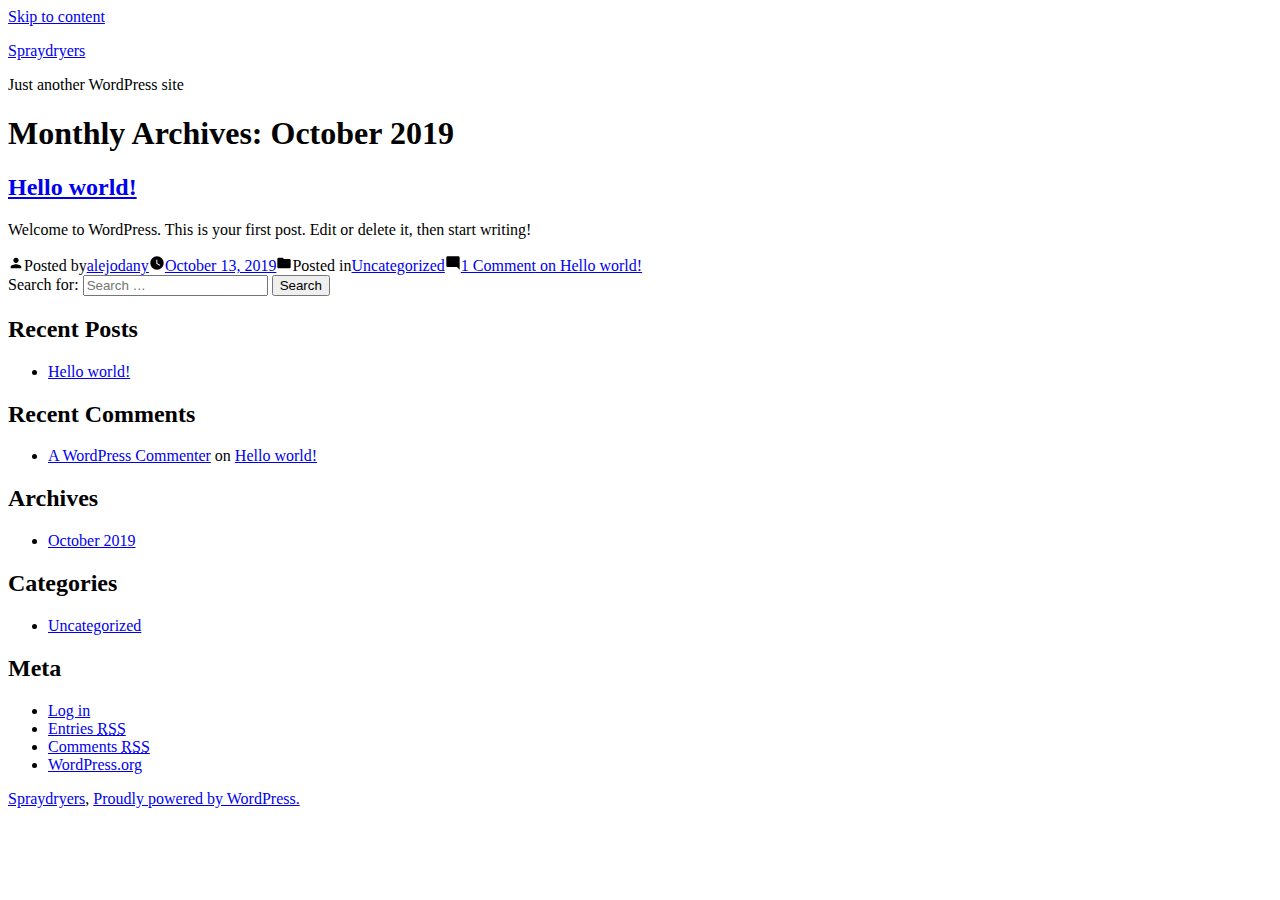
<file: 2019/10/index.html>
<!doctype html>
<html lang="en-US">
<head>
	<meta charset="UTF-8" />
	<meta name="viewport" content="width=device-width, initial-scale=1" />
	<link rel="profile" href="https://gmpg.org/xfn/11" />
	<title>October 2019 &#8211; Spraydryers</title>
<link rel='dns-prefetch' href='//s.w.org' />
<link rel="alternate" type="application/rss+xml" title="Spraydryers &raquo; Feed" href="http://localhost/http:/www.spraydryers.tk/feed/" />
<link rel="alternate" type="application/rss+xml" title="Spraydryers &raquo; Comments Feed" href="http://localhost/http:/www.spraydryers.tk/comments/feed/" />
		<script type="text/javascript">
			window._wpemojiSettings = {"baseUrl":"https:\/\/s.w.org\/images\/core\/emoji\/12.0.0-1\/72x72\/","ext":".png","svgUrl":"https:\/\/s.w.org\/images\/core\/emoji\/12.0.0-1\/svg\/","svgExt":".svg","source":{"concatemoji":"\/wp-includes\/js\/wp-emoji-release.min.js?ver=5.2.3"}};
			!function(a,b,c){function d(a,b){var c=String.fromCharCode;l.clearRect(0,0,k.width,k.height),l.fillText(c.apply(this,a),0,0);var d=k.toDataURL();l.clearRect(0,0,k.width,k.height),l.fillText(c.apply(this,b),0,0);var e=k.toDataURL();return d===e}function e(a){var b;if(!l||!l.fillText)return!1;switch(l.textBaseline="top",l.font="600 32px Arial",a){case"flag":return!(b=d([55356,56826,55356,56819],[55356,56826,8203,55356,56819]))&&(b=d([55356,57332,56128,56423,56128,56418,56128,56421,56128,56430,56128,56423,56128,56447],[55356,57332,8203,56128,56423,8203,56128,56418,8203,56128,56421,8203,56128,56430,8203,56128,56423,8203,56128,56447]),!b);case"emoji":return b=d([55357,56424,55356,57342,8205,55358,56605,8205,55357,56424,55356,57340],[55357,56424,55356,57342,8203,55358,56605,8203,55357,56424,55356,57340]),!b}return!1}function f(a){var c=b.createElement("script");c.src=a,c.defer=c.type="text/javascript",b.getElementsByTagName("head")[0].appendChild(c)}var g,h,i,j,k=b.createElement("canvas"),l=k.getContext&&k.getContext("2d");for(j=Array("flag","emoji"),c.supports={everything:!0,everythingExceptFlag:!0},i=0;i<j.length;i++)c.supports[j[i]]=e(j[i]),c.supports.everything=c.supports.everything&&c.supports[j[i]],"flag"!==j[i]&&(c.supports.everythingExceptFlag=c.supports.everythingExceptFlag&&c.supports[j[i]]);c.supports.everythingExceptFlag=c.supports.everythingExceptFlag&&!c.supports.flag,c.DOMReady=!1,c.readyCallback=function(){c.DOMReady=!0},c.supports.everything||(h=function(){c.readyCallback()},b.addEventListener?(b.addEventListener("DOMContentLoaded",h,!1),a.addEventListener("load",h,!1)):(a.attachEvent("onload",h),b.attachEvent("onreadystatechange",function(){"complete"===b.readyState&&c.readyCallback()})),g=c.source||{},g.concatemoji?f(g.concatemoji):g.wpemoji&&g.twemoji&&(f(g.twemoji),f(g.wpemoji)))}(window,document,window._wpemojiSettings);
		</script>
		<style type="text/css">
img.wp-smiley,
img.emoji {
	display: inline !important;
	border: none !important;
	box-shadow: none !important;
	height: 1em !important;
	width: 1em !important;
	margin: 0 .07em !important;
	vertical-align: -0.1em !important;
	background: none !important;
	padding: 0 !important;
}
</style>
	<link rel='stylesheet' id='wp-block-library-css'  href='http://localhost/http:/www.spraydryers.tk/wp-includes/css/dist/block-library/style.min.css?ver=5.2.3' type='text/css' media='all' />
<link rel='stylesheet' id='wp-block-library-theme-css'  href='http://localhost/http:/www.spraydryers.tk/wp-includes/css/dist/block-library/theme.min.css?ver=5.2.3' type='text/css' media='all' />
<link rel='stylesheet' id='twentynineteen-style-css'  href='http://localhost/http:/www.spraydryers.tk/wp-content/themes/twentynineteen/style.css?ver=1.4' type='text/css' media='all' />
<link rel='stylesheet' id='twentynineteen-print-style-css'  href='http://localhost/http:/www.spraydryers.tk/wp-content/themes/twentynineteen/print.css?ver=1.4' type='text/css' media='print' />
<link rel='https://api.w.org/' href='http://localhost/http:/www.spraydryers.tk/wp-json/' />
<link rel="EditURI" type="application/rsd+xml" title="RSD" href="http://localhost/http:/www.spraydryers.tk/xmlrpc.php?rsd" />
<link rel="wlwmanifest" type="application/wlwmanifest+xml" href="http://localhost/http:/www.spraydryers.tk/wp-includes/wlwmanifest.xml" /> 
<meta name="generator" content="WordPress 5.2.3" />
		<style type="text/css">.recentcomments a{display:inline !important;padding:0 !important;margin:0 !important;}</style>
		</head>

<body class="archive date wp-embed-responsive hfeed image-filters-enabled">
<div id="page" class="site">
	<a class="skip-link screen-reader-text" href="#content">Skip to content</a>

		<header id="masthead" class="site-header">

			<div class="site-branding-container">
				<div class="site-branding">

								<p class="site-title"><a href="http://localhost/http:/www.spraydryers.tk/" rel="home">Spraydryers</a></p>
			
				<p class="site-description">
				Just another WordPress site			</p>
			</div><!-- .site-branding -->
			</div><!-- .site-branding-container -->

					</header><!-- #masthead -->

	<div id="content" class="site-content">

	<section id="primary" class="content-area">
		<main id="main" class="site-main">

		
			<header class="page-header">
				<h1 class="page-title">Monthly Archives: <span class="page-description">October 2019</span></h1>			</header><!-- .page-header -->

			
<article id="post-1" class="post-1 post type-post status-publish format-standard hentry category-uncategorized entry">
	<header class="entry-header">
		<h2 class="entry-title"><a href="http://localhost/http:/www.spraydryers.tk/2019/10/13/hello-world/" rel="bookmark">Hello world!</a></h2>	</header><!-- .entry-header -->

	
	<div class="entry-content">
		<p>Welcome to WordPress. This is your first post. Edit or delete it, then start writing!</p>
	</div><!-- .entry-content -->

	<footer class="entry-footer">
		<span class="byline"><svg class="svg-icon" width="16" height="16" aria-hidden="true" role="img" focusable="false" viewbox="0 0 24 24" version="1.1" xmlns="http://www.w3.org/2000/svg" xmlns:xlink="http://www.w3.org/1999/xlink"><path d="M12 12c2.21 0 4-1.79 4-4s-1.79-4-4-4-4 1.79-4 4 1.79 4 4 4zm0 2c-2.67 0-8 1.34-8 4v2h16v-2c0-2.66-5.33-4-8-4z"></path><path d="M0 0h24v24H0z" fill="none"></path></svg><span class="screen-reader-text">Posted by</span><span class="author vcard"><a class="url fn n" href="http://localhost/http:/www.spraydryers.tk/author/alejodany/">alejodany</a></span></span><span class="posted-on"><svg class="svg-icon" width="16" height="16" aria-hidden="true" role="img" focusable="false" xmlns="http://www.w3.org/2000/svg" viewbox="0 0 24 24"><defs><path id="a" d="M0 0h24v24H0V0z"></path></defs><clippath id="b"><use xlink:href="#a" overflow="visible"></use></clippath><path clip-path="url(#b)" d="M12 2C6.5 2 2 6.5 2 12s4.5 10 10 10 10-4.5 10-10S17.5 2 12 2zm4.2 14.2L11 13V7h1.5v5.2l4.5 2.7-.8 1.3z"></path></svg><a href="http://localhost/http:/www.spraydryers.tk/2019/10/13/hello-world/" rel="bookmark"><time class="entry-date published updated" datetime="2019-10-13T02:27:59+00:00">October 13, 2019</time></a></span><span class="cat-links"><svg class="svg-icon" width="16" height="16" aria-hidden="true" role="img" focusable="false" xmlns="http://www.w3.org/2000/svg" viewbox="0 0 24 24"><path d="M10 4H4c-1.1 0-1.99.9-1.99 2L2 18c0 1.1.9 2 2 2h16c1.1 0 2-.9 2-2V8c0-1.1-.9-2-2-2h-8l-2-2z"></path><path d="M0 0h24v24H0z" fill="none"></path></svg><span class="screen-reader-text">Posted in</span><a href="http://localhost/http:/www.spraydryers.tk/category/uncategorized/" rel="category tag">Uncategorized</a></span><span class="comments-link"><svg class="svg-icon" width="16" height="16" aria-hidden="true" role="img" focusable="false" viewbox="0 0 24 24" version="1.1" xmlns="http://www.w3.org/2000/svg" xmlns:xlink="http://www.w3.org/1999/xlink"><path d="M21.99 4c0-1.1-.89-2-1.99-2H4c-1.1 0-2 .9-2 2v12c0 1.1.9 2 2 2h14l4 4-.01-18z"></path><path d="M0 0h24v24H0z" fill="none"></path></svg><a href="http://localhost/http:/www.spraydryers.tk/2019/10/13/hello-world/#comments">1 Comment<span class="screen-reader-text"> on Hello world!</span></a></span>	</footer><!-- .entry-footer -->
</article><!-- #post-1 -->
		</main><!-- #main -->
	</section><!-- #primary -->


	</div><!-- #content -->

	<footer id="colophon" class="site-footer">
		
	<aside class="widget-area" role="complementary" aria-label="Footer">
							<div class="widget-column footer-widget-1">
					<section id="search-2" class="widget widget_search"><form role="search" method="get" class="search-form" action="http://localhost/http:/www.spraydryers.tk/">
				<label>
					<span class="screen-reader-text">Search for:</span>
					<input type="search" class="search-field" placeholder="Search &hellip;" value="" name="s" />
				</label>
				<input type="submit" class="search-submit" value="Search" />
			</form></section>		<section id="recent-posts-2" class="widget widget_recent_entries">		<h2 class="widget-title">Recent Posts</h2>		<ul>
											<li>
					<a href="http://localhost/http:/www.spraydryers.tk/2019/10/13/hello-world/">Hello world!</a>
									</li>
					</ul>
		</section><section id="recent-comments-2" class="widget widget_recent_comments"><h2 class="widget-title">Recent Comments</h2><ul id="recentcomments"><li class="recentcomments"><span class="comment-author-link"><a href='https://wordpress.org/' rel='external nofollow' class='url'>A WordPress Commenter</a></span> on <a href="http://localhost/http:/www.spraydryers.tk/2019/10/13/hello-world/#comment-1">Hello world!</a></li></ul></section><section id="archives-2" class="widget widget_archive"><h2 class="widget-title">Archives</h2>		<ul>
				<li><a href='http://localhost/http:/www.spraydryers.tk/2019/10/'>October 2019</a></li>
		</ul>
			</section><section id="categories-2" class="widget widget_categories"><h2 class="widget-title">Categories</h2>		<ul>
				<li class="cat-item cat-item-1"><a href="http://localhost/http:/www.spraydryers.tk/category/uncategorized/">Uncategorized</a>
</li>
		</ul>
			</section><section id="meta-2" class="widget widget_meta"><h2 class="widget-title">Meta</h2>			<ul>
						<li><a href="http://localhost/http:/www.spraydryers.tk/wp-login.php">Log in</a></li>
			<li><a href="http://localhost/http:/www.spraydryers.tk/feed/">Entries <abbr title="Really Simple Syndication">RSS</abbr></a></li>
			<li><a href="http://localhost/http:/www.spraydryers.tk/comments/feed/">Comments <abbr title="Really Simple Syndication">RSS</abbr></a></li>
			<li><a href="https://wordpress.org/" title="Powered by WordPress, state-of-the-art semantic personal publishing platform.">WordPress.org</a></li>			</ul>
			</section>					</div>
					</aside><!-- .widget-area -->

		<div class="site-info">
										<a class="site-name" href="http://localhost/http:/www.spraydryers.tk/" rel="home">Spraydryers</a>,
						<a href="https://wordpress.org/" class="imprint">
				Proudly powered by WordPress.			</a>
								</div><!-- .site-info -->
	</footer><!-- #colophon -->

</div><!-- #page -->

<script type='text/javascript' src='http://localhost/http:/www.spraydryers.tk/wp-includes/js/wp-embed.min.js?ver=5.2.3'></script>
	<script>
	/(trident|msie)/i.test(navigator.userAgent)&&document.getElementById&&window.addEventListener&&window.addEventListener("hashchange",function(){var t,e=location.hash.substring(1);/^[A-z0-9_-]+$/.test(e)&&(t=document.getElementById(e))&&(/^(?:a|select|input|button|textarea)$/i.test(t.tagName)||(t.tabIndex=-1),t.focus())},!1);
	</script>
	
</body>
</html>
</file>
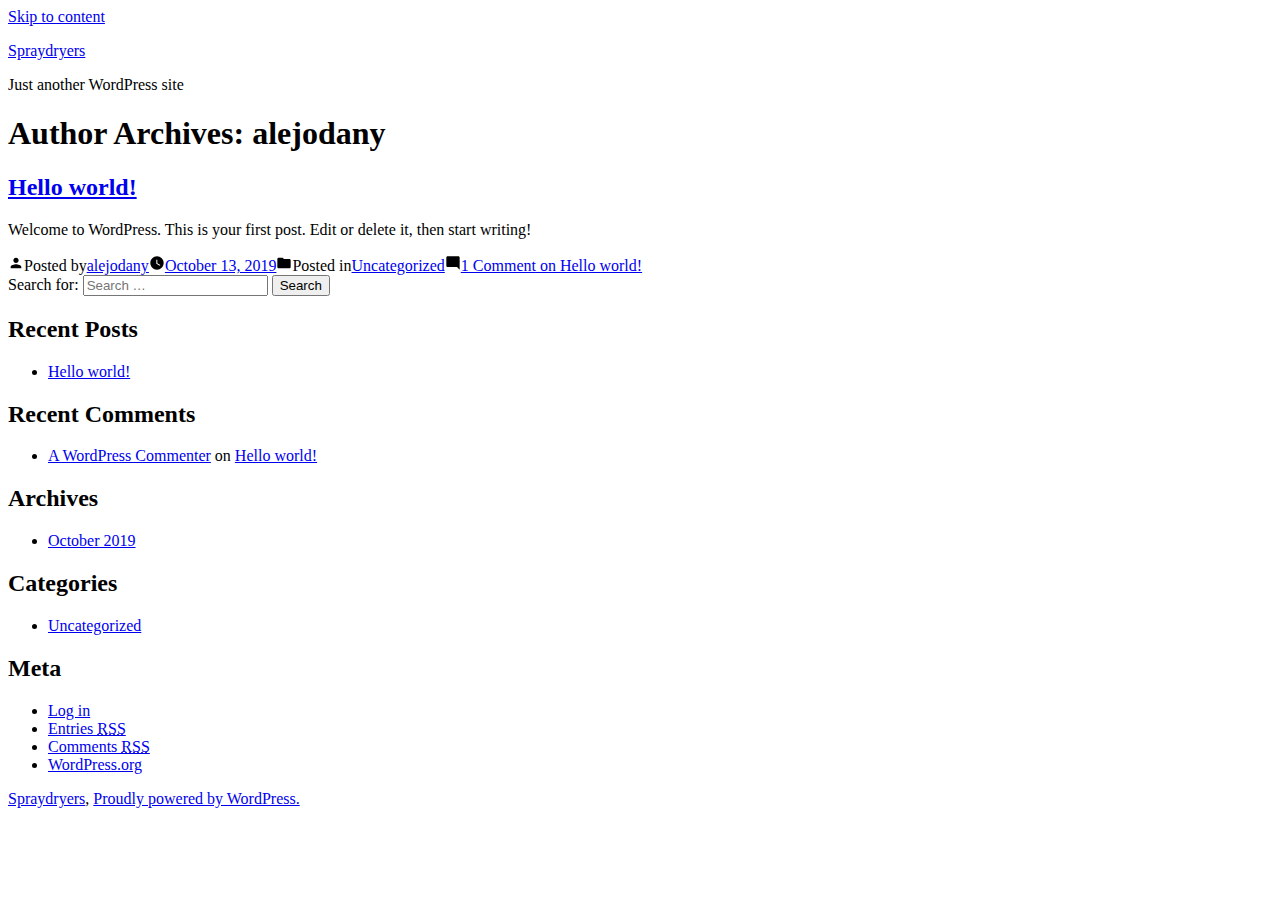
<file: author/alejodany/index.html>
<!doctype html>
<html lang="en-US">
<head>
	<meta charset="UTF-8" />
	<meta name="viewport" content="width=device-width, initial-scale=1" />
	<link rel="profile" href="https://gmpg.org/xfn/11" />
	<title>alejodany &#8211; Spraydryers</title>
<link rel='dns-prefetch' href='//s.w.org' />
<link rel="alternate" type="application/rss+xml" title="Spraydryers &raquo; Feed" href="http://localhost/http:/www.spraydryers.tk/feed/" />
<link rel="alternate" type="application/rss+xml" title="Spraydryers &raquo; Comments Feed" href="http://localhost/http:/www.spraydryers.tk/comments/feed/" />
<link rel="alternate" type="application/rss+xml" title="Spraydryers &raquo; Posts by alejodany Feed" href="http://localhost/http:/www.spraydryers.tk/author/alejodany/feed/" />
		<script type="text/javascript">
			window._wpemojiSettings = {"baseUrl":"https:\/\/s.w.org\/images\/core\/emoji\/12.0.0-1\/72x72\/","ext":".png","svgUrl":"https:\/\/s.w.org\/images\/core\/emoji\/12.0.0-1\/svg\/","svgExt":".svg","source":{"concatemoji":"\/wp-includes\/js\/wp-emoji-release.min.js?ver=5.2.3"}};
			!function(a,b,c){function d(a,b){var c=String.fromCharCode;l.clearRect(0,0,k.width,k.height),l.fillText(c.apply(this,a),0,0);var d=k.toDataURL();l.clearRect(0,0,k.width,k.height),l.fillText(c.apply(this,b),0,0);var e=k.toDataURL();return d===e}function e(a){var b;if(!l||!l.fillText)return!1;switch(l.textBaseline="top",l.font="600 32px Arial",a){case"flag":return!(b=d([55356,56826,55356,56819],[55356,56826,8203,55356,56819]))&&(b=d([55356,57332,56128,56423,56128,56418,56128,56421,56128,56430,56128,56423,56128,56447],[55356,57332,8203,56128,56423,8203,56128,56418,8203,56128,56421,8203,56128,56430,8203,56128,56423,8203,56128,56447]),!b);case"emoji":return b=d([55357,56424,55356,57342,8205,55358,56605,8205,55357,56424,55356,57340],[55357,56424,55356,57342,8203,55358,56605,8203,55357,56424,55356,57340]),!b}return!1}function f(a){var c=b.createElement("script");c.src=a,c.defer=c.type="text/javascript",b.getElementsByTagName("head")[0].appendChild(c)}var g,h,i,j,k=b.createElement("canvas"),l=k.getContext&&k.getContext("2d");for(j=Array("flag","emoji"),c.supports={everything:!0,everythingExceptFlag:!0},i=0;i<j.length;i++)c.supports[j[i]]=e(j[i]),c.supports.everything=c.supports.everything&&c.supports[j[i]],"flag"!==j[i]&&(c.supports.everythingExceptFlag=c.supports.everythingExceptFlag&&c.supports[j[i]]);c.supports.everythingExceptFlag=c.supports.everythingExceptFlag&&!c.supports.flag,c.DOMReady=!1,c.readyCallback=function(){c.DOMReady=!0},c.supports.everything||(h=function(){c.readyCallback()},b.addEventListener?(b.addEventListener("DOMContentLoaded",h,!1),a.addEventListener("load",h,!1)):(a.attachEvent("onload",h),b.attachEvent("onreadystatechange",function(){"complete"===b.readyState&&c.readyCallback()})),g=c.source||{},g.concatemoji?f(g.concatemoji):g.wpemoji&&g.twemoji&&(f(g.twemoji),f(g.wpemoji)))}(window,document,window._wpemojiSettings);
		</script>
		<style type="text/css">
img.wp-smiley,
img.emoji {
	display: inline !important;
	border: none !important;
	box-shadow: none !important;
	height: 1em !important;
	width: 1em !important;
	margin: 0 .07em !important;
	vertical-align: -0.1em !important;
	background: none !important;
	padding: 0 !important;
}
</style>
	<link rel='stylesheet' id='wp-block-library-css'  href='http://localhost/http:/www.spraydryers.tk/wp-includes/css/dist/block-library/style.min.css?ver=5.2.3' type='text/css' media='all' />
<link rel='stylesheet' id='wp-block-library-theme-css'  href='http://localhost/http:/www.spraydryers.tk/wp-includes/css/dist/block-library/theme.min.css?ver=5.2.3' type='text/css' media='all' />
<link rel='stylesheet' id='twentynineteen-style-css'  href='http://localhost/http:/www.spraydryers.tk/wp-content/themes/twentynineteen/style.css?ver=1.4' type='text/css' media='all' />
<link rel='stylesheet' id='twentynineteen-print-style-css'  href='http://localhost/http:/www.spraydryers.tk/wp-content/themes/twentynineteen/print.css?ver=1.4' type='text/css' media='print' />
<link rel='https://api.w.org/' href='http://localhost/http:/www.spraydryers.tk/wp-json/' />
<link rel="EditURI" type="application/rsd+xml" title="RSD" href="http://localhost/http:/www.spraydryers.tk/xmlrpc.php?rsd" />
<link rel="wlwmanifest" type="application/wlwmanifest+xml" href="http://localhost/http:/www.spraydryers.tk/wp-includes/wlwmanifest.xml" /> 
<meta name="generator" content="WordPress 5.2.3" />
		<style type="text/css">.recentcomments a{display:inline !important;padding:0 !important;margin:0 !important;}</style>
		</head>

<body class="archive author author-alejodany author-1 wp-embed-responsive hfeed image-filters-enabled">
<div id="page" class="site">
	<a class="skip-link screen-reader-text" href="#content">Skip to content</a>

		<header id="masthead" class="site-header">

			<div class="site-branding-container">
				<div class="site-branding">

								<p class="site-title"><a href="http://localhost/http:/www.spraydryers.tk/" rel="home">Spraydryers</a></p>
			
				<p class="site-description">
				Just another WordPress site			</p>
			</div><!-- .site-branding -->
			</div><!-- .site-branding-container -->

					</header><!-- #masthead -->

	<div id="content" class="site-content">

	<section id="primary" class="content-area">
		<main id="main" class="site-main">

		
			<header class="page-header">
				<h1 class="page-title">Author Archives: <span class="page-description">alejodany</span></h1>			</header><!-- .page-header -->

			
<article id="post-1" class="post-1 post type-post status-publish format-standard hentry category-uncategorized entry">
	<header class="entry-header">
		<h2 class="entry-title"><a href="http://localhost/http:/www.spraydryers.tk/2019/10/13/hello-world/" rel="bookmark">Hello world!</a></h2>	</header><!-- .entry-header -->

	
	<div class="entry-content">
		<p>Welcome to WordPress. This is your first post. Edit or delete it, then start writing!</p>
	</div><!-- .entry-content -->

	<footer class="entry-footer">
		<span class="byline"><svg class="svg-icon" width="16" height="16" aria-hidden="true" role="img" focusable="false" viewbox="0 0 24 24" version="1.1" xmlns="http://www.w3.org/2000/svg" xmlns:xlink="http://www.w3.org/1999/xlink"><path d="M12 12c2.21 0 4-1.79 4-4s-1.79-4-4-4-4 1.79-4 4 1.79 4 4 4zm0 2c-2.67 0-8 1.34-8 4v2h16v-2c0-2.66-5.33-4-8-4z"></path><path d="M0 0h24v24H0z" fill="none"></path></svg><span class="screen-reader-text">Posted by</span><span class="author vcard"><a class="url fn n" href="http://localhost/http:/www.spraydryers.tk/author/alejodany/">alejodany</a></span></span><span class="posted-on"><svg class="svg-icon" width="16" height="16" aria-hidden="true" role="img" focusable="false" xmlns="http://www.w3.org/2000/svg" viewbox="0 0 24 24"><defs><path id="a" d="M0 0h24v24H0V0z"></path></defs><clippath id="b"><use xlink:href="#a" overflow="visible"></use></clippath><path clip-path="url(#b)" d="M12 2C6.5 2 2 6.5 2 12s4.5 10 10 10 10-4.5 10-10S17.5 2 12 2zm4.2 14.2L11 13V7h1.5v5.2l4.5 2.7-.8 1.3z"></path></svg><a href="http://localhost/http:/www.spraydryers.tk/2019/10/13/hello-world/" rel="bookmark"><time class="entry-date published updated" datetime="2019-10-13T02:27:59+00:00">October 13, 2019</time></a></span><span class="cat-links"><svg class="svg-icon" width="16" height="16" aria-hidden="true" role="img" focusable="false" xmlns="http://www.w3.org/2000/svg" viewbox="0 0 24 24"><path d="M10 4H4c-1.1 0-1.99.9-1.99 2L2 18c0 1.1.9 2 2 2h16c1.1 0 2-.9 2-2V8c0-1.1-.9-2-2-2h-8l-2-2z"></path><path d="M0 0h24v24H0z" fill="none"></path></svg><span class="screen-reader-text">Posted in</span><a href="http://localhost/http:/www.spraydryers.tk/category/uncategorized/" rel="category tag">Uncategorized</a></span><span class="comments-link"><svg class="svg-icon" width="16" height="16" aria-hidden="true" role="img" focusable="false" viewbox="0 0 24 24" version="1.1" xmlns="http://www.w3.org/2000/svg" xmlns:xlink="http://www.w3.org/1999/xlink"><path d="M21.99 4c0-1.1-.89-2-1.99-2H4c-1.1 0-2 .9-2 2v12c0 1.1.9 2 2 2h14l4 4-.01-18z"></path><path d="M0 0h24v24H0z" fill="none"></path></svg><a href="http://localhost/http:/www.spraydryers.tk/2019/10/13/hello-world/#comments">1 Comment<span class="screen-reader-text"> on Hello world!</span></a></span>	</footer><!-- .entry-footer -->
</article><!-- #post-1 -->
		</main><!-- #main -->
	</section><!-- #primary -->


	</div><!-- #content -->

	<footer id="colophon" class="site-footer">
		
	<aside class="widget-area" role="complementary" aria-label="Footer">
							<div class="widget-column footer-widget-1">
					<section id="search-2" class="widget widget_search"><form role="search" method="get" class="search-form" action="http://localhost/http:/www.spraydryers.tk/">
				<label>
					<span class="screen-reader-text">Search for:</span>
					<input type="search" class="search-field" placeholder="Search &hellip;" value="" name="s" />
				</label>
				<input type="submit" class="search-submit" value="Search" />
			</form></section>		<section id="recent-posts-2" class="widget widget_recent_entries">		<h2 class="widget-title">Recent Posts</h2>		<ul>
											<li>
					<a href="http://localhost/http:/www.spraydryers.tk/2019/10/13/hello-world/">Hello world!</a>
									</li>
					</ul>
		</section><section id="recent-comments-2" class="widget widget_recent_comments"><h2 class="widget-title">Recent Comments</h2><ul id="recentcomments"><li class="recentcomments"><span class="comment-author-link"><a href='https://wordpress.org/' rel='external nofollow' class='url'>A WordPress Commenter</a></span> on <a href="http://localhost/http:/www.spraydryers.tk/2019/10/13/hello-world/#comment-1">Hello world!</a></li></ul></section><section id="archives-2" class="widget widget_archive"><h2 class="widget-title">Archives</h2>		<ul>
				<li><a href='http://localhost/http:/www.spraydryers.tk/2019/10/'>October 2019</a></li>
		</ul>
			</section><section id="categories-2" class="widget widget_categories"><h2 class="widget-title">Categories</h2>		<ul>
				<li class="cat-item cat-item-1"><a href="http://localhost/http:/www.spraydryers.tk/category/uncategorized/">Uncategorized</a>
</li>
		</ul>
			</section><section id="meta-2" class="widget widget_meta"><h2 class="widget-title">Meta</h2>			<ul>
						<li><a href="http://localhost/http:/www.spraydryers.tk/wp-login.php">Log in</a></li>
			<li><a href="http://localhost/http:/www.spraydryers.tk/feed/">Entries <abbr title="Really Simple Syndication">RSS</abbr></a></li>
			<li><a href="http://localhost/http:/www.spraydryers.tk/comments/feed/">Comments <abbr title="Really Simple Syndication">RSS</abbr></a></li>
			<li><a href="https://wordpress.org/" title="Powered by WordPress, state-of-the-art semantic personal publishing platform.">WordPress.org</a></li>			</ul>
			</section>					</div>
					</aside><!-- .widget-area -->

		<div class="site-info">
										<a class="site-name" href="http://localhost/http:/www.spraydryers.tk/" rel="home">Spraydryers</a>,
						<a href="https://wordpress.org/" class="imprint">
				Proudly powered by WordPress.			</a>
								</div><!-- .site-info -->
	</footer><!-- #colophon -->

</div><!-- #page -->

<script type='text/javascript' src='http://localhost/http:/www.spraydryers.tk/wp-includes/js/wp-embed.min.js?ver=5.2.3'></script>
	<script>
	/(trident|msie)/i.test(navigator.userAgent)&&document.getElementById&&window.addEventListener&&window.addEventListener("hashchange",function(){var t,e=location.hash.substring(1);/^[A-z0-9_-]+$/.test(e)&&(t=document.getElementById(e))&&(/^(?:a|select|input|button|textarea)$/i.test(t.tagName)||(t.tabIndex=-1),t.focus())},!1);
	</script>
	
</body>
</html>
</file>
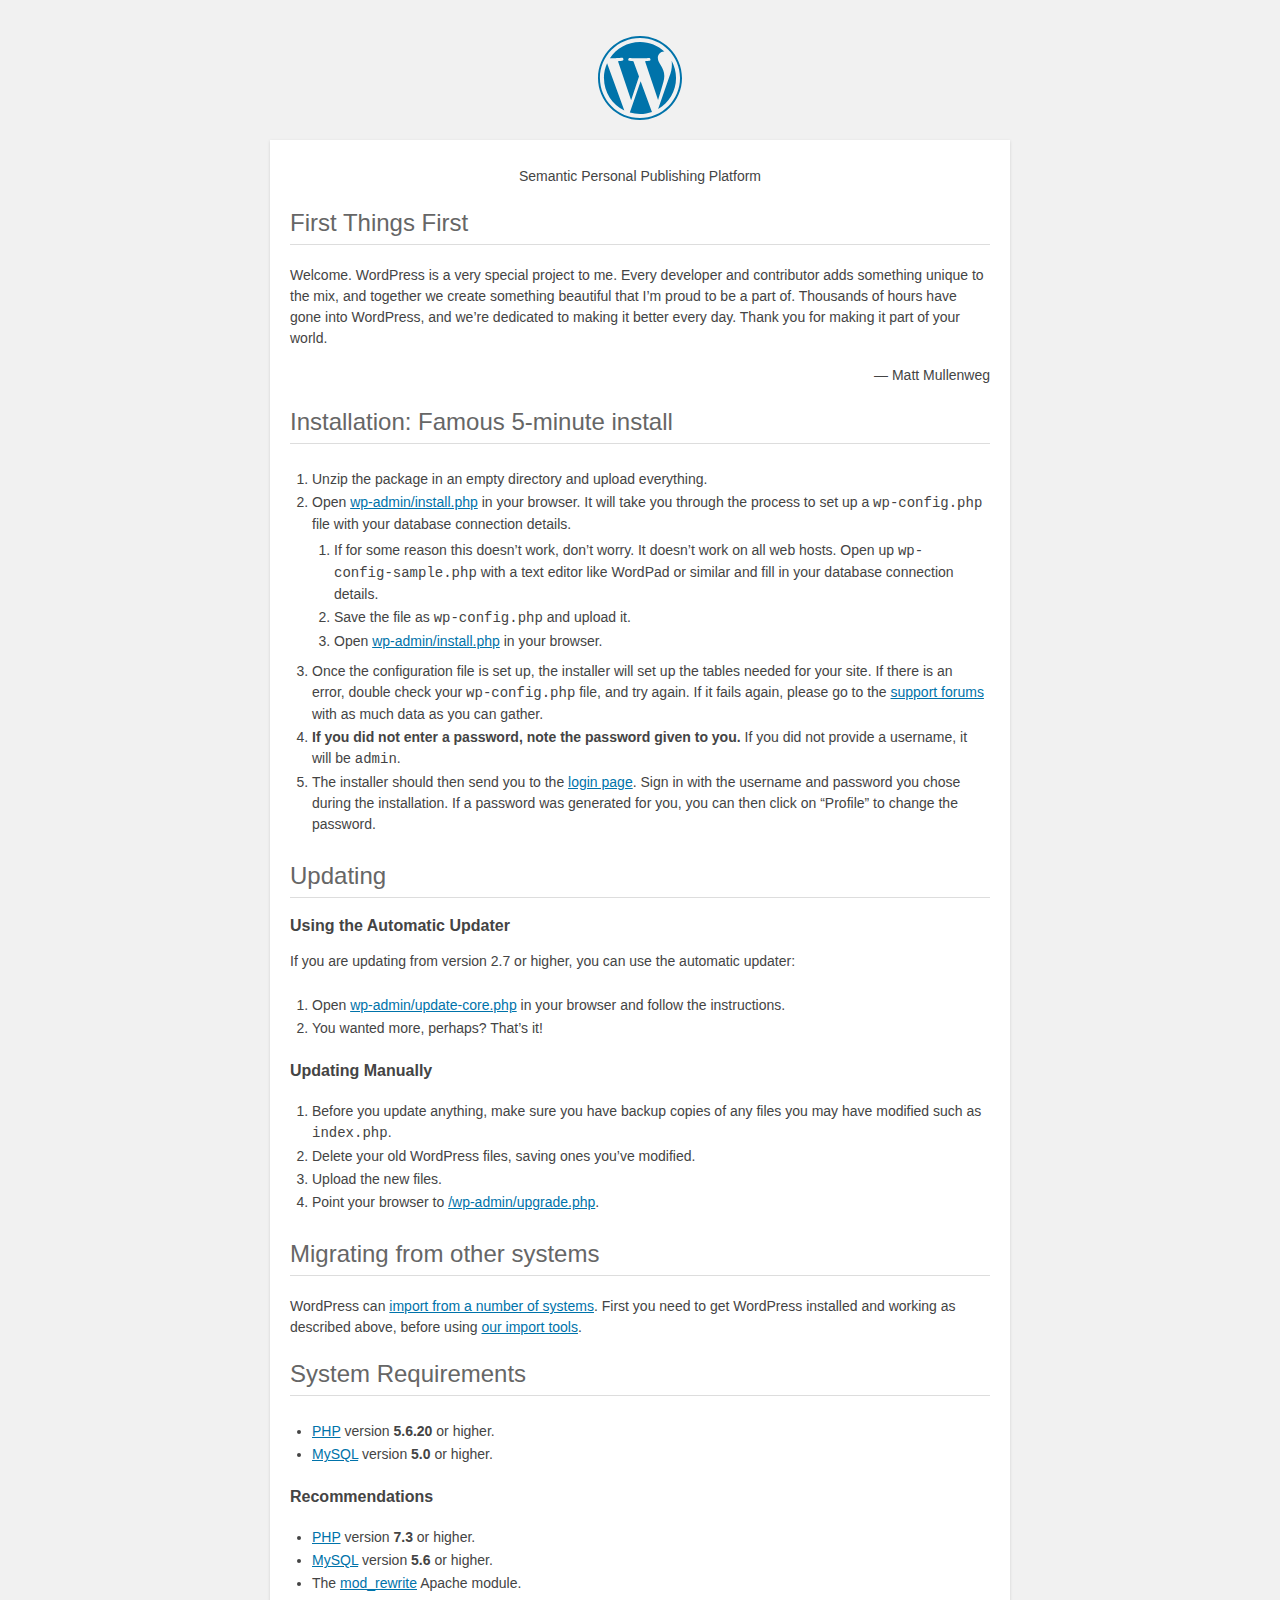
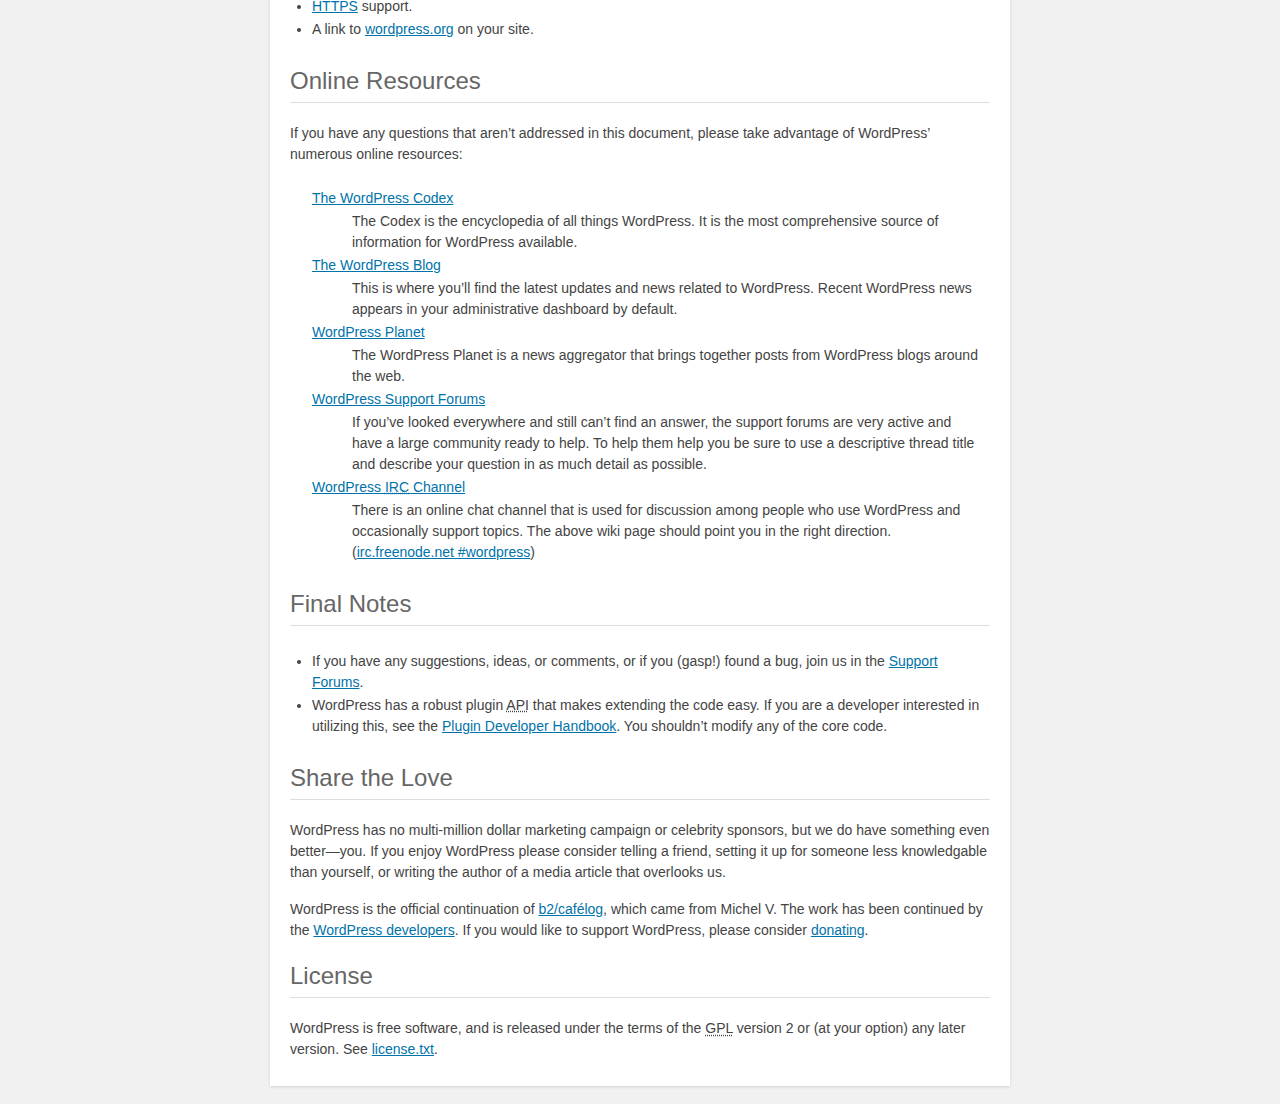
<file: readme.html>
<!DOCTYPE html>
<html lang="en">
<head>
	<meta name="viewport" content="width=device-width" />
	<meta http-equiv="Content-Type" content="text/html; charset=utf-8" />
	<title>WordPress &#8250; ReadMe</title>
	<link rel="stylesheet" href="wp-admin/css/install.css?ver=20100228" type="text/css" />
</head>
<body>
<h1 id="logo">
	<a href="https://wordpress.org/"><img alt="WordPress" src="wp-admin/images/wordpress-logo.png" /></a>
</h1>
<p style="text-align: center">Semantic Personal Publishing Platform</p>

<h2>First Things First</h2>
<p>Welcome. WordPress is a very special project to me. Every developer and contributor adds something unique to the mix, and together we create something beautiful that I&#8217;m proud to be a part of. Thousands of hours have gone into WordPress, and we&#8217;re dedicated to making it better every day. Thank you for making it part of your world.</p>
<p style="text-align: right">&#8212; Matt Mullenweg</p>

<h2>Installation: Famous 5-minute install</h2>
<ol>
	<li>Unzip the package in an empty directory and upload everything.</li>
	<li>Open <span class="file"><a href="wp-admin/install.php">wp-admin/install.php</a></span> in your browser. It will take you through the process to set up a <code>wp-config.php</code> file with your database connection details.
		<ol>
			<li>If for some reason this doesn&#8217;t work, don&#8217;t worry. It doesn&#8217;t work on all web hosts. Open up <code>wp-config-sample.php</code> with a text editor like WordPad or similar and fill in your database connection details.</li>
			<li>Save the file as <code>wp-config.php</code> and upload it.</li>
			<li>Open <span class="file"><a href="wp-admin/install.php">wp-admin/install.php</a></span> in your browser.</li>
		</ol>
	</li>
	<li>Once the configuration file is set up, the installer will set up the tables needed for your site. If there is an error, double check your <code>wp-config.php</code> file, and try again. If it fails again, please go to the <a href="https://wordpress.org/support/forums/" title="WordPress support">support forums</a> with as much data as you can gather.</li>
	<li><strong>If you did not enter a password, note the password given to you.</strong> If you did not provide a username, it will be <code>admin</code>.</li>
	<li>The installer should then send you to the <a href="wp-login.php">login page</a>. Sign in with the username and password you chose during the installation. If a password was generated for you, you can then click on &#8220;Profile&#8221; to change the password.</li>
</ol>

<h2>Updating</h2>
<h3>Using the Automatic Updater</h3>
<p>If you are updating from version 2.7 or higher, you can use the automatic updater:</p>
<ol>
	<li>Open <span class="file"><a href="wp-admin/update-core.php">wp-admin/update-core.php</a></span> in your browser and follow the instructions.</li>
	<li>You wanted more, perhaps? That&#8217;s it!</li>
</ol>

<h3>Updating Manually</h3>
<ol>
	<li>Before you update anything, make sure you have backup copies of any files you may have modified such as <code>index.php</code>.</li>
	<li>Delete your old WordPress files, saving ones you&#8217;ve modified.</li>
	<li>Upload the new files.</li>
	<li>Point your browser to <span class="file"><a href="wp-admin/upgrade.php">/wp-admin/upgrade.php</a>.</span></li>
</ol>

<h2>Migrating from other systems</h2>
<p>WordPress can <a href="https://codex.wordpress.org/Importing_Content">import from a number of systems</a>. First you need to get WordPress installed and working as described above, before using <a href="wp-admin/import.php" title="Import to WordPress">our import tools</a>.</p>

<h2>System Requirements</h2>
<ul>
	<li><a href="https://secure.php.net/">PHP</a> version <strong>5.6.20</strong> or higher.</li>
	<li><a href="https://www.mysql.com/">MySQL</a> version <strong>5.0</strong> or higher.</li>
</ul>

<h3>Recommendations</h3>
<ul>
	<li><a href="https://secure.php.net/">PHP</a> version <strong>7.3</strong> or higher.</li>
	<li><a href="https://www.mysql.com/">MySQL</a> version <strong>5.6</strong> or higher.</li>
	<li>The <a href="https://httpd.apache.org/docs/2.2/mod/mod_rewrite.html">mod_rewrite</a> Apache module.</li>
	<li><a href="https://wordpress.org/news/2016/12/moving-toward-ssl/">HTTPS</a> support.</li>
	<li>A link to <a href="https://wordpress.org/">wordpress.org</a> on your site.</li>
</ul>

<h2>Online Resources</h2>
<p>If you have any questions that aren&#8217;t addressed in this document, please take advantage of WordPress&#8217; numerous online resources:</p>
<dl>
	<dt><a href="https://codex.wordpress.org/">The WordPress Codex</a></dt>
		<dd>The Codex is the encyclopedia of all things WordPress. It is the most comprehensive source of information for WordPress available.</dd>
	<dt><a href="https://wordpress.org/news/">The WordPress Blog</a></dt>
		<dd>This is where you&#8217;ll find the latest updates and news related to WordPress. Recent WordPress news appears in your administrative dashboard by default.</dd>
	<dt><a href="https://planet.wordpress.org/">WordPress Planet</a></dt>
		<dd>The WordPress Planet is a news aggregator that brings together posts from WordPress blogs around the web.</dd>
	<dt><a href="https://wordpress.org/support/forums/">WordPress Support Forums</a></dt>
		<dd>If you&#8217;ve looked everywhere and still can&#8217;t find an answer, the support forums are very active and have a large community ready to help. To help them help you be sure to use a descriptive thread title and describe your question in as much detail as possible.</dd>
	<dt><a href="https://codex.wordpress.org/IRC">WordPress <abbr title="Internet Relay Chat">IRC</abbr> Channel</a></dt>
		<dd>There is an online chat channel that is used for discussion among people who use WordPress and occasionally support topics. The above wiki page should point you in the right direction. (<a href="irc://irc.freenode.net/wordpress">irc.freenode.net #wordpress</a>)</dd>
</dl>

<h2>Final Notes</h2>
<ul>
	<li>If you have any suggestions, ideas, or comments, or if you (gasp!) found a bug, join us in the <a href="https://wordpress.org/support/forums/">Support Forums</a>.</li>
	<li>WordPress has a robust plugin <abbr title="application programming interface">API</abbr> that makes extending the code easy. If you are a developer interested in utilizing this, see the <a href="https://developer.wordpress.org/plugins/">Plugin Developer Handbook</a>. You shouldn&#8217;t modify any of the core code.</li>
</ul>

<h2>Share the Love</h2>
<p>WordPress has no multi-million dollar marketing campaign or celebrity sponsors, but we do have something even better&#8212;you. If you enjoy WordPress please consider telling a friend, setting it up for someone less knowledgable than yourself, or writing the author of a media article that overlooks us.</p>

<p>WordPress is the official continuation of <a href="http://cafelog.com/">b2/caf&#233;log</a>, which came from Michel V. The work has been continued by the <a href="https://wordpress.org/about/">WordPress developers</a>. If you would like to support WordPress, please consider <a href="https://wordpress.org/donate/" title="Donate to WordPress">donating</a>.</p>

<h2>License</h2>
<p>WordPress is free software, and is released under the terms of the <abbr title="GNU General Public License">GPL</abbr> version 2 or (at your option) any later version. See <a href="license.txt">license.txt</a>.</p>

</body>
</html>
</file>
<file: wp-admin/css/install.css>
html {
	background: #f1f1f1;
	margin: 0 20px;
}

body {
	background: #fff;
	color: #444;
	font-family: -apple-system, BlinkMacSystemFont, "Segoe UI", Roboto, Oxygen-Sans, Ubuntu, Cantarell, "Helvetica Neue", sans-serif;
	margin: 140px auto 25px;
	padding: 20px 20px 10px 20px;
	max-width: 700px;
	-webkit-font-smoothing: subpixel-antialiased;
	box-shadow: 0 1px 3px rgba(0, 0, 0, 0.13);
}

a {
	color: #0073aa;
}

a:hover,
a:active {
	color: #00a0d2;
}

a:focus {
	color: #124964;
	box-shadow:
		0 0 0 1px #5b9dd9,
		0 0 2px 1px rgba(30, 140, 190, 0.8);
}

.ie8 a:focus {
	outline: #5b9dd9 solid 1px;
}

h1, h2 {
	border-bottom: 1px solid #ddd;
	clear: both;
	color: #666;
	font-size: 24px;
	padding: 0;
	padding-bottom: 7px;
	font-weight: 400;
}

h3 {
	font-size: 16px;
}

p, li, dd, dt {
	padding-bottom: 2px;
	font-size: 14px;
	line-height: 1.5;
}

code, .code {
	font-family: Consolas, Monaco, monospace;
}

ul, ol, dl {
	padding: 5px 5px 5px 22px;
}

a img {
	border: 0
}
abbr {
	border: 0;
	font-variant: normal;
}

fieldset {
	border: 0;
	padding: 0;
	margin: 0;
}

label {
	cursor: pointer;
}

#logo {
	margin: 6px 0 14px 0;
	padding: 0 0 7px 0;
	border-bottom: none;
	text-align: center
}
#logo a {
	background-image: url(../images/w-logo-blue.png?ver=20131202);
	background-image: none, url(../images/wordpress-logo.svg?ver=20131107);
	background-size: 84px;
	background-position: center top;
	background-repeat: no-repeat;
	color: #444; /* same as login.css */
	height: 84px;
	font-size: 20px;
	font-weight: 400;
	line-height: 1.3em;
	margin: -130px auto 25px;
	padding: 0;
	text-decoration: none;
	width: 84px;
	text-indent: -9999px;
	outline: none;
	overflow: hidden;
	display: block;
}

.step {
	margin: 20px 0 15px;
}
.step, th {
	text-align: left;
	padding: 0;
}
.language-chooser.wp-core-ui .step .button.button-large {
	height: 36px;
	font-size: 14px;
	line-height: 33px;
	vertical-align: middle;
}
textarea {
	border: 1px solid #ddd;
	font-family: -apple-system, BlinkMacSystemFont, "Segoe UI", Roboto, Oxygen-Sans, Ubuntu, Cantarell, "Helvetica Neue", sans-serif;
	width: 100%;
	box-sizing: border-box;
}

.form-table {
	border-collapse: collapse;
	margin-top: 1em;
	width: 100%;
}

.form-table td {
	margin-bottom: 9px;
	padding: 10px 20px 10px 0;
	font-size: 14px;
	vertical-align: top
}

.form-table th {
	font-size: 14px;
	text-align: left;
	padding: 10px 20px 10px 0;
	width: 140px;
	vertical-align: top;
}

.form-table code {
	line-height: 18px;
	font-size: 14px;
}

.form-table p {
	margin: 4px 0 0 0;
	font-size: 11px;
}

.form-table input {
	line-height: 20px;
	font-size: 15px;
	padding: 3px 5px;
	border: 1px solid #ddd;
	box-shadow: inset 0 1px 2px rgba(0, 0, 0, 0.07);
}

input,
submit {
	font-family: -apple-system, BlinkMacSystemFont, "Segoe UI", Roboto, Oxygen-Sans, Ubuntu, Cantarell, "Helvetica Neue", sans-serif;
}

.form-table input[type=text],
.form-table input[type=email],
.form-table input[type=url],
.form-table input[type=password],
#pass-strength-result {
	width: 218px;
}

.form-table th p {
	font-weight: 400;
}

.form-table.install-success th,
.form-table.install-success td {
	vertical-align: middle;
	padding: 16px 20px 16px 0;
}

.form-table.install-success td p {
	margin: 0;
	font-size: 14px;
}

.form-table.install-success td code {
	margin: 0;
	font-size: 18px;
}

#error-page {
	margin-top: 50px;
}

#error-page p {
	font-size: 14px;
	line-height: 18px;
	margin: 25px 0 20px;
}

#error-page code, .code {
	font-family: Consolas, Monaco, monospace;
}

.message {
	border-left: 4px solid #dc3232;
	padding: .7em .6em;
	background-color: #fbeaea;
}

/* rtl:ignore */
#dbname,
#uname,
#pwd,
#dbhost,
#prefix,
#user_login,
#admin_email,
#pass1,
#pass2 {
	direction: ltr;
}


/* localization */
body.rtl,
.rtl textarea,
.rtl input,
.rtl submit {
	font-family: Tahoma, sans-serif;
}

:lang(he-il) body.rtl,
:lang(he-il) .rtl textarea,
:lang(he-il) .rtl input,
:lang(he-il) .rtl submit {
	font-family: Arial, sans-serif;
}

@media only screen and (max-width: 799px) {
	body {
		margin-top: 115px;
	}
	#logo a {
		margin: -125px auto 30px;
	}
}

@media screen and (max-width: 782px) {

	.form-table {
		margin-top: 0;
	}

	.form-table th,
	.form-table td {
		display: block;
		width: auto;
		vertical-align: middle;
	}

	.form-table th {
		padding: 20px 0 0;
	}

	.form-table td {
		padding: 5px 0;
		border: 0;
		margin: 0;
	}

	textarea,
	input {
		font-size: 16px;
	}

	.form-table td input[type="text"],
	.form-table td input[type="email"],
	.form-table td input[type="url"],
	.form-table td input[type="password"],
	.form-table td select,
	.form-table td textarea,
	.form-table span.description {
		width: 100%;
		font-size: 16px;
		line-height: 1.5;
		padding: 7px 10px;
		display: block;
		max-width: none;
		box-sizing: border-box;
	}

}

body.language-chooser {
	max-width: 300px;
}

.language-chooser select {
	padding: 8px;
	width: 100%;
	display: block;
	border: 1px solid #ddd;
	background-color: #fff;
	color: #32373c;
	font-size: 16px;
	font-family: Arial, sans-serif;
	font-weight: 400;
}

.language-chooser p {
	text-align: right;
}

.screen-reader-input,
.screen-reader-text {
	border: 0;
	clip: rect(1px, 1px, 1px, 1px);
	-webkit-clip-path: inset(50%);
	clip-path: inset(50%);
	height: 1px;
	margin: -1px;
	overflow: hidden;
	padding: 0;
	position: absolute;
	width: 1px;
	word-wrap: normal !important;
}

.spinner {
	background: url(../images/spinner.gif) no-repeat;
	background-size: 20px 20px;
	visibility: hidden;
	opacity: 0.7;
	filter: alpha(opacity=70);
	width: 20px;
	height: 20px;
	margin: 2px 5px 0;
}

.step .spinner {
	display: inline-block;
	vertical-align: middle;
	margin-right: 15px;
}

.button.hide-if-no-js,
.hide-if-no-js {
	display: none;
}

/**
 * HiDPI Displays
 */
@media print,
  (-webkit-min-device-pixel-ratio: 1.25),
  (min-resolution: 120dpi) {

	.spinner {
		background-image: url(../images/spinner-2x.gif);
	}

}
</file>
